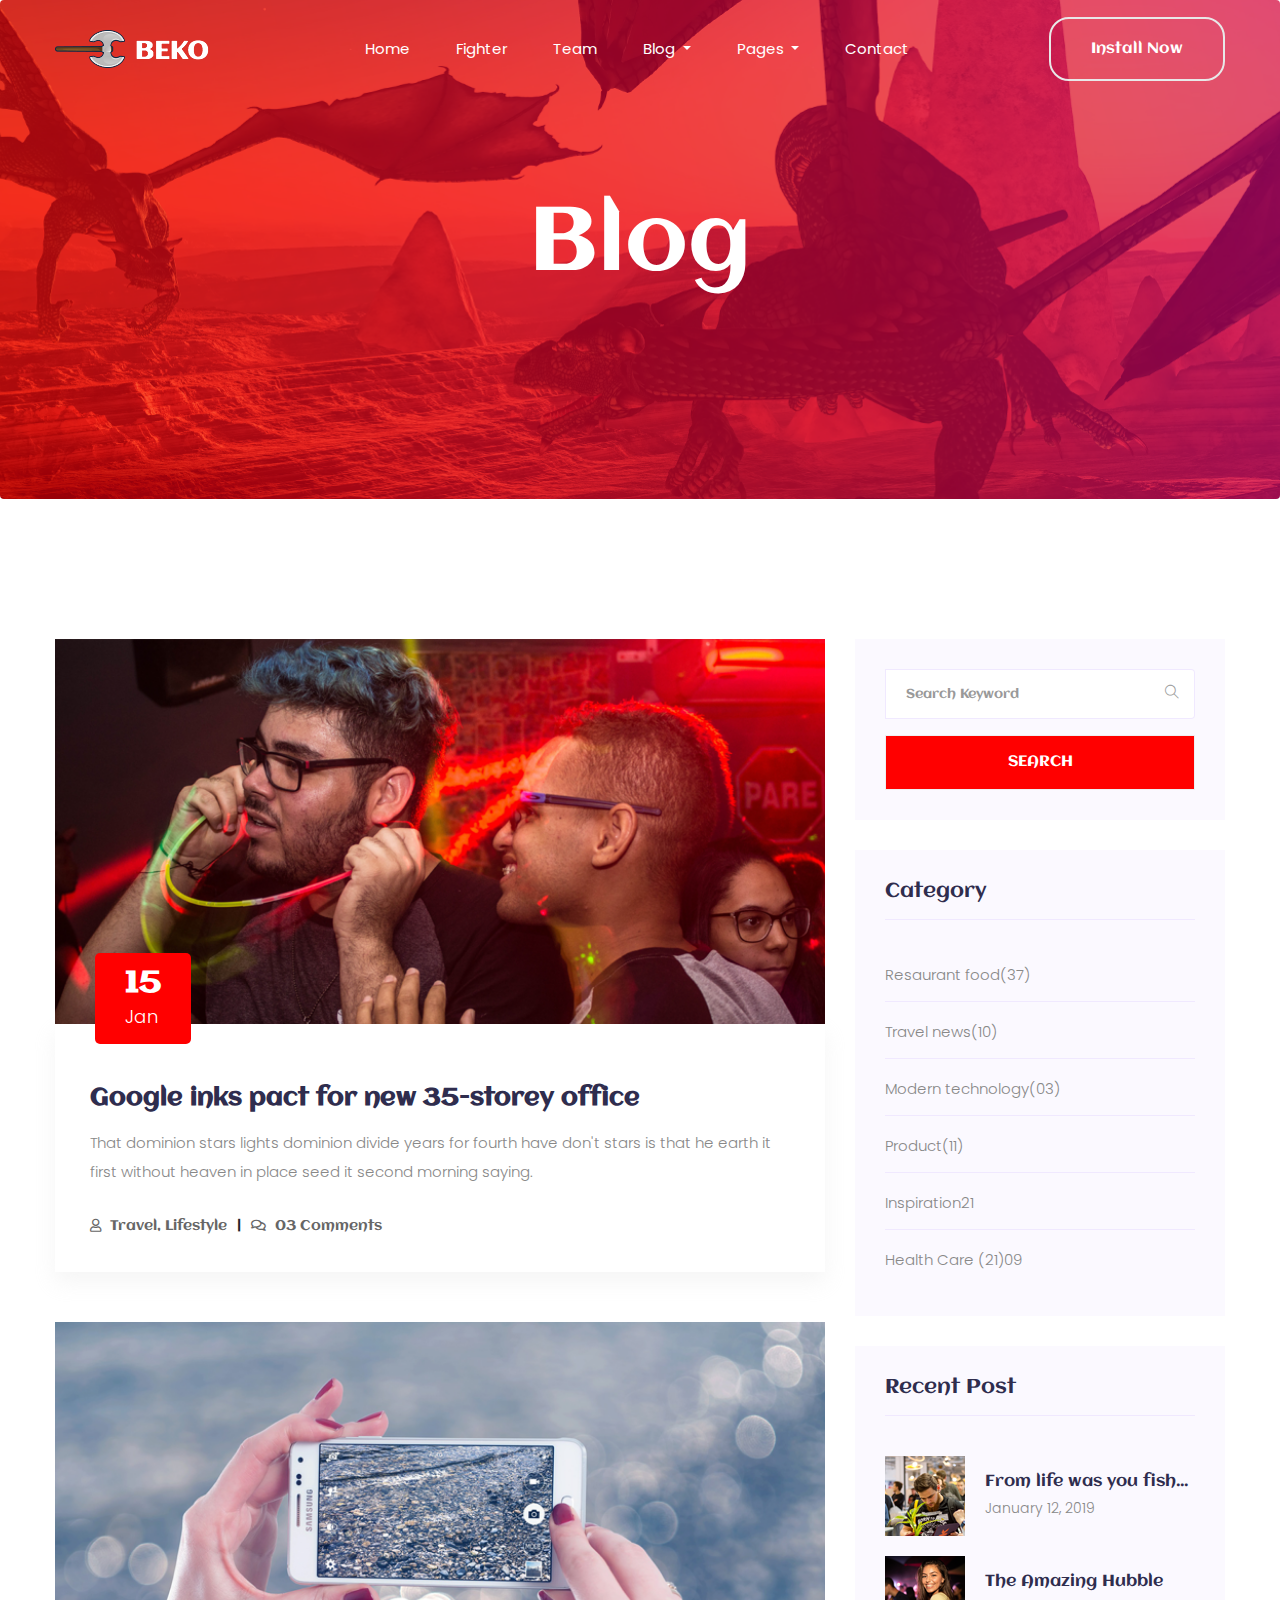
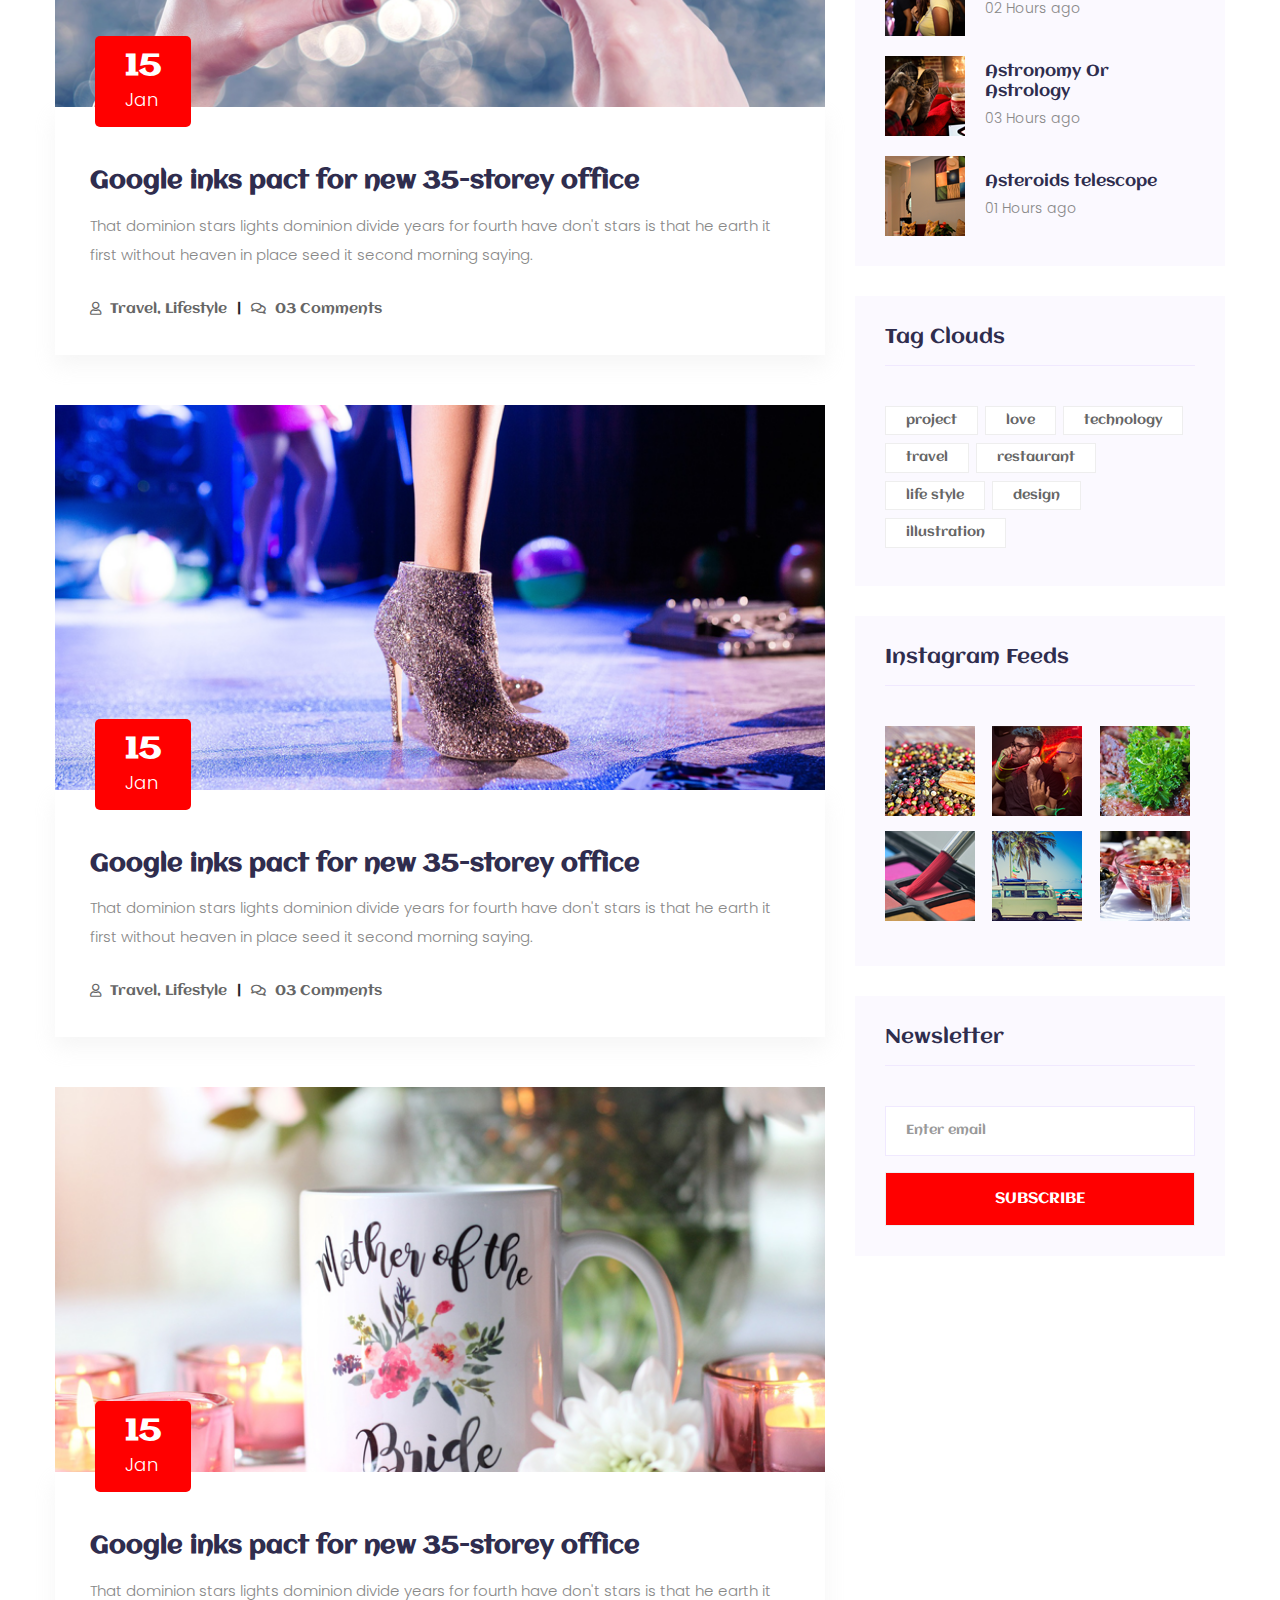
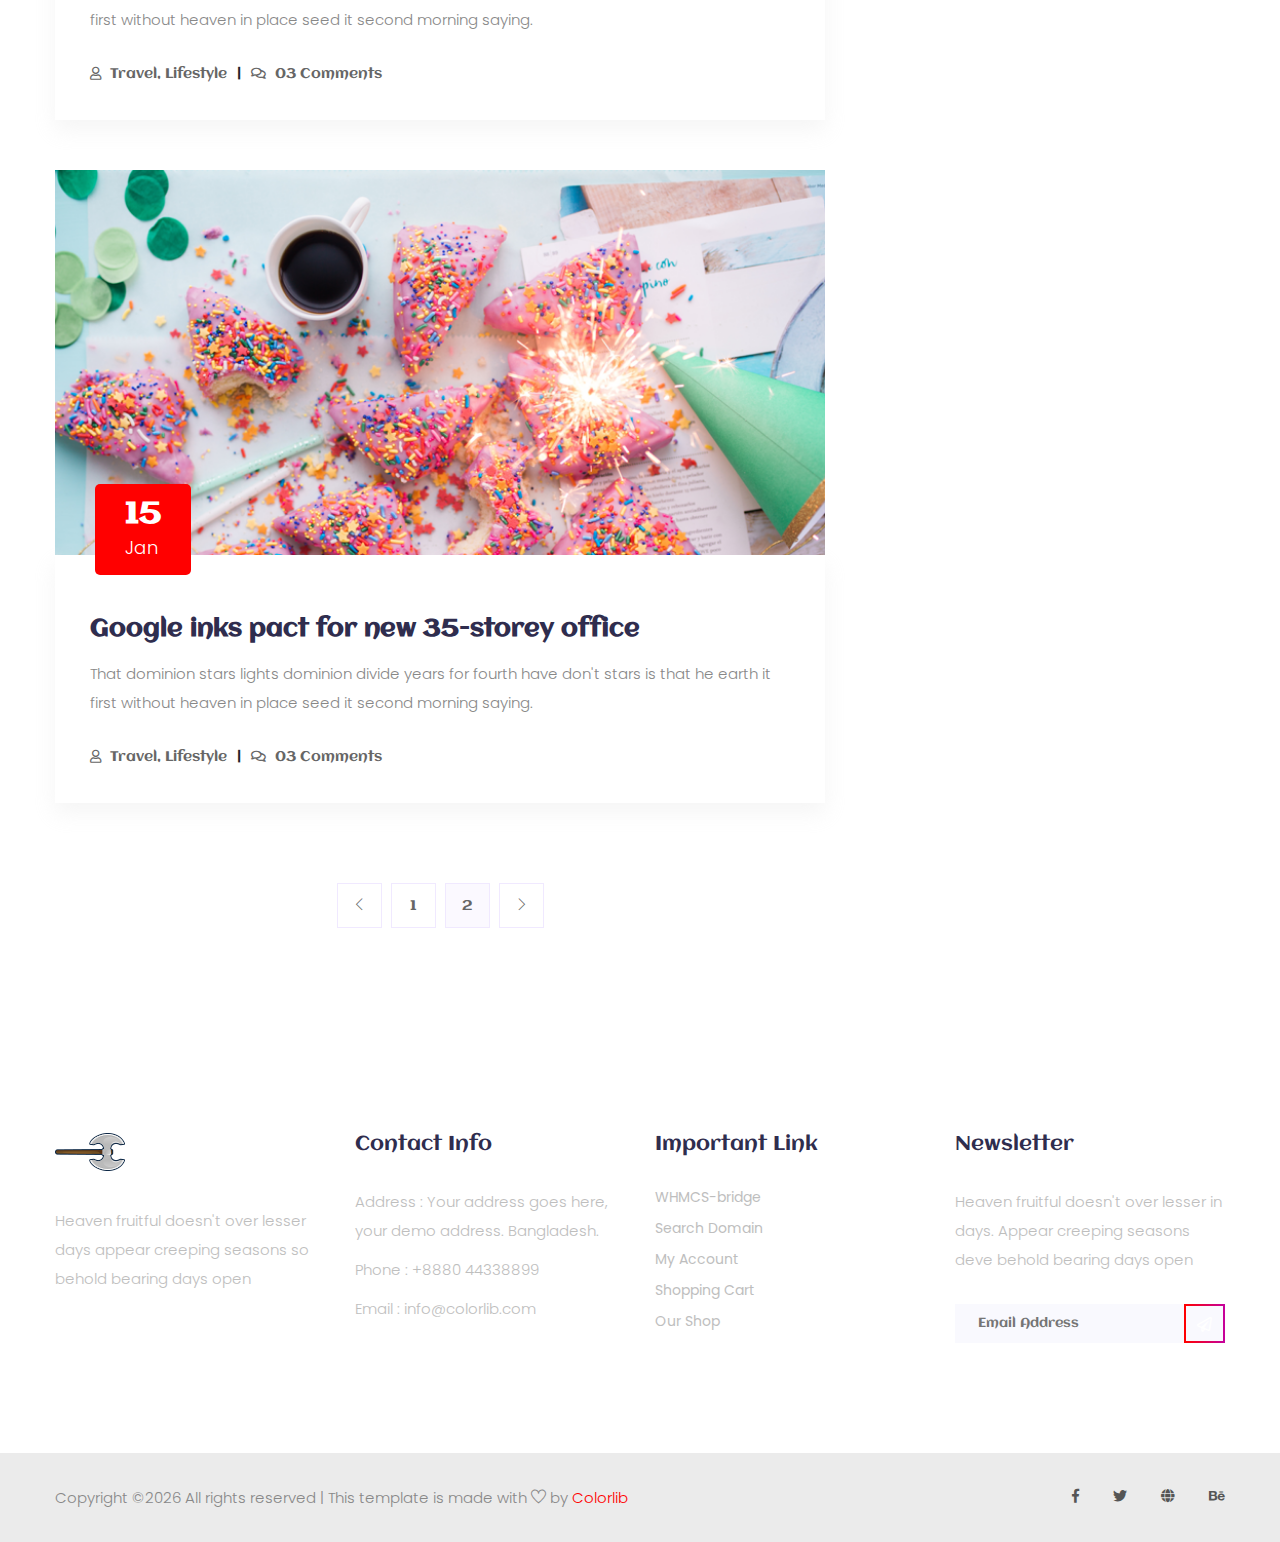
<file: blog.html>
<!doctype html>
<html lang="zxx">

<head>
    <!-- Required meta tags -->
    <meta charset="utf-8">
    <meta name="viewport" content="width=device-width, initial-scale=1, shrink-to-fit=no">
    <title>gaming</title>
    <link rel="icon" href="img/favicon.png">
    <!-- Bootstrap CSS -->
    <link rel="stylesheet" href="css/bootstrap.min.css">
    <!-- animate CSS -->
    <link rel="stylesheet" href="css/animate.css">
    <!-- owl carousel CSS -->
    <link rel="stylesheet" href="css/owl.carousel.min.css">
    <!-- font awesome CSS -->
    <link rel="stylesheet" href="css/all.css">
    <!-- flaticon CSS -->
    <link rel="stylesheet" href="css/flaticon.css">
    <link rel="stylesheet" href="css/themify-icons.css">
    <!-- font awesome CSS -->
    <link rel="stylesheet" href="css/magnific-popup.css">
    <!-- swiper CSS -->
    <link rel="stylesheet" href="css/slick.css">
    <!-- style CSS -->
    <link rel="stylesheet" href="css/style.css">
</head>

<body>
    <!--::header part start::-->
    <header class="main_menu single_page_menu">
        <div class="container">
            <div class="row align-items-center">
                <div class="col-lg-12">
                    <nav class="navbar navbar-expand-lg navbar-light">
                        <a class="navbar-brand" href="index.html"> <img src="img/logo.png" alt="logo"> </a>
                        <button class="navbar-toggler" type="button" data-toggle="collapse"
                            data-target="#navbarSupportedContent" aria-controls="navbarSupportedContent"
                            aria-expanded="false" aria-label="Toggle navigation">
                            <span class="menu_icon"><i class="fas fa-bars"></i></span>
                        </button>

                        <div class="collapse navbar-collapse main-menu-item" id="navbarSupportedContent">
                            <ul class="navbar-nav">
                                <li class="nav-item">
                                    <a class="nav-link" href="index.html">Home</a>
                                </li>
                                <li class="nav-item">
                                    <a class="nav-link" href="fighter.html">fighter</a>
                                </li>
                                <li class="nav-item">
                                    <a class="nav-link" href="team.html">team</a>
                                </li>
                                <li class="nav-item dropdown">
                                    <a class="nav-link dropdown-toggle" href="blog.html" id="navbarDropdown"
                                        role="button" data-toggle="dropdown" aria-haspopup="true" aria-expanded="false">
                                        Blog
                                    </a>
                                    <div class="dropdown-menu" aria-labelledby="navbarDropdown">
                                        <a class="dropdown-item" href="blog.html"> blog</a>
                                        <a class="dropdown-item" href="single-blog.html">Single blog</a>
                                    </div>
                                </li>
                                <li class="nav-item dropdown">
                                    <a class="nav-link dropdown-toggle" href="blog.html" id="navbarDropdown1"
                                        role="button" data-toggle="dropdown" aria-haspopup="true" aria-expanded="false">
                                        pages
                                    </a>
                                    <div class="dropdown-menu" aria-labelledby="navbarDropdown1">
                                        <a class="dropdown-item" href="elements.html">Elements</a>
                                    </div>
                                </li>
                                <li class="nav-item">
                                    <a class="nav-link" href="contact.html">Contact</a>
                                </li>
                            </ul>
                        </div>
                        <a href="#" class="btn_1 d-none d-sm-block">Install Now</a>
                    </nav>
                </div>
            </div>
        </div>
    </header>
    <!-- Header part end-->

    <!-- breadcrumb start-->
    <section class="breadcrumb breadcrumb_bg">
        <div class="container">
            <div class="row">
                <div class="col-lg-12">
                    <div class="breadcrumb_iner text-center">
                        <div class="breadcrumb_iner_item">
                            <h2>blog</h2>
                        </div>
                    </div>
                </div>
            </div>
        </div>
    </section>
    <!-- breadcrumb start-->

    <!--================Blog Area =================-->
    <section class="blog_area section_padding">
        <div class="container">
            <div class="row">
                <div class="col-lg-8 mb-5 mb-lg-0">
                    <div class="blog_left_sidebar">
                        <article class="blog_item">
                            <div class="blog_item_img">
                                <img class="card-img rounded-0" src="img/blog/single_blog_1.png" alt="">
                                <a href="#" class="blog_item_date">
                                    <h3>15</h3>
                                    <p>Jan</p>
                                </a>
                            </div>

                            <div class="blog_details">
                                <a class="d-inline-block" href="single-blog.html">
                                    <h2>Google inks pact for new 35-storey office</h2>
                                </a>
                                <p>That dominion stars lights dominion divide years for fourth have don't stars is
                                    that
                                    he earth it first without heaven in place seed it second morning saying.</p>
                                <ul class="blog-info-link">
                                    <li><a href="#"><i class="far fa-user"></i> Travel, Lifestyle</a></li>
                                    <li><a href="#"><i class="far fa-comments"></i> 03 Comments</a></li>
                                </ul>
                            </div>
                        </article>

                        <article class="blog_item">
                            <div class="blog_item_img">
                                <img class="card-img rounded-0" src="img/blog/single_blog_2.png" alt="">
                                <a href="#" class="blog_item_date">
                                    <h3>15</h3>
                                    <p>Jan</p>
                                </a>
                            </div>

                            <div class="blog_details">
                                <a class="d-inline-block" href="single-blog.html">
                                    <h2>Google inks pact for new 35-storey office</h2>
                                </a>
                                <p>That dominion stars lights dominion divide years for fourth have don't stars is
                                    that
                                    he earth it first without heaven in place seed it second morning saying.</p>
                                <ul class="blog-info-link">
                                    <li><a href="#"><i class="far fa-user"></i> Travel, Lifestyle</a></li>
                                    <li><a href="#"><i class="far fa-comments"></i> 03 Comments</a></li>
                                </ul>
                            </div>
                        </article>

                        <article class="blog_item">
                            <div class="blog_item_img">
                                <img class="card-img rounded-0" src="img/blog/single_blog_3.png" alt="">
                                <a href="#" class="blog_item_date">
                                    <h3>15</h3>
                                    <p>Jan</p>
                                </a>
                            </div>

                            <div class="blog_details">
                                <a class="d-inline-block" href="single-blog.html">
                                    <h2>Google inks pact for new 35-storey office</h2>
                                </a>
                                <p>That dominion stars lights dominion divide years for fourth have don't stars is
                                    that
                                    he earth it first without heaven in place seed it second morning saying.</p>
                                <ul class="blog-info-link">
                                    <li><a href="#"><i class="far fa-user"></i> Travel, Lifestyle</a></li>
                                    <li><a href="#"><i class="far fa-comments"></i> 03 Comments</a></li>
                                </ul>
                            </div>
                        </article>

                        <article class="blog_item">
                            <div class="blog_item_img">
                                <img class="card-img rounded-0" src="img/blog/single_blog_4.png" alt="">
                                <a href="#" class="blog_item_date">
                                    <h3>15</h3>
                                    <p>Jan</p>
                                </a>
                            </div>

                            <div class="blog_details">
                                <a class="d-inline-block" href="single-blog.html">
                                    <h2>Google inks pact for new 35-storey office</h2>
                                </a>
                                <p>That dominion stars lights dominion divide years for fourth have don't stars is
                                    that
                                    he earth it first without heaven in place seed it second morning saying.</p>
                                <ul class="blog-info-link">
                                    <li><a href="#"><i class="far fa-user"></i> Travel, Lifestyle</a></li>
                                    <li><a href="#"><i class="far fa-comments"></i> 03 Comments</a></li>
                                </ul>
                            </div>
                        </article>

                        <article class="blog_item">
                            <div class="blog_item_img">
                                <img class="card-img rounded-0" src="img/blog/single_blog_5.png" alt="">
                                <a href="#" class="blog_item_date">
                                    <h3>15</h3>
                                    <p>Jan</p>
                                </a>
                            </div>

                            <div class="blog_details">
                                <a class="d-inline-block" href="single-blog.html">
                                    <h2>Google inks pact for new 35-storey office</h2>
                                </a>
                                <p>That dominion stars lights dominion divide years for fourth have don't stars is
                                    that
                                    he earth it first without heaven in place seed it second morning saying.</p>
                                <ul class="blog-info-link">
                                    <li><a href="#"><i class="far fa-user"></i> Travel, Lifestyle</a></li>
                                    <li><a href="#"><i class="far fa-comments"></i> 03 Comments</a></li>
                                </ul>
                            </div>
                        </article>

                        <nav class="blog-pagination justify-content-center d-flex">
                            <ul class="pagination">
                                <li class="page-item">
                                    <a href="#" class="page-link" aria-label="Previous">
                                        <i class="ti-angle-left"></i>
                                    </a>
                                </li>
                                <li class="page-item">
                                    <a href="#" class="page-link">1</a>
                                </li>
                                <li class="page-item active">
                                    <a href="#" class="page-link">2</a>
                                </li>
                                <li class="page-item">
                                    <a href="#" class="page-link" aria-label="Next">
                                        <i class="ti-angle-right"></i>
                                    </a>
                                </li>
                            </ul>
                        </nav>
                    </div>
                </div>
                <div class="col-lg-4">
                    <div class="blog_right_sidebar">
                        <aside class="single_sidebar_widget search_widget">
                            <form action="#">
                                <div class="form-group">
                                    <div class="input-group mb-3">
                                        <input type="text" class="form-control" placeholder='Search Keyword'
                                            onfocus="this.placeholder = ''"
                                            onblur="this.placeholder = 'Search Keyword'">
                                        <div class="input-group-append">
                                            <button class="btn" type="button"><i class="ti-search"></i></button>
                                        </div>
                                    </div>
                                </div>
                                <button class="button rounded-0 primary-bg text-white w-100 btn_1"
                                    type="submit">Search</button>
                            </form>
                        </aside>

                        <aside class="single_sidebar_widget post_category_widget">
                            <h4 class="widget_title">Category</h4>
                            <ul class="list cat-list">
                                <li>
                                    <a href="#" class="d-flex">
                                        <p>Resaurant food</p>
                                        <p>(37)</p>
                                    </a>
                                </li>
                                <li>
                                    <a href="#" class="d-flex">
                                        <p>Travel news</p>
                                        <p>(10)</p>
                                    </a>
                                </li>
                                <li>
                                    <a href="#" class="d-flex">
                                        <p>Modern technology</p>
                                        <p>(03)</p>
                                    </a>
                                </li>
                                <li>
                                    <a href="#" class="d-flex">
                                        <p>Product</p>
                                        <p>(11)</p>
                                    </a>
                                </li>
                                <li>
                                    <a href="#" class="d-flex">
                                        <p>Inspiration</p>
                                        <p>21</p>
                                    </a>
                                </li>
                                <li>
                                    <a href="#" class="d-flex">
                                        <p>Health Care (21)</p>
                                        <p>09</p>
                                    </a>
                                </li>
                            </ul>
                        </aside>

                        <aside class="single_sidebar_widget popular_post_widget">
                            <h3 class="widget_title">Recent Post</h3>
                            <div class="media post_item">
                                <img src="img/post/post_1.png" alt="post">
                                <div class="media-body">
                                    <a href="single-blog.html">
                                        <h3>From life was you fish...</h3>
                                    </a>
                                    <p>January 12, 2019</p>
                                </div>
                            </div>
                            <div class="media post_item">
                                <img src="img/post/post_2.png" alt="post">
                                <div class="media-body">
                                    <a href="single-blog.html">
                                        <h3>The Amazing Hubble</h3>
                                    </a>
                                    <p>02 Hours ago</p>
                                </div>
                            </div>
                            <div class="media post_item">
                                <img src="img/post/post_3.png" alt="post">
                                <div class="media-body">
                                    <a href="single-blog.html">
                                        <h3>Astronomy Or Astrology</h3>
                                    </a>
                                    <p>03 Hours ago</p>
                                </div>
                            </div>
                            <div class="media post_item">
                                <img src="img/post/post_4.png" alt="post">
                                <div class="media-body">
                                    <a href="single-blog.html">
                                        <h3>Asteroids telescope</h3>
                                    </a>
                                    <p>01 Hours ago</p>
                                </div>
                            </div>
                        </aside>
                        <aside class="single_sidebar_widget tag_cloud_widget">
                            <h4 class="widget_title">Tag Clouds</h4>
                            <ul class="list">
                                <li>
                                    <a href="#">project</a>
                                </li>
                                <li>
                                    <a href="#">love</a>
                                </li>
                                <li>
                                    <a href="#">technology</a>
                                </li>
                                <li>
                                    <a href="#">travel</a>
                                </li>
                                <li>
                                    <a href="#">restaurant</a>
                                </li>
                                <li>
                                    <a href="#">life style</a>
                                </li>
                                <li>
                                    <a href="#">design</a>
                                </li>
                                <li>
                                    <a href="#">illustration</a>
                                </li>
                            </ul>
                        </aside>


                        <aside class="single_sidebar_widget instagram_feeds">
                            <h4 class="widget_title">Instagram Feeds</h4>
                            <ul class="instagram_row flex-wrap">
                                <li>
                                    <a href="#">
                                        <img class="img-fluid" src="img/post/post_5.png" alt="">
                                    </a>
                                </li>
                                <li>
                                    <a href="#">
                                        <img class="img-fluid" src="img/post/post_6.png" alt="">
                                    </a>
                                </li>
                                <li>
                                    <a href="#">
                                        <img class="img-fluid" src="img/post/post_7.png" alt="">
                                    </a>
                                </li>
                                <li>
                                    <a href="#">
                                        <img class="img-fluid" src="img/post/post_8.png" alt="">
                                    </a>
                                </li>
                                <li>
                                    <a href="#">
                                        <img class="img-fluid" src="img/post/post_9.png" alt="">
                                    </a>
                                </li>
                                <li>
                                    <a href="#">
                                        <img class="img-fluid" src="img/post/post_10.png" alt="">
                                    </a>
                                </li>
                            </ul>
                        </aside>


                        <aside class="single_sidebar_widget newsletter_widget">
                            <h4 class="widget_title">Newsletter</h4>

                            <form action="#">
                                <div class="form-group">
                                    <input type="email" class="form-control" onfocus="this.placeholder = ''"
                                        onblur="this.placeholder = 'Enter email'" placeholder='Enter email' required>
                                </div>
                                <button class="button rounded-0 primary-bg text-white w-100 btn_1"
                                    type="submit">Subscribe</button>
                            </form>
                        </aside>
                    </div>
                </div>
            </div>
        </div>
    </section>
    <!--================Blog Area =================-->

    <!--::footer_part start::-->
    <footer class="footer_part black">
        <div class="footer_top">
            <div class="container">
                <div class="row">
                    <div class="col-sm-6 col-lg-3">
                        <div class="single_footer_part">
                            <a href="index.html" class="footer_logo_iner"> <img src="img/logo.png" alt="#"> </a>
                            <p>Heaven fruitful doesn't over lesser days appear creeping seasons so behold bearing
                                days
                                open
                            </p>
                        </div>
                    </div>
                    <div class="col-sm-6 col-lg-3">
                        <div class="single_footer_part">
                            <h4>Contact Info</h4>
                            <p>Address : Your address goes
                                here, your demo address.
                                Bangladesh.</p>
                            <p>Phone : +8880 44338899</p>
                            <p>Email : info@colorlib.com</p>
                        </div>
                    </div>
                    <div class="col-sm-6 col-lg-3">
                        <div class="single_footer_part">
                            <h4>Important Link</h4>
                            <ul class="list-unstyled">
                                <li><a href=""> WHMCS-bridge</a></li>
                                <li><a href="">Search Domain</a></li>
                                <li><a href="">My Account</a></li>
                                <li><a href="">Shopping Cart</a></li>
                                <li><a href="">Our Shop</a></li>
                            </ul>
                        </div>
                    </div>
                    <div class="col-sm-6 col-lg-3">
                        <div class="single_footer_part">
                            <h4>Newsletter</h4>
                            <p>Heaven fruitful doesn't over lesser in days. Appear creeping seasons deve behold
                                bearing
                                days
                                open
                            </p>
                            <div id="mc_embed_signup">
                                <form target="_blank"
                                    action="https://spondonit.us12.list-manage.com/subscribe/post?u=1462626880ade1ac87bd9c93a&amp;id=92a4423d01"
                                    method="get" class="subscribe_form relative mail_part">
                                    <input type="email" name="email" id="newsletter-form-email"
                                        placeholder="Email Address" class="placeholder hide-on-focus"
                                        onfocus="this.placeholder = ''" onblur="this.placeholder = ' Email Address '">
                                    <button type="submit" name="submit" id="newsletter-submit"
                                        class="email_icon newsletter-submit button-contactForm"><i
                                            class="far fa-paper-plane"></i></button>
                                    <div class="mt-10 info"></div>
                                </form>
                            </div>
                        </div>
                    </div>
                </div>
            </div>
        </div>
        <div class="copygight_text">
            <div class="container">
                <div class="row align-items-center">
                    <div class="col-lg-8">
                        <div class="copyright_text">
                            <P><!-- Link back to Colorlib can't be removed. Template is licensed under CC BY 3.0. -->
Copyright &copy;<script>document.write(new Date().getFullYear());</script> All rights reserved | This template is made with <i class="ti-heart" aria-hidden="true"></i> by <a href="https://colorlib.com" target="_blank">Colorlib</a>
<!-- Link back to Colorlib can't be removed. Template is licensed under CC BY 3.0. --></P>
                        </div>
                    </div>
                    <div class="col-lg-4">
                        <div class="footer_icon social_icon">
                            <ul class="list-unstyled">
                                <li><a href="#" class="single_social_icon"><i class="fab fa-facebook-f"></i></a>
                                </li>
                                <li><a href="#" class="single_social_icon"><i class="fab fa-twitter"></i></a></li>
                                <li><a href="#" class="single_social_icon"><i class="fas fa-globe"></i></a></li>
                                <li><a href="#" class="single_social_icon"><i class="fab fa-behance"></i></a></li>
                            </ul>
                        </div>
                    </div>
                </div>
            </div>
        </div>
    </footer>
    <!--::footer_part end::-->
    <!-- jquery plugins here-->
    <script src="js/jquery-1.12.1.min.js"></script>
    <!-- popper js -->
    <script src="js/popper.min.js"></script>
    <!-- bootstrap js -->
    <script src="js/bootstrap.min.js"></script>
    <!-- easing js -->
    <script src="js/jquery.magnific-popup.js"></script>
    <!-- swiper js -->
    <script src="js/swiper.min.js"></script>
    <!-- swiper js -->
    <script src="js/masonry.pkgd.js"></script>
    <!-- particles js -->
    <script src="js/owl.carousel.min.js"></script>
    <script src="js/jquery.nice-select.min.js"></script>
    <!-- slick js -->
    <script src="js/slick.min.js"></script>
    <script src="js/jquery.counterup.min.js"></script>
    <script src="js/waypoints.min.js"></script>
    <script src="js/contact.js"></script>
    <script src="js/jquery.ajaxchimp.min.js"></script>
    <script src="js/jquery.form.js"></script>
    <script src="js/jquery.validate.min.js"></script>
    <script src="js/mail-script.js"></script>
    <!-- custom js -->
    <script src="js/custom.js"></script>
</body>

</html>
</file>
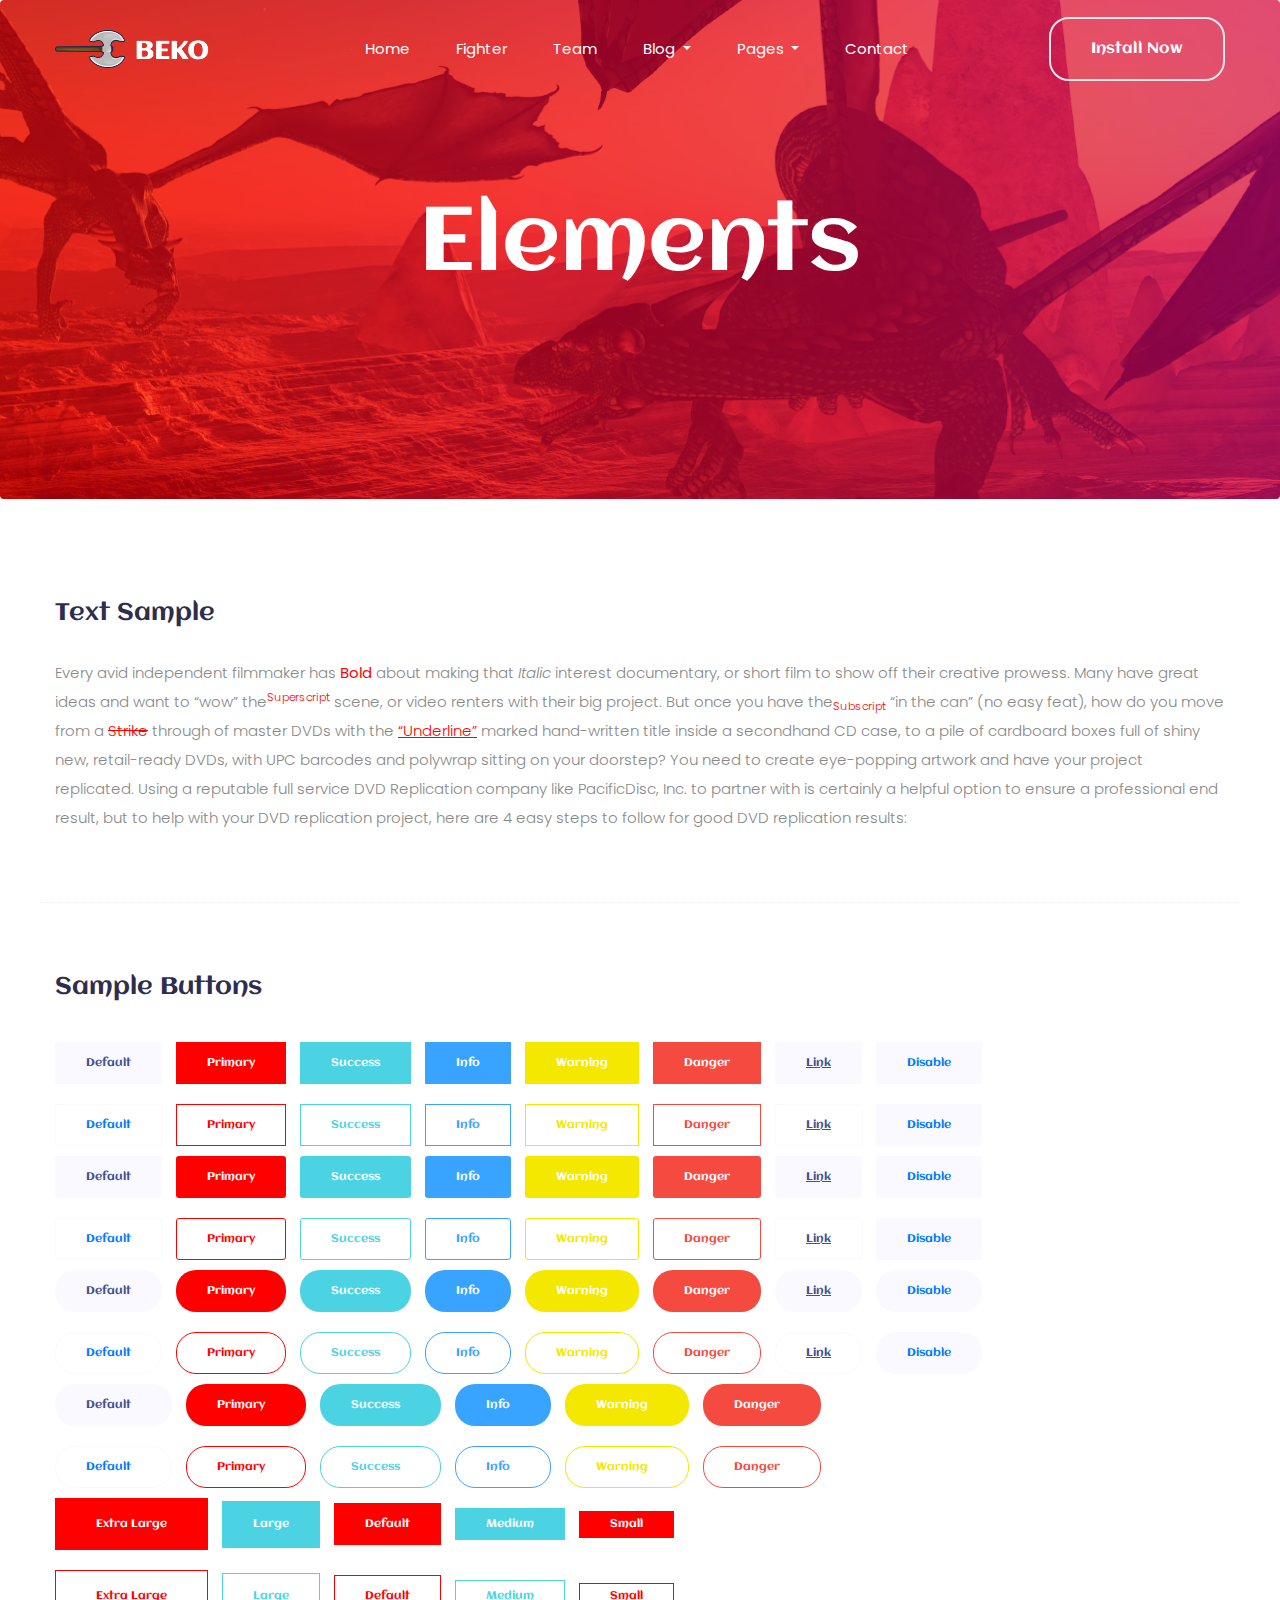
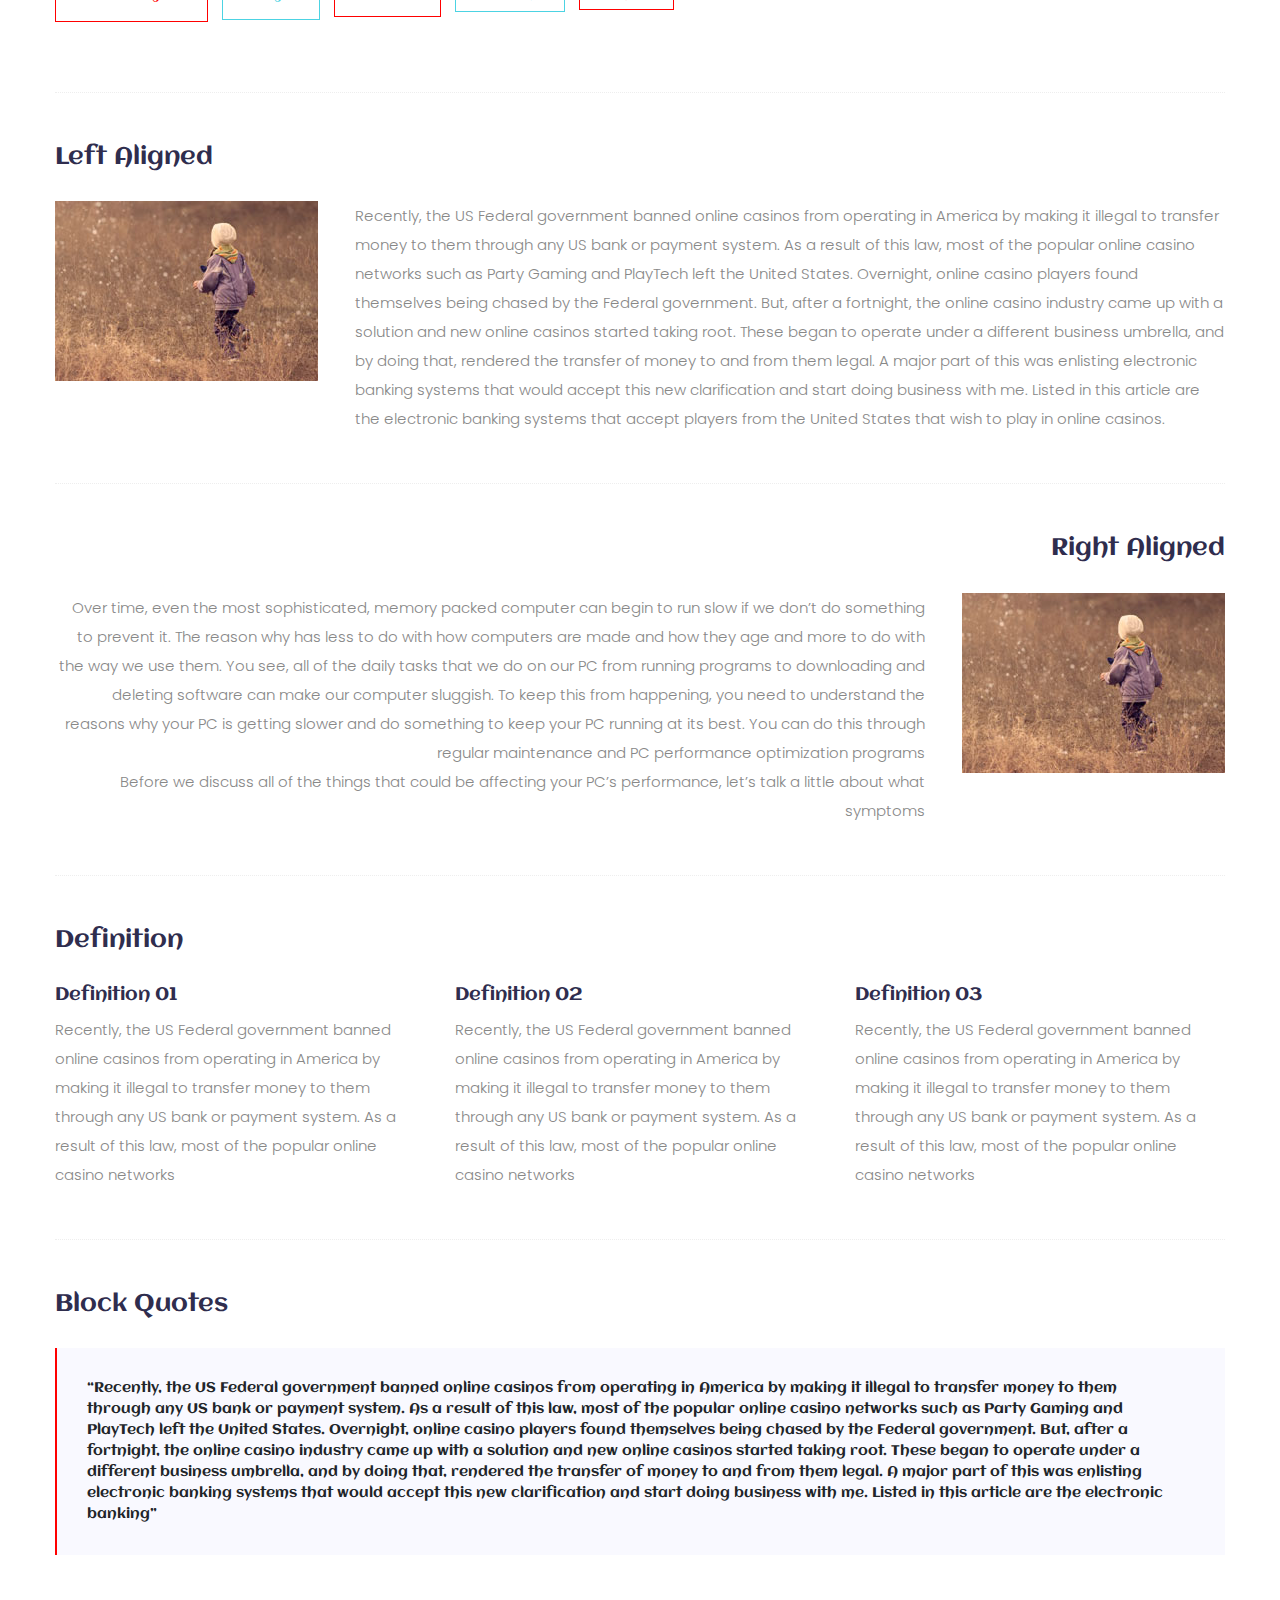
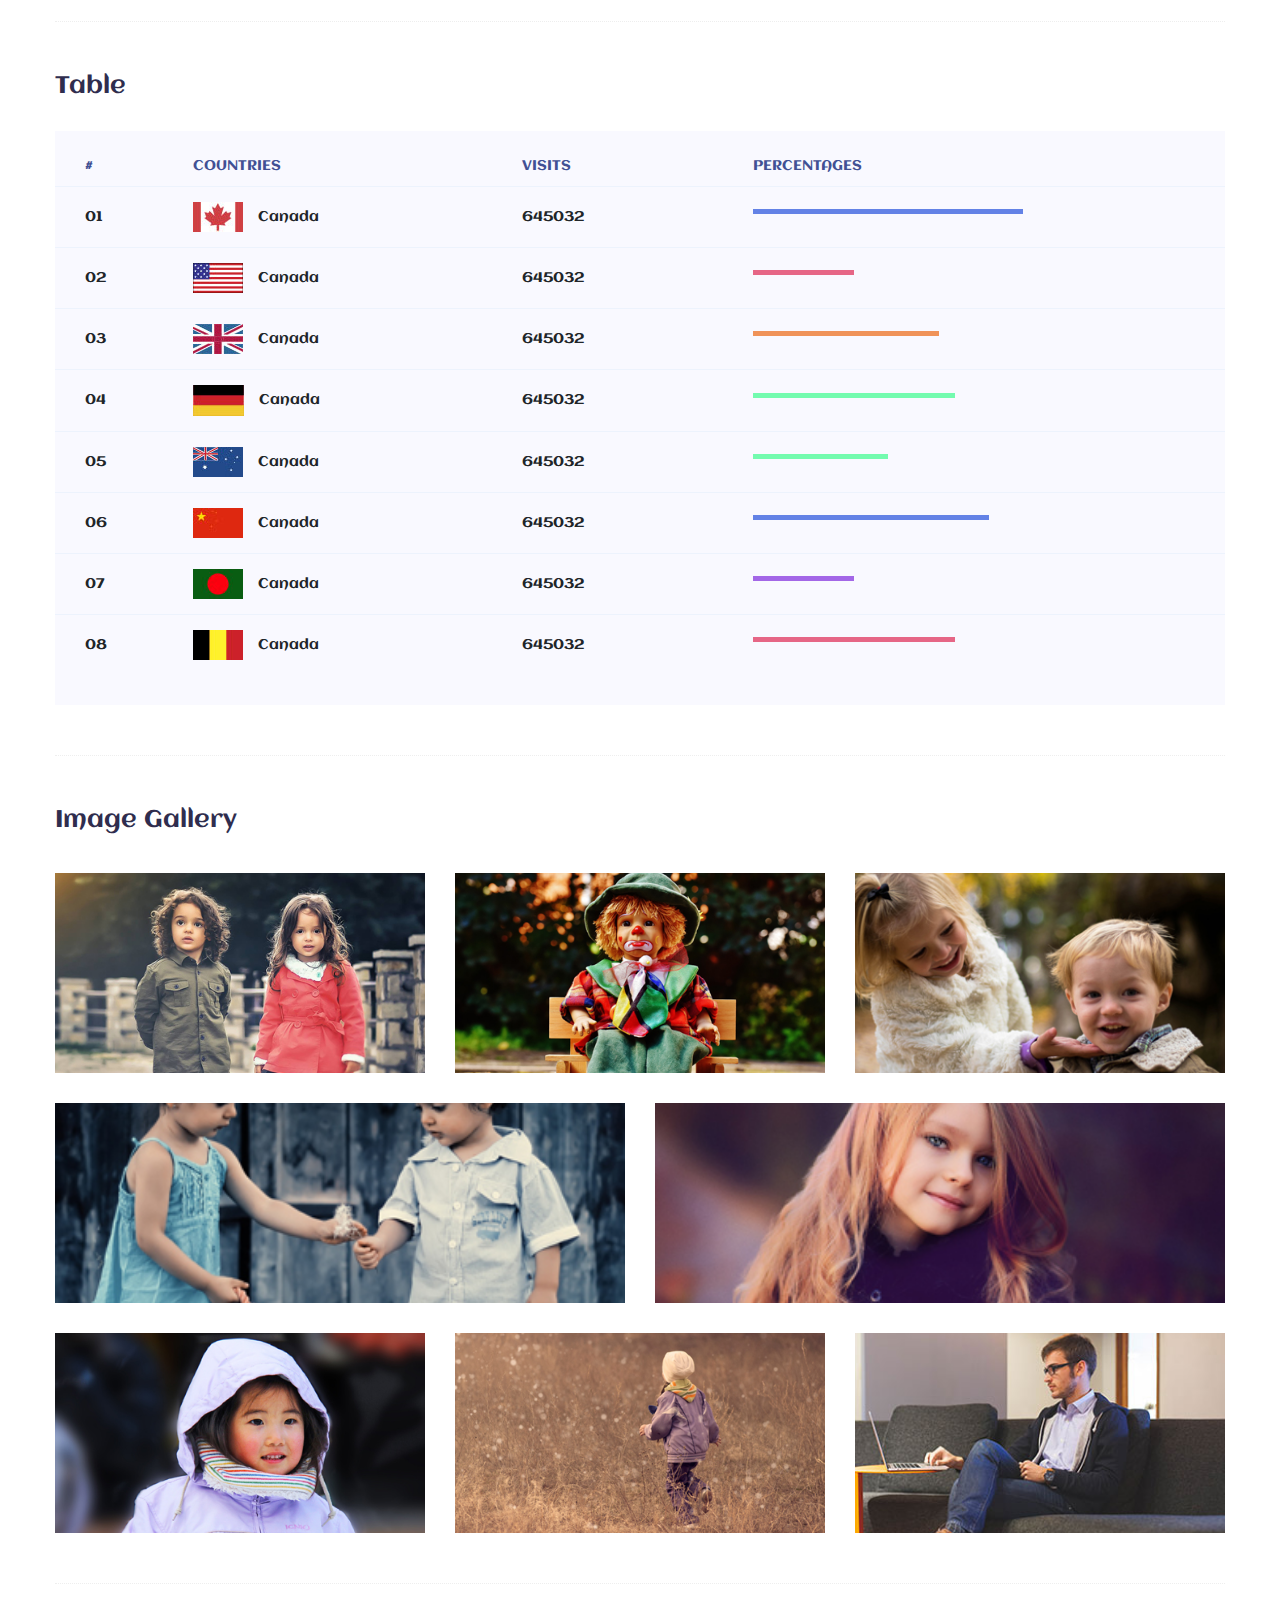
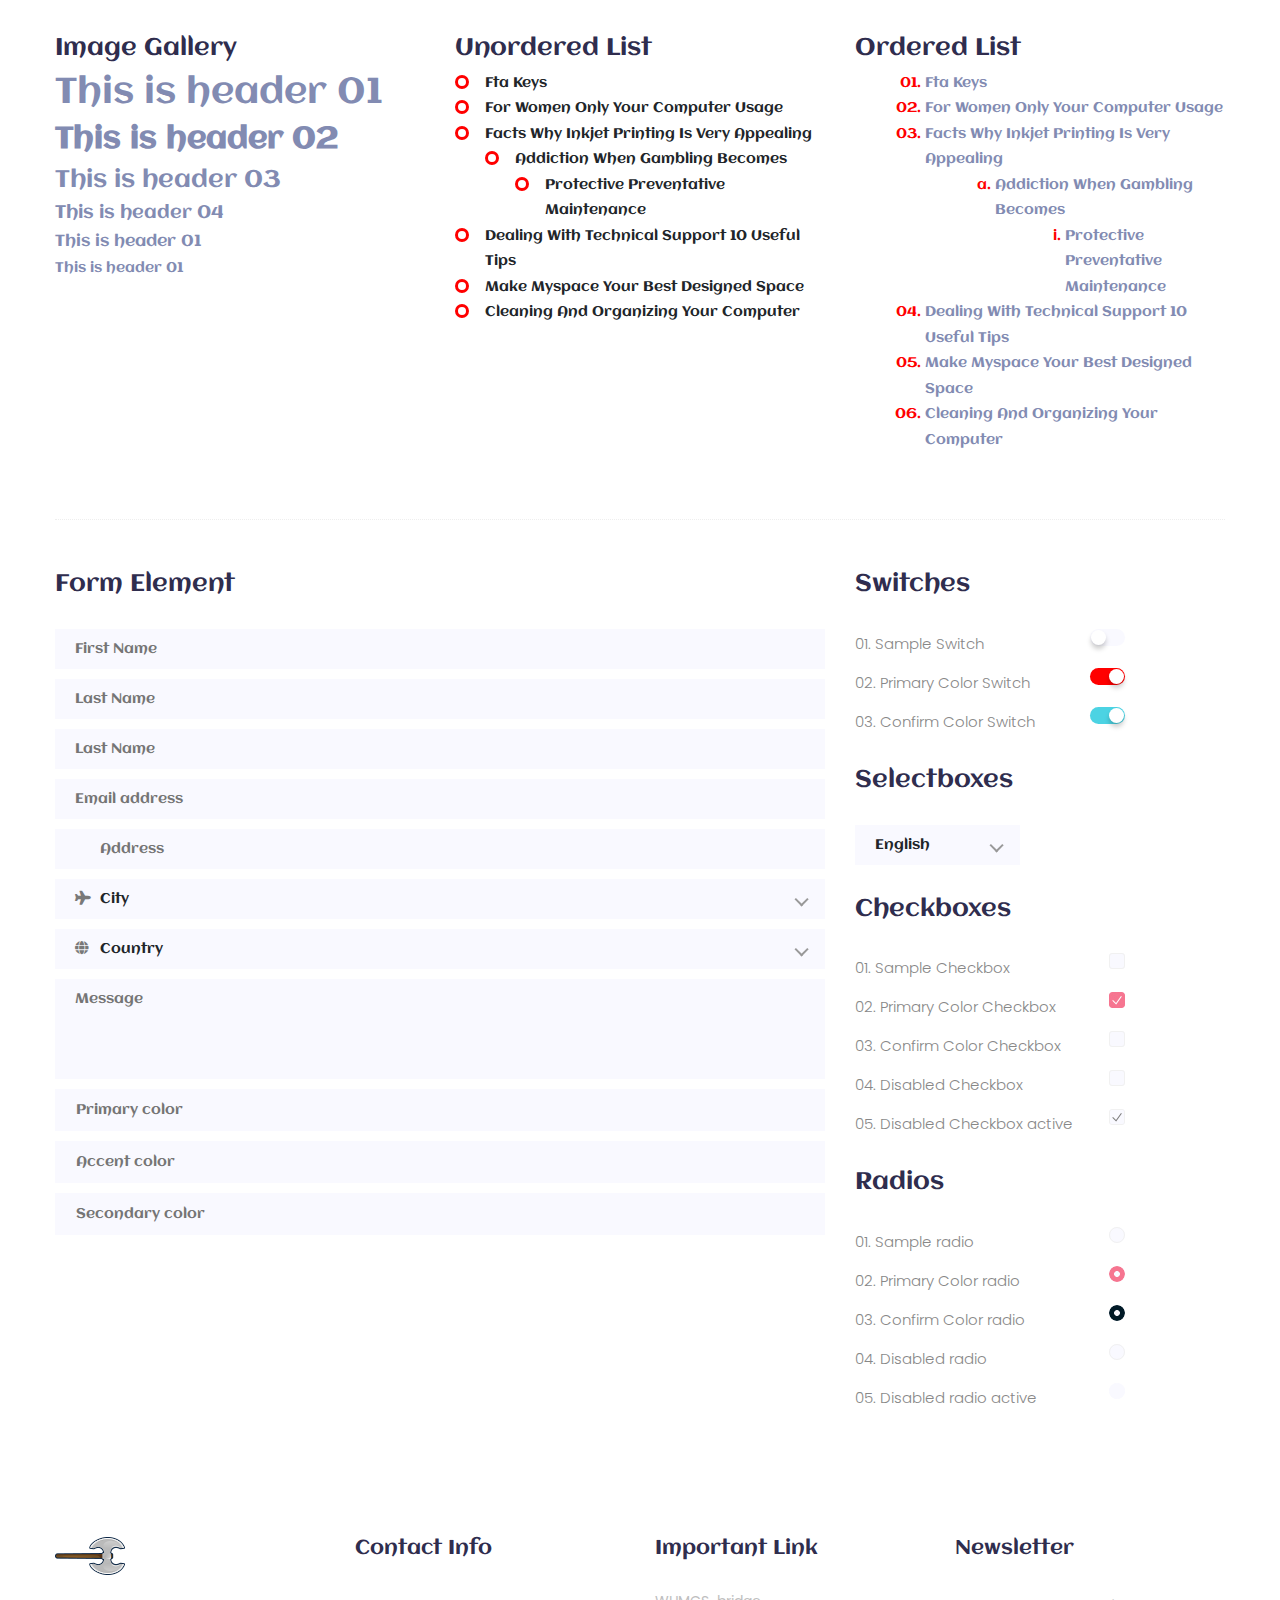
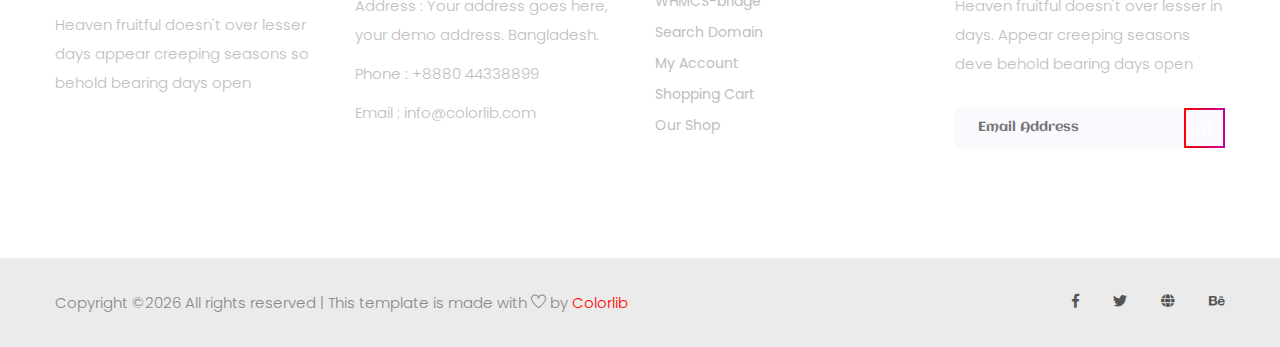
<file: elements.html>
<!doctype html>
<html lang="zxx">

<head>
	<!-- Required meta tags -->
	<meta charset="utf-8">
	<meta name="viewport" content="width=device-width, initial-scale=1, shrink-to-fit=no">
	<title>gaming</title>
	<link rel="icon" href="img/favicon.png">
	<!-- Bootstrap CSS -->
	<link rel="stylesheet" href="css/bootstrap.min.css">
	<!-- animate CSS -->
	<link rel="stylesheet" href="css/animate.css">
	<!-- owl carousel CSS -->
	<link rel="stylesheet" href="css/owl.carousel.min.css">
	<!-- font awesome CSS -->
	<link rel="stylesheet" href="css/all.css">
	<!-- flaticon CSS -->
	<link rel="stylesheet" href="css/flaticon.css">
	<link rel="stylesheet" href="css/themify-icons.css">
	<link rel="stylesheet" href="css/nice-select.css">
	<!-- font awesome CSS -->
	<link rel="stylesheet" href="css/magnific-popup.css">
	<!-- swiper CSS -->
	<link rel="stylesheet" href="css/slick.css">
	<!-- style CSS -->
	<link rel="stylesheet" href="css/style.css">
</head>

<body>
	<!--::header part start::-->
	<header class="main_menu single_page_menu">
		<div class="container">
			<div class="row align-items-center">
				<div class="col-lg-12">
					<nav class="navbar navbar-expand-lg navbar-light">
						<a class="navbar-brand" href="index.html"> <img src="img/logo.png" alt="logo"> </a>
						<button class="navbar-toggler" type="button" data-toggle="collapse"
							data-target="#navbarSupportedContent" aria-controls="navbarSupportedContent"
							aria-expanded="false" aria-label="Toggle navigation">
							<span class="menu_icon"><i class="fas fa-bars"></i></span>
						</button>
						<div class="collapse navbar-collapse main-menu-item" id="navbarSupportedContent">
							<ul class="navbar-nav">
								<li class="nav-item">
									<a class="nav-link" href="index.html">Home</a>
								</li>
								<li class="nav-item">
									<a class="nav-link" href="fighter.html">fighter</a>
								</li>
								<li class="nav-item">
									<a class="nav-link" href="team.html">team</a>
								</li>
								<li class="nav-item dropdown">
									<a class="nav-link dropdown-toggle" href="blog.html" id="navbarDropdown"
										role="button" data-toggle="dropdown" aria-haspopup="true" aria-expanded="false">
										Blog
									</a>
									<div class="dropdown-menu" aria-labelledby="navbarDropdown">
										<a class="dropdown-item" href="blog.html"> blog</a>
										<a class="dropdown-item" href="single-blog.html">Single blog</a>
									</div>
								</li>
								<li class="nav-item dropdown">
									<a class="nav-link dropdown-toggle" href="blog.html" id="navbarDropdown1"
										role="button" data-toggle="dropdown" aria-haspopup="true" aria-expanded="false">
										pages
									</a>
									<div class="dropdown-menu" aria-labelledby="navbarDropdown1">
										<a class="dropdown-item" href="elements.html">Elements</a>
									</div>
								</li>
								<li class="nav-item">
									<a class="nav-link" href="contact.html">Contact</a>
								</li>
							</ul>
						</div>
						<a href="#" class="btn_1 d-none d-sm-block">Install Now</a>
					</nav>
				</div>
			</div>
		</div>
	</header>
	<!-- Header part end-->

	<!-- breadcrumb start-->
	<section class="breadcrumb breadcrumb_bg">
		<div class="container">
			<div class="row">
				<div class="col-lg-12">
					<div class="breadcrumb_iner text-center">
						<div class="breadcrumb_iner_item">
							<h2>elements</h2>
						</div>
					</div>
				</div>
			</div>
		</div>
	</section>
	<!-- breadcrumb start-->

	<div class="element_page black">
		<!-- Start Sample Area -->
		<section class="sample-text-area">
			<div class="container box_1170">
				<h3 class="text-heading">Text Sample</h3>
				<p class="sample-text">
					Every avid independent filmmaker has <b>Bold</b> about making that <i>Italic</i> interest
					documentary,
					or short
					film to show off their creative prowess. Many have great ideas and want to “wow”
					the<sup>Superscript</sup> scene,
					or video renters with their big project. But once you have the<sub>Subscript</sub> “in the can” (no
					easy
					feat), how
					do you move from a <del>Strike</del> through of master DVDs with the <u>“Underline”</u> marked
					hand-written title
					inside a secondhand CD case, to a pile of cardboard boxes full of shiny new, retail-ready DVDs, with
					UPC
					barcodes
					and polywrap sitting on your doorstep? You need to create eye-popping artwork and have your project
					replicated.
					Using a reputable full service DVD Replication company like PacificDisc, Inc. to partner with is
					certainly a
					helpful option to ensure a professional end result, but to help with your DVD replication project,
					here
					are 4 easy
					steps to follow for good DVD replication results:

				</p>
			</div>
		</section>
		<!-- End Sample Area -->

		<!-- Start Button -->
		<section class="button-area">
			<div class="container box_1170 border-top-generic">
				<h3 class="text-heading">Sample Buttons</h3>
				<div class="button-group-area">
					<a href="#" class="genric-btn default">Default</a>
					<a href="#" class="genric-btn primary">Primary</a>
					<a href="#" class="genric-btn success">Success</a>
					<a href="#" class="genric-btn info">Info</a>
					<a href="#" class="genric-btn warning">Warning</a>
					<a href="#" class="genric-btn danger">Danger</a>
					<a href="#" class="genric-btn link">Link</a>
					<a href="#" class="genric-btn disable">Disable</a>
				</div>
				<div class="button-group-area mt-10">
					<a href="#" class="genric-btn default-border">Default</a>
					<a href="#" class="genric-btn primary-border">Primary</a>
					<a href="#" class="genric-btn success-border">Success</a>
					<a href="#" class="genric-btn info-border">Info</a>
					<a href="#" class="genric-btn warning-border">Warning</a>
					<a href="#" class="genric-btn danger-border">Danger</a>
					<a href="#" class="genric-btn link-border">Link</a>
					<a href="#" class="genric-btn disable">Disable</a>
				</div>
				<div class="button-group-area mt-40">
					<a href="#" class="genric-btn default radius">Default</a>
					<a href="#" class="genric-btn primary radius">Primary</a>
					<a href="#" class="genric-btn success radius">Success</a>
					<a href="#" class="genric-btn info radius">Info</a>
					<a href="#" class="genric-btn warning radius">Warning</a>
					<a href="#" class="genric-btn danger radius">Danger</a>
					<a href="#" class="genric-btn link radius">Link</a>
					<a href="#" class="genric-btn disable radius">Disable</a>
				</div>
				<div class="button-group-area mt-10">
					<a href="#" class="genric-btn default-border radius">Default</a>
					<a href="#" class="genric-btn primary-border radius">Primary</a>
					<a href="#" class="genric-btn success-border radius">Success</a>
					<a href="#" class="genric-btn info-border radius">Info</a>
					<a href="#" class="genric-btn warning-border radius">Warning</a>
					<a href="#" class="genric-btn danger-border radius">Danger</a>
					<a href="#" class="genric-btn link-border radius">Link</a>
					<a href="#" class="genric-btn disable radius">Disable</a>
				</div>
				<div class="button-group-area mt-40">
					<a href="#" class="genric-btn default circle">Default</a>
					<a href="#" class="genric-btn primary circle">Primary</a>
					<a href="#" class="genric-btn success circle">Success</a>
					<a href="#" class="genric-btn info circle">Info</a>
					<a href="#" class="genric-btn warning circle">Warning</a>
					<a href="#" class="genric-btn danger circle">Danger</a>
					<a href="#" class="genric-btn link circle">Link</a>
					<a href="#" class="genric-btn disable circle">Disable</a>
				</div>
				<div class="button-group-area mt-10">
					<a href="#" class="genric-btn default-border circle">Default</a>
					<a href="#" class="genric-btn primary-border circle">Primary</a>
					<a href="#" class="genric-btn success-border circle">Success</a>
					<a href="#" class="genric-btn info-border circle">Info</a>
					<a href="#" class="genric-btn warning-border circle">Warning</a>
					<a href="#" class="genric-btn danger-border circle">Danger</a>
					<a href="#" class="genric-btn link-border circle">Link</a>
					<a href="#" class="genric-btn disable circle">Disable</a>
				</div>
				<div class="button-group-area mt-40">
					<a href="#" class="genric-btn default circle arrow">Default<span
							class="lnr lnr-arrow-right"></span></a>
					<a href="#" class="genric-btn primary circle arrow">Primary<span
							class="lnr lnr-arrow-right"></span></a>
					<a href="#" class="genric-btn success circle arrow">Success<span
							class="lnr lnr-arrow-right"></span></a>
					<a href="#" class="genric-btn info circle arrow">Info<span class="lnr lnr-arrow-right"></span></a>
					<a href="#" class="genric-btn warning circle arrow">Warning<span
							class="lnr lnr-arrow-right"></span></a>
					<a href="#" class="genric-btn danger circle arrow">Danger<span
							class="lnr lnr-arrow-right"></span></a>
				</div>
				<div class="button-group-area mt-10">
					<a href="#" class="genric-btn default-border circle arrow">Default<span
							class="lnr lnr-arrow-right"></span></a>
					<a href="#" class="genric-btn primary-border circle arrow">Primary<span
							class="lnr lnr-arrow-right"></span></a>
					<a href="#" class="genric-btn success-border circle arrow">Success<span
							class="lnr lnr-arrow-right"></span></a>
					<a href="#" class="genric-btn info-border circle arrow">Info<span
							class="lnr lnr-arrow-right"></span></a>
					<a href="#" class="genric-btn warning-border circle arrow">Warning<span
							class="lnr lnr-arrow-right"></span></a>
					<a href="#" class="genric-btn danger-border circle arrow">Danger<span
							class="lnr lnr-arrow-right"></span></a>
				</div>
				<div class="button-group-area mt-40">
					<a href="#" class="genric-btn primary e-large">Extra Large</a>
					<a href="#" class="genric-btn success large">Large</a>
					<a href="#" class="genric-btn primary">Default</a>
					<a href="#" class="genric-btn success medium">Medium</a>
					<a href="#" class="genric-btn primary small">Small</a>
				</div>
				<div class="button-group-area mt-10">
					<a href="#" class="genric-btn primary-border e-large">Extra Large</a>
					<a href="#" class="genric-btn success-border large">Large</a>
					<a href="#" class="genric-btn primary-border">Default</a>
					<a href="#" class="genric-btn success-border medium">Medium</a>
					<a href="#" class="genric-btn primary-border small">Small</a>
				</div>
			</div>
		</section>
		<!-- End Button -->

		<!-- Start Align Area -->
		<div class="whole-wrap">
			<div class="container box_1170">
				<div class="section-top-border">
					<h3 class="mb-30">Left Aligned</h3>
					<div class="row">
						<div class="col-md-3">
							<img src="img/elements/d.jpg" alt="" class="img-fluid">
						</div>
						<div class="col-md-9 mt-sm-20">
							<p>Recently, the US Federal government banned online casinos from operating in America by
								making
								it illegal to
								transfer money to them through any US bank or payment system. As a result of this law,
								most
								of the popular
								online casino networks such as Party Gaming and PlayTech left the United States.
								Overnight,
								online casino
								players found themselves being chased by the Federal government. But, after a fortnight,
								the
								online casino
								industry came up with a solution and new online casinos started taking root. These began
								to
								operate under a
								different business umbrella, and by doing that, rendered the transfer of money to and
								from
								them legal. A major
								part of this was enlisting electronic banking systems that would accept this new
								clarification and start doing
								business with me. Listed in this article are the electronic banking systems that accept
								players from the United
								States that wish to play in online casinos.</p>
						</div>
					</div>
				</div>
				<div class="section-top-border text-right">
					<h3 class="mb-30">Right Aligned</h3>
					<div class="row">
						<div class="col-md-9">
							<p class="text-right">Over time, even the most sophisticated, memory packed computer can
								begin
								to run slow if we
								don’t do something to prevent it. The reason why has less to do with how computers are
								made
								and how they age and
								more to do with the way we use them. You see, all of the daily tasks that we do on our
								PC
								from running programs
								to downloading and deleting software can make our computer sluggish. To keep this from
								happening, you need to
								understand the reasons why your PC is getting slower and do something to keep your PC
								running at its best. You
								can do this through regular maintenance and PC performance optimization programs</p>
							<p class="text-right">Before we discuss all of the things that could be affecting your PC’s
								performance, let’s
								talk a little about what symptoms</p>
						</div>
						<div class="col-md-3">
							<img src="img/elements/d.jpg" alt="" class="img-fluid">
						</div>
					</div>
				</div>
				<div class="section-top-border">
					<h3 class="mb-30">Definition</h3>
					<div class="row">
						<div class="col-md-4">
							<div class="single-defination">
								<h4 class="mb-20">Definition 01</h4>
								<p>Recently, the US Federal government banned online casinos from operating in America
									by
									making it illegal to
									transfer money to them through any US bank or payment system. As a result of this
									law,
									most of the popular
									online casino networks</p>
							</div>
						</div>
						<div class="col-md-4">
							<div class="single-defination">
								<h4 class="mb-20">Definition 02</h4>
								<p>Recently, the US Federal government banned online casinos from operating in America
									by
									making it illegal to
									transfer money to them through any US bank or payment system. As a result of this
									law,
									most of the popular
									online casino networks</p>
							</div>
						</div>
						<div class="col-md-4">
							<div class="single-defination">
								<h4 class="mb-20">Definition 03</h4>
								<p>Recently, the US Federal government banned online casinos from operating in America
									by
									making it illegal to
									transfer money to them through any US bank or payment system. As a result of this
									law,
									most of the popular
									online casino networks</p>
							</div>
						</div>
					</div>
				</div>
				<div class="section-top-border">
					<h3 class="mb-30">Block Quotes</h3>
					<div class="row">
						<div class="col-lg-12">
							<blockquote class="generic-blockquote">
								“Recently, the US Federal government banned online casinos from operating in America by
								making it illegal to
								transfer money to them through any US bank or payment system. As a result of this law,
								most
								of the popular
								online casino networks such as Party Gaming and PlayTech left the United States.
								Overnight,
								online casino
								players found themselves being chased by the Federal government. But, after a fortnight,
								the
								online casino
								industry came up with a solution and new online casinos started taking root. These began
								to
								operate under a
								different business umbrella, and by doing that, rendered the transfer of money to and
								from
								them legal. A major
								part of this was enlisting electronic banking systems that would accept this new
								clarification and start doing
								business with me. Listed in this article are the electronic banking”
							</blockquote>
						</div>
					</div>
				</div>
				<div class="section-top-border">
					<h3 class="mb-30">Table</h3>
					<div class="progress-table-wrap">
						<div class="progress-table">
							<div class="table-head">
								<div class="serial">#</div>
								<div class="country">Countries</div>
								<div class="visit">Visits</div>
								<div class="percentage">Percentages</div>
							</div>
							<div class="table-row">
								<div class="serial">01</div>
								<div class="country"> <img src="img/elements/f1.jpg" alt="flag">Canada</div>
								<div class="visit">645032</div>
								<div class="percentage">
									<div class="progress">
										<div class="progress-bar color-1" role="progressbar" style="width: 80%"
											aria-valuenow="80" aria-valuemin="0" aria-valuemax="100"></div>
									</div>
								</div>
							</div>
							<div class="table-row">
								<div class="serial">02</div>
								<div class="country"> <img src="img/elements/f2.jpg" alt="flag">Canada</div>
								<div class="visit">645032</div>
								<div class="percentage">
									<div class="progress">
										<div class="progress-bar color-2" role="progressbar" style="width: 30%"
											aria-valuenow="30" aria-valuemin="0" aria-valuemax="100"></div>
									</div>
								</div>
							</div>
							<div class="table-row">
								<div class="serial">03</div>
								<div class="country"> <img src="img/elements/f3.jpg" alt="flag">Canada</div>
								<div class="visit">645032</div>
								<div class="percentage">
									<div class="progress">
										<div class="progress-bar color-3" role="progressbar" style="width: 55%"
											aria-valuenow="55" aria-valuemin="0" aria-valuemax="100"></div>
									</div>
								</div>
							</div>
							<div class="table-row">
								<div class="serial">04</div>
								<div class="country"> <img src="img/elements/f4.jpg" alt="flag">Canada</div>
								<div class="visit">645032</div>
								<div class="percentage">
									<div class="progress">
										<div class="progress-bar color-4" role="progressbar" style="width: 60%"
											aria-valuenow="60" aria-valuemin="0" aria-valuemax="100"></div>
									</div>
								</div>
							</div>
							<div class="table-row">
								<div class="serial">05</div>
								<div class="country"> <img src="img/elements/f5.jpg" alt="flag">Canada</div>
								<div class="visit">645032</div>
								<div class="percentage">
									<div class="progress">
										<div class="progress-bar color-5" role="progressbar" style="width: 40%"
											aria-valuenow="40" aria-valuemin="0" aria-valuemax="100"></div>
									</div>
								</div>
							</div>
							<div class="table-row">
								<div class="serial">06</div>
								<div class="country"> <img src="img/elements/f6.jpg" alt="flag">Canada</div>
								<div class="visit">645032</div>
								<div class="percentage">
									<div class="progress">
										<div class="progress-bar color-6" role="progressbar" style="width: 70%"
											aria-valuenow="70" aria-valuemin="0" aria-valuemax="100"></div>
									</div>
								</div>
							</div>
							<div class="table-row">
								<div class="serial">07</div>
								<div class="country"> <img src="img/elements/f7.jpg" alt="flag">Canada</div>
								<div class="visit">645032</div>
								<div class="percentage">
									<div class="progress">
										<div class="progress-bar color-7" role="progressbar" style="width: 30%"
											aria-valuenow="30" aria-valuemin="0" aria-valuemax="100"></div>
									</div>
								</div>
							</div>
							<div class="table-row">
								<div class="serial">08</div>
								<div class="country"> <img src="img/elements/f8.jpg" alt="flag">Canada</div>
								<div class="visit">645032</div>
								<div class="percentage">
									<div class="progress">
										<div class="progress-bar color-8" role="progressbar" style="width: 60%"
											aria-valuenow="60" aria-valuemin="0" aria-valuemax="100"></div>
									</div>
								</div>
							</div>
						</div>
					</div>
				</div>
				<div class="section-top-border">
					<h3>Image Gallery</h3>
					<div class="row gallery-item">
						<div class="col-md-4">
							<a href="img/elements/g1.jpg" class="img-pop-up img-gal">
								<div class="single-gallery-image" style="background: url(img/elements/g1.jpg);"></div>
							</a>
						</div>
						<div class="col-md-4">
							<a href="img/elements/g2.jpg" class="img-pop-up img-gal">
								<div class="single-gallery-image" style="background: url(img/elements/g2.jpg);"></div>
							</a>
						</div>
						<div class="col-md-4">
							<a href="img/elements/g3.jpg" class="img-pop-up img-gal">
								<div class="single-gallery-image" style="background: url(img/elements/g3.jpg);"></div>
							</a>
						</div>
						<div class="col-md-6">
							<a href="img/elements/g4.jpg" class="img-pop-up img-gal">
								<div class="single-gallery-image" style="background: url(img/elements/g4.jpg);"></div>
							</a>
						</div>
						<div class="col-md-6">
							<a href="img/elements/g5.jpg" class="img-pop-up img-gal">
								<div class="single-gallery-image" style="background: url(img/elements/g5.jpg);"></div>
							</a>
						</div>
						<div class="col-md-4">
							<a href="img/elements/g6.jpg" class="img-pop-up img-gal">
								<div class="single-gallery-image" style="background: url(img/elements/g6.jpg);"></div>
							</a>
						</div>
						<div class="col-md-4">
							<a href="img/elements/g7.jpg" class="img-pop-up img-gal"">
							<div class=" single-gallery-image" style="background: url(img/elements/g7.jpg);"></div>
						</a>
					</div>
					<div class="col-md-4">
						<a href="img/elements/g8.jpg" class="img-pop-up img-gal">
							<div class="single-gallery-image" style="background: url(img/elements/g8.jpg);"></div>
						</a>
					</div>
				</div>
			</div>
			<div class="section-top-border">
				<div class="row">
					<div class="col-md-4">
						<h3 class="mb-20">Image Gallery</h3>
						<div class="typography">
							<h1>This is header 01</h1>
							<h2>This is header 02</h2>
							<h3>This is header 03</h3>
							<h4>This is header 04</h4>
							<h5>This is header 01</h5>
							<h6>This is header 01</h6>
						</div>
					</div>
					<div class="col-md-4 mt-sm-30">
						<h3 class="mb-20">Unordered List</h3>
						<div class="">
							<ul class="unordered-list">
								<li>Fta Keys</li>
								<li>For Women Only Your Computer Usage</li>
								<li>Facts Why Inkjet Printing Is Very Appealing
									<ul>
										<li>Addiction When Gambling Becomes
											<ul>
												<li>Protective Preventative Maintenance</li>
											</ul>
										</li>
									</ul>
								</li>
								<li>Dealing With Technical Support 10 Useful Tips</li>
								<li>Make Myspace Your Best Designed Space</li>
								<li>Cleaning And Organizing Your Computer</li>
							</ul>
						</div>
					</div>
					<div class="col-md-4 mt-sm-30">
						<h3 class="mb-20">Ordered List</h3>
						<div class="">
							<ol class="ordered-list">
								<li><span>Fta Keys</span></li>
								<li><span>For Women Only Your Computer Usage</span></li>
								<li><span>Facts Why Inkjet Printing Is Very Appealing</span>
									<ol class="ordered-list-alpha">
										<li><span>Addiction When Gambling Becomes</span>
											<ol class="ordered-list-roman">
												<li><span>Protective Preventative Maintenance</span></li>
											</ol>
										</li>
									</ol>
								</li>
								<li><span>Dealing With Technical Support 10 Useful Tips</span></li>
								<li><span>Make Myspace Your Best Designed Space</span></li>
								<li><span>Cleaning And Organizing Your Computer</span></li>
							</ol>
						</div>
					</div>
				</div>
			</div>
			<div class="section-top-border">
				<div class="row">
					<div class="col-lg-8 col-md-8">
						<h3 class="mb-30">Form Element</h3>
						<form action="#">
							<div class="mt-10">
								<input type="text" name="first_name" placeholder="First Name"
									onfocus="this.placeholder = ''" onblur="this.placeholder = 'First Name'" required
									class="single-input">
							</div>
							<div class="mt-10">
								<input type="text" name="last_name" placeholder="Last Name"
									onfocus="this.placeholder = ''" onblur="this.placeholder = 'Last Name'" required
									class="single-input">
							</div>
							<div class="mt-10">
								<input type="text" name="last_name" placeholder="Last Name"
									onfocus="this.placeholder = ''" onblur="this.placeholder = 'Last Name'" required
									class="single-input">
							</div>
							<div class="mt-10">
								<input type="email" name="EMAIL" placeholder="Email address"
									onfocus="this.placeholder = ''" onblur="this.placeholder = 'Email address'" required
									class="single-input">
							</div>
							<div class="input-group-icon mt-10">
								<div class="icon"><i class="fa fa-thumb-tack" aria-hidden="true"></i></div>
								<input type="text" name="address" placeholder="Address" onfocus="this.placeholder = ''"
									onblur="this.placeholder = 'Address'" required class="single-input">
							</div>
							<div class="input-group-icon mt-10">
								<div class="icon"><i class="fa fa-plane" aria-hidden="true"></i></div>
								<div class="form-select" id="default-select">
									<select>
										<option value=" 1">City</option>
										<option value="1">Dhaka</option>
										<option value="1">Dilli</option>
										<option value="1">Newyork</option>
										<option value="1">Islamabad</option>
									</select>
								</div>
							</div>
							<div class="input-group-icon mt-10">
								<div class="icon"><i class="fa fa-globe" aria-hidden="true"></i></div>
								<div class="form-select" id="default-select_1">
									<select>
										<option value=" 1">Country</option>
										<option value="1">Bangladesh</option>
										<option value="1">India</option>
										<option value="1">England</option>
										<option value="1">Srilanka</option>
									</select>
								</div>
							</div>

							<div class="mt-10">
								<textarea class="single-textarea" placeholder="Message" onfocus="this.placeholder = ''"
									onblur="this.placeholder = 'Message'" required></textarea>
							</div>
							<!-- For Gradient Border Use -->
							<!-- <div class="mt-10">
										<div class="primary-input">
											<input id="primary-input" type="text" name="first_name" placeholder="Primary color" onfocus="this.placeholder = ''" onblur="this.placeholder = 'Primary color'">
											<label for="primary-input"></label>
										</div>
									</div> -->
							<div class="mt-10">
								<input type="text" name="first_name" placeholder="Primary color"
									onfocus="this.placeholder = ''" onblur="this.placeholder = 'Primary color'" required
									class="single-input-primary">
							</div>
							<div class="mt-10">
								<input type="text" name="first_name" placeholder="Accent color"
									onfocus="this.placeholder = ''" onblur="this.placeholder = 'Accent color'" required
									class="single-input-accent">
							</div>
							<div class="mt-10">
								<input type="text" name="first_name" placeholder="Secondary color"
									onfocus="this.placeholder = ''" onblur="this.placeholder = 'Secondary color'"
									required class="single-input-secondary">
							</div>
						</form>
					</div>
					<div class="col-lg-3 col-md-4 mt-sm-30">
						<div class="single-element-widget">
							<h3 class="mb-30">Switches</h3>
							<div class="switch-wrap d-flex justify-content-between">
								<p>01. Sample Switch</p>
								<div class="primary-switch">
									<input type="checkbox" id="default-switch">
									<label for="default-switch"></label>
								</div>
							</div>
							<div class="switch-wrap d-flex justify-content-between">
								<p>02. Primary Color Switch</p>
								<div class="primary-switch">
									<input type="checkbox" id="primary-switch" checked>
									<label for="primary-switch"></label>
								</div>
							</div>
							<div class="switch-wrap d-flex justify-content-between">
								<p>03. Confirm Color Switch</p>
								<div class="confirm-switch">
									<input type="checkbox" id="confirm-switch" checked>
									<label for="confirm-switch"></label>
								</div>
							</div>
						</div>
						<div class="single-element-widget mt-30">
							<h3 class="mb-30">Selectboxes</h3>
							<div class="default-select" id="default-select_2">
								<select>
									<option value=" 1">English</option>
									<option value="1">Spanish</option>
									<option value="1">Arabic</option>
									<option value="1">Portuguise</option>
									<option value="1">Bengali</option>
								</select>
							</div>
						</div>
						<div class="single-element-widget mt-30">
							<h3 class="mb-30">Checkboxes</h3>
							<div class="switch-wrap d-flex justify-content-between">
								<p>01. Sample Checkbox</p>
								<div class="primary-checkbox">
									<input type="checkbox" id="default-checkbox">
									<label for="default-checkbox"></label>
								</div>
							</div>
							<div class="switch-wrap d-flex justify-content-between">
								<p>02. Primary Color Checkbox</p>
								<div class="primary-checkbox">
									<input type="checkbox" id="primary-checkbox" checked>
									<label for="primary-checkbox"></label>
								</div>
							</div>
							<div class="switch-wrap d-flex justify-content-between">
								<p>03. Confirm Color Checkbox</p>
								<div class="confirm-checkbox">
									<input type="checkbox" id="confirm-checkbox">
									<label for="confirm-checkbox"></label>
								</div>
							</div>
							<div class="switch-wrap d-flex justify-content-between">
								<p>04. Disabled Checkbox</p>
								<div class="disabled-checkbox">
									<input type="checkbox" id="disabled-checkbox" disabled>
									<label for="disabled-checkbox"></label>
								</div>
							</div>
							<div class="switch-wrap d-flex justify-content-between">
								<p>05. Disabled Checkbox active</p>
								<div class="disabled-checkbox">
									<input type="checkbox" id="disabled-checkbox-active" checked disabled>
									<label for="disabled-checkbox-active"></label>
								</div>
							</div>
						</div>
						<div class="single-element-widget mt-30">
							<h3 class="mb-30">Radios</h3>
							<div class="switch-wrap d-flex justify-content-between">
								<p>01. Sample radio</p>
								<div class="primary-radio">
									<input type="checkbox" id="default-radio">
									<label for="default-radio"></label>
								</div>
							</div>
							<div class="switch-wrap d-flex justify-content-between">
								<p>02. Primary Color radio</p>
								<div class="primary-radio">
									<input type="checkbox" id="primary-radio" checked>
									<label for="primary-radio"></label>
								</div>
							</div>
							<div class="switch-wrap d-flex justify-content-between">
								<p>03. Confirm Color radio</p>
								<div class="confirm-radio">
									<input type="checkbox" id="confirm-radio" checked>
									<label for="confirm-radio"></label>
								</div>
							</div>
							<div class="switch-wrap d-flex justify-content-between">
								<p>04. Disabled radio</p>
								<div class="disabled-radio">
									<input type="checkbox" id="disabled-radio" disabled>
									<label for="disabled-radio"></label>
								</div>
							</div>
							<div class="switch-wrap d-flex justify-content-between">
								<p>05. Disabled radio active</p>
								<div class="disabled-radio">
									<input type="checkbox" id="disabled-radio-active" checked disabled>
									<label for="disabled-radio-active"></label>
								</div>
							</div>
						</div>
					</div>
				</div>
			</div>
		</div>
	</div>
	<!-- End Align Area -->
	</div>

	<!--::footer_part start::-->
	<footer class="footer_part black">
		<div class="footer_top">
			<div class="container">
				<div class="row">
					<div class="col-sm-6 col-lg-3">
						<div class="single_footer_part">
							<a href="index.html" class="footer_logo_iner"> <img src="img/logo.png" alt="#"> </a>
							<p>Heaven fruitful doesn't over lesser days appear creeping seasons so behold bearing
								days
								open
							</p>
						</div>
					</div>
					<div class="col-sm-6 col-lg-3">
						<div class="single_footer_part">
							<h4>Contact Info</h4>
							<p>Address : Your address goes
								here, your demo address.
								Bangladesh.</p>
							<p>Phone : +8880 44338899</p>
							<p>Email : info@colorlib.com</p>
						</div>
					</div>
					<div class="col-sm-6 col-lg-3">
						<div class="single_footer_part">
							<h4>Important Link</h4>
							<ul class="list-unstyled">
								<li><a href=""> WHMCS-bridge</a></li>
								<li><a href="">Search Domain</a></li>
								<li><a href="">My Account</a></li>
								<li><a href="">Shopping Cart</a></li>
								<li><a href="">Our Shop</a></li>
							</ul>
						</div>
					</div>
					<div class="col-sm-6 col-lg-3">
						<div class="single_footer_part">
							<h4>Newsletter</h4>
							<p>Heaven fruitful doesn't over lesser in days. Appear creeping seasons deve behold
								bearing
								days
								open
							</p>
							<div id="mc_embed_signup">
								<form target="_blank"
									action="https://spondonit.us12.list-manage.com/subscribe/post?u=1462626880ade1ac87bd9c93a&amp;id=92a4423d01"
									method="get" class="subscribe_form relative mail_part">
									<input type="email" name="email" id="newsletter-form-email"
										placeholder="Email Address" class="placeholder hide-on-focus"
										onfocus="this.placeholder = ''" onblur="this.placeholder = ' Email Address '">
									<button type="submit" name="submit" id="newsletter-submit"
										class="email_icon newsletter-submit button-contactForm"><i
											class="far fa-paper-plane"></i></button>
									<div class="mt-10 info"></div>
								</form>
							</div>
						</div>
					</div>
				</div>
			</div>
		</div>
		<div class="copygight_text">
			<div class="container">
				<div class="row align-items-center">
					<div class="col-lg-8">
						<div class="copyright_text">
							<P><!-- Link back to Colorlib can't be removed. Template is licensed under CC BY 3.0. -->
Copyright &copy;<script>document.write(new Date().getFullYear());</script> All rights reserved | This template is made with <i class="ti-heart" aria-hidden="true"></i> by <a href="https://colorlib.com" target="_blank">Colorlib</a>
<!-- Link back to Colorlib can't be removed. Template is licensed under CC BY 3.0. --></P>
						</div>
					</div>
					<div class="col-lg-4">
						<div class="footer_icon social_icon">
							<ul class="list-unstyled">
								<li><a href="#" class="single_social_icon"><i class="fab fa-facebook-f"></i></a>
								</li>
								<li><a href="#" class="single_social_icon"><i class="fab fa-twitter"></i></a></li>
								<li><a href="#" class="single_social_icon"><i class="fas fa-globe"></i></a></li>
								<li><a href="#" class="single_social_icon"><i class="fab fa-behance"></i></a></li>
							</ul>
						</div>
					</div>
				</div>
			</div>
		</div>
	</footer>
	<!--::footer_part end::-->
	<!-- jquery plugins here-->
	<script src="js/jquery-1.12.1.min.js"></script>
	<!-- popper js -->
	<script src="js/popper.min.js"></script>
	<!-- bootstrap js -->
	<script src="js/bootstrap.min.js"></script>
	<!-- easing js -->
	<script src="js/jquery.magnific-popup.js"></script>
	<!-- swiper js -->
	<script src="js/swiper.min.js"></script>
	<!-- swiper js -->
	<script src="js/masonry.pkgd.js"></script>
	<!-- particles js -->
	<script src="js/owl.carousel.min.js"></script>
	<script src="js/jquery.nice-select.min.js"></script>
	<!-- slick js -->
	<script src="js/slick.min.js"></script>
	<script src="js/jquery.counterup.min.js"></script>
	<script src="js/waypoints.min.js"></script>
	<script src="js/contact.js"></script>
	<script src="js/jquery.ajaxchimp.min.js"></script>
	<script src="js/jquery.form.js"></script>
	<script src="js/jquery.validate.min.js"></script>
	<script src="js/mail-script.js"></script>
	<!-- custom js -->
	<script src="js/custom.js"></script>
</body>

</html>
</file>
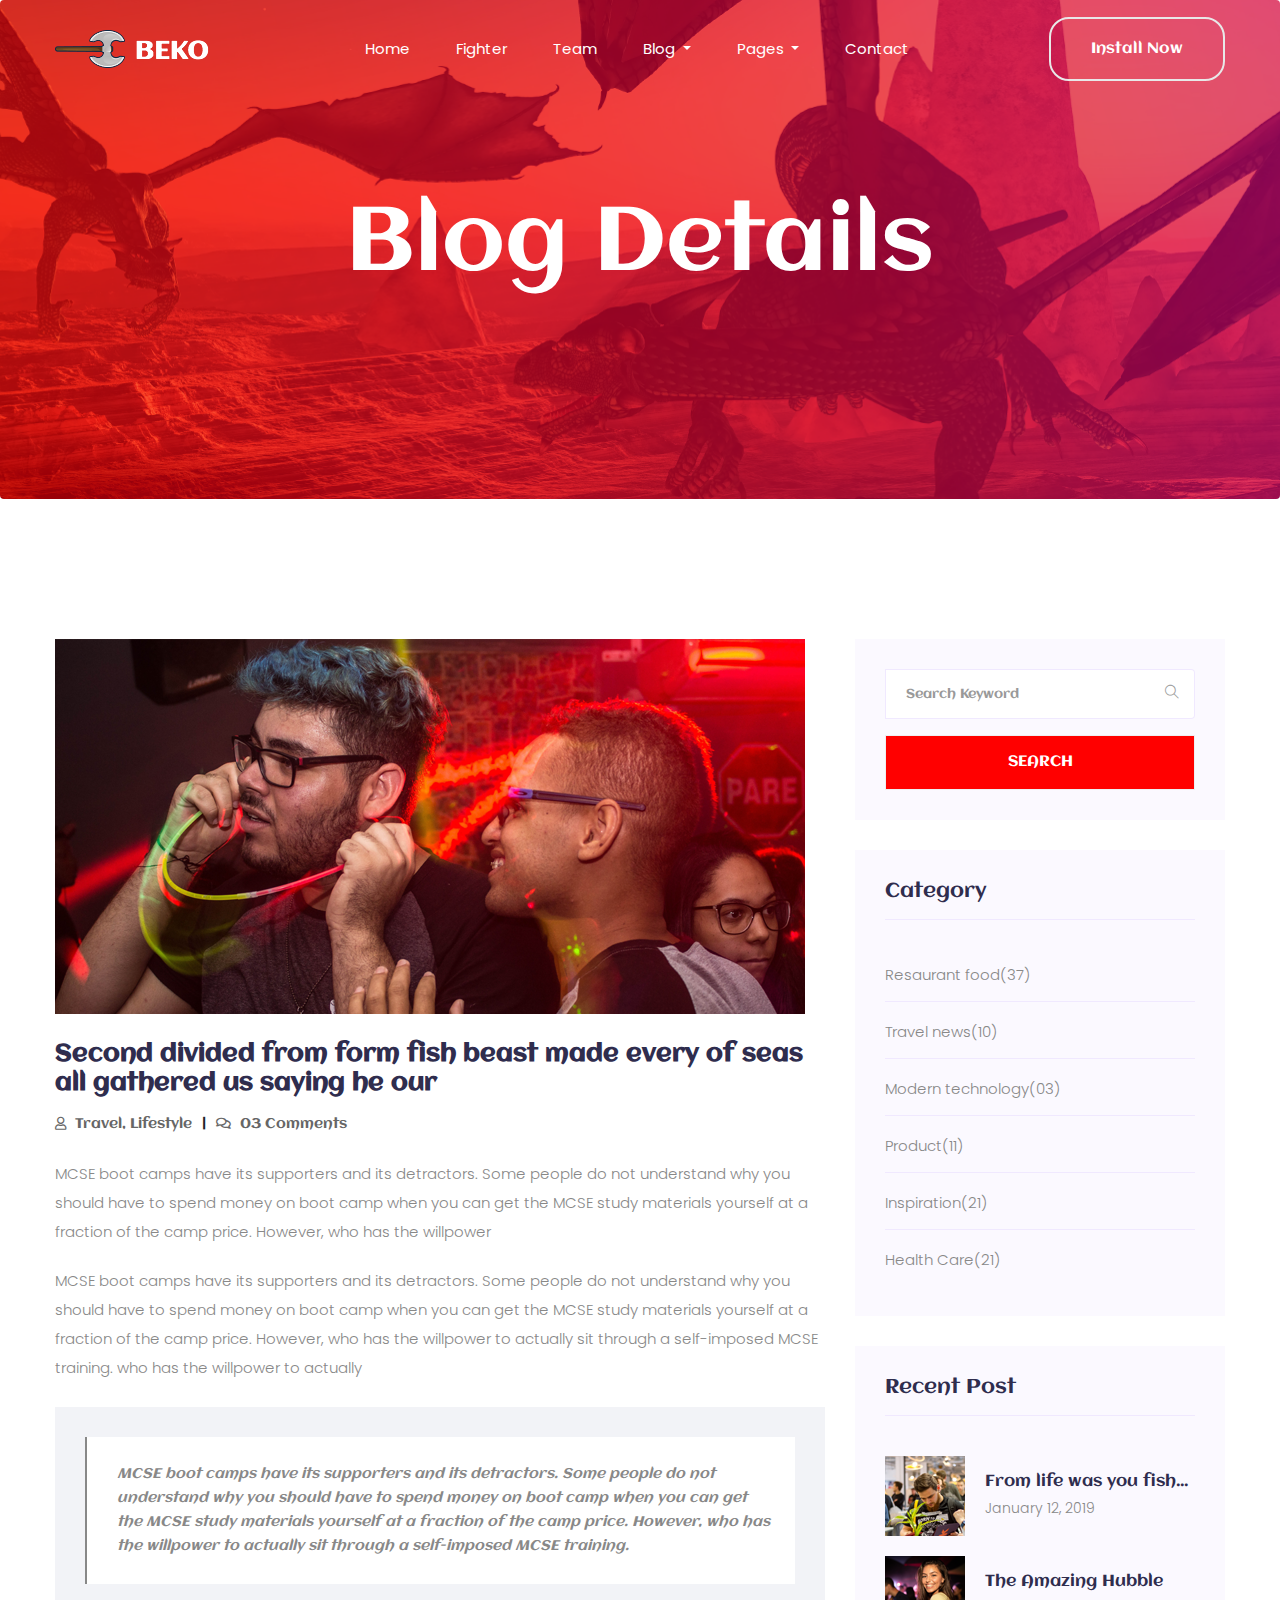
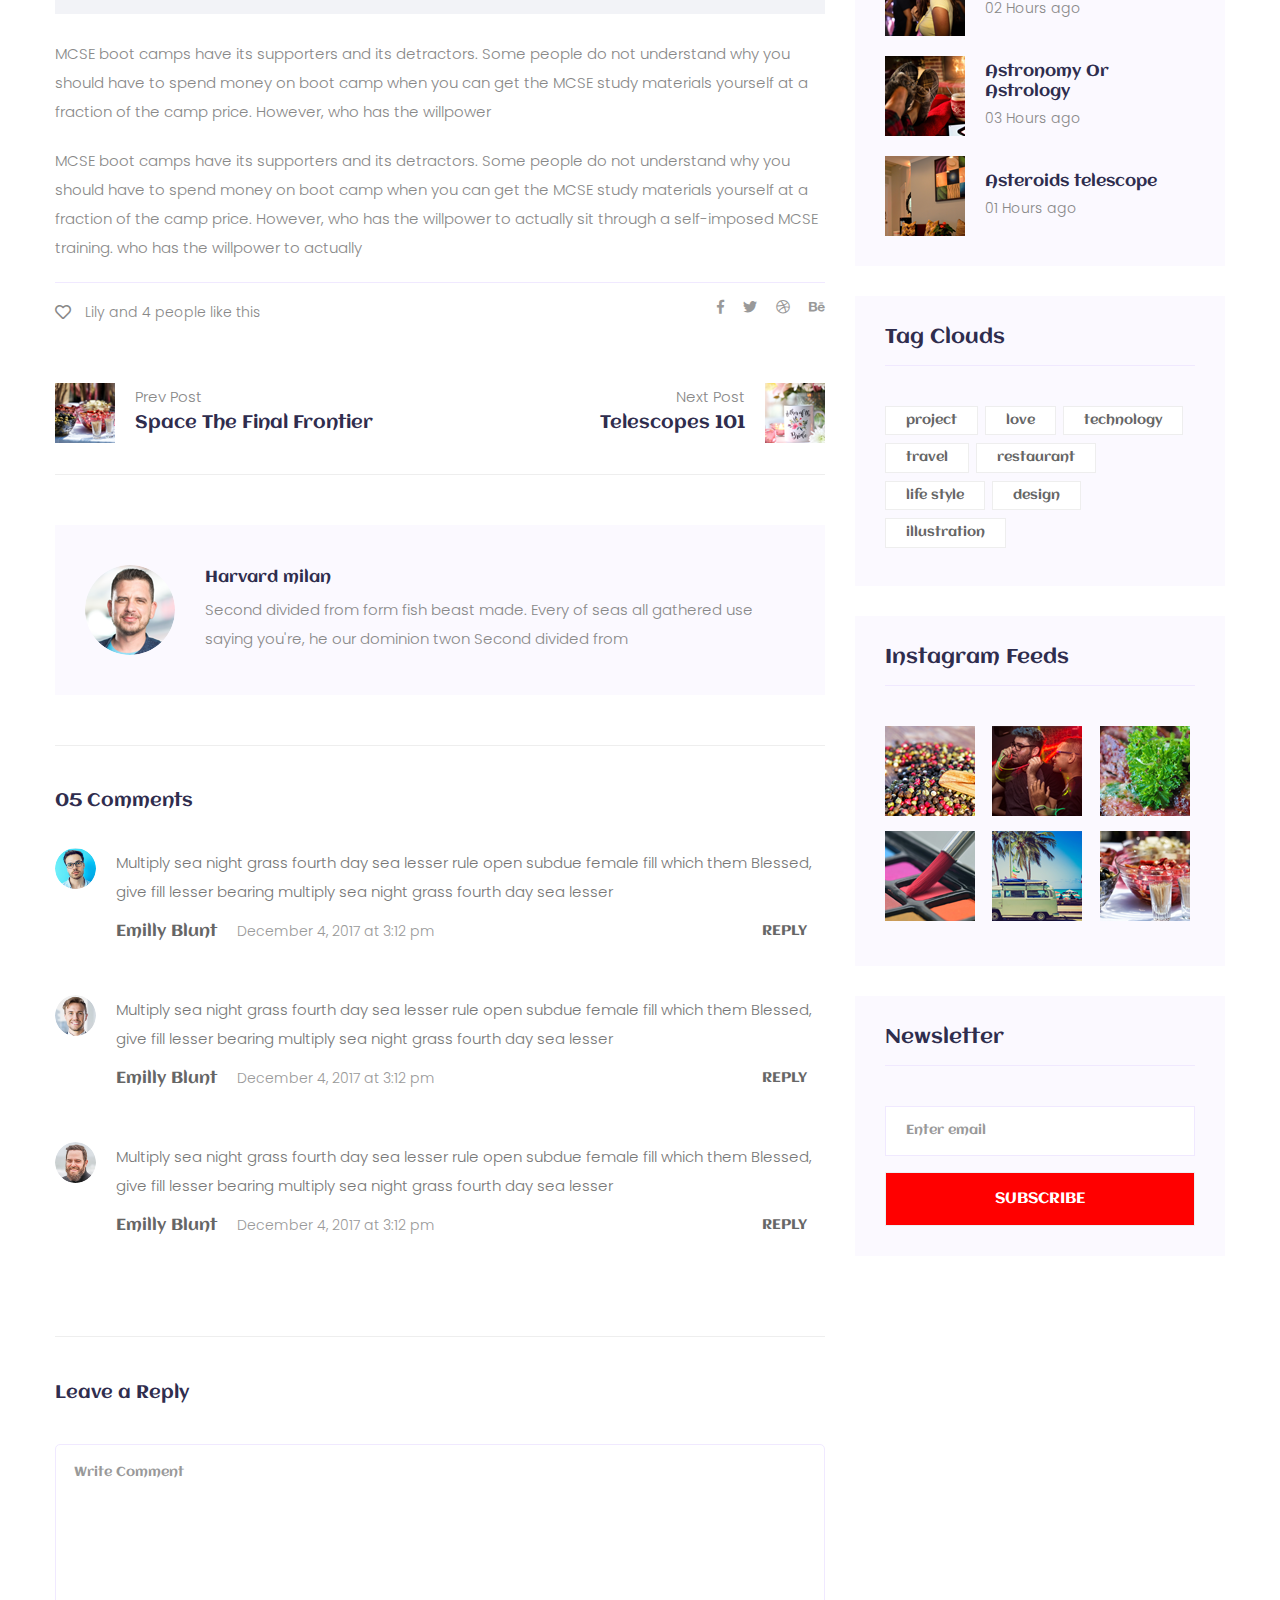
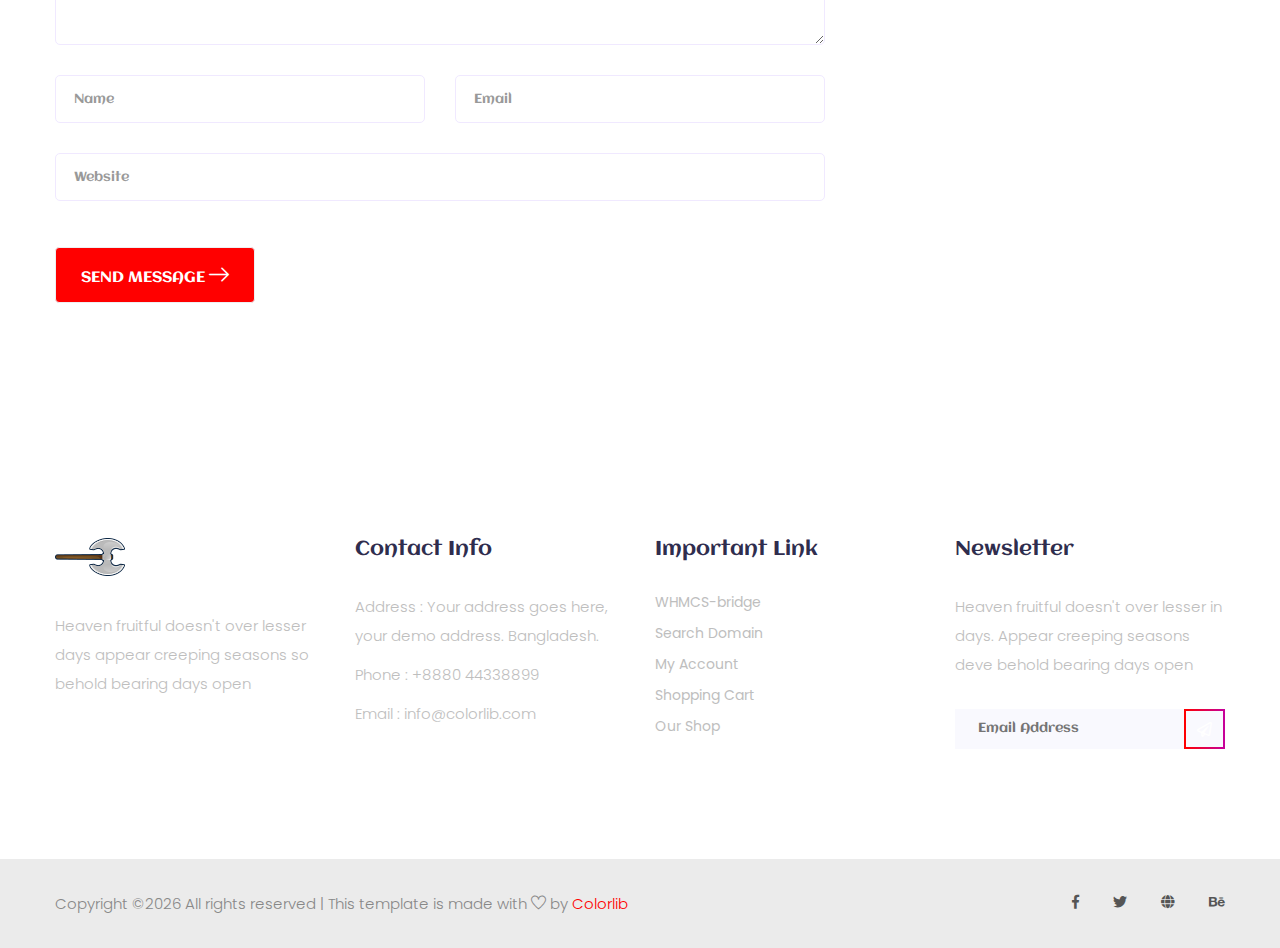
<file: single-blog.html>
<!doctype html>
<html lang="zxx">

<head>
   <!-- Required meta tags -->
   <meta charset="utf-8">
   <meta name="viewport" content="width=device-width, initial-scale=1, shrink-to-fit=no">
   <title>gaming</title>
   <link rel="icon" href="img/favicon.png">
   <!-- Bootstrap CSS -->
   <link rel="stylesheet" href="css/bootstrap.min.css">
   <!-- animate CSS -->
   <link rel="stylesheet" href="css/animate.css">
   <!-- owl carousel CSS -->
   <link rel="stylesheet" href="css/owl.carousel.min.css">
   <!-- font awesome CSS -->
   <link rel="stylesheet" href="css/all.css">
   <!-- flaticon CSS -->
   <link rel="stylesheet" href="css/flaticon.css">
   <link rel="stylesheet" href="css/themify-icons.css">
   <!-- font awesome CSS -->
   <link rel="stylesheet" href="css/magnific-popup.css">
   <!-- swiper CSS -->
   <link rel="stylesheet" href="css/slick.css">
   <!-- style CSS -->
   <link rel="stylesheet" href="css/style.css">
</head>

<body>
   <!--::header part start::-->
   <header class="main_menu single_page_menu">
      <div class="container">
         <div class="row align-items-center">
            <div class="col-lg-12">
               <nav class="navbar navbar-expand-lg navbar-light">
                  <a class="navbar-brand" href="index.html"> <img src="img/logo.png" alt="logo"> </a>
                  <button class="navbar-toggler" type="button" data-toggle="collapse"
                     data-target="#navbarSupportedContent" aria-controls="navbarSupportedContent" aria-expanded="false"
                     aria-label="Toggle navigation">
                     <span class="menu_icon"><i class="fas fa-bars"></i></span>
                  </button>
                  <div class="collapse navbar-collapse main-menu-item" id="navbarSupportedContent">
                     <ul class="navbar-nav">
                        <li class="nav-item">
                           <a class="nav-link" href="index.html">Home</a>
                        </li>
                        <li class="nav-item">
                           <a class="nav-link" href="fighter.html">fighter</a>
                        </li>
                        <li class="nav-item">
                           <a class="nav-link" href="team.html">team</a>
                        </li>
                        <li class="nav-item dropdown">
                           <a class="nav-link dropdown-toggle" href="blog.html" id="navbarDropdown" role="button"
                              data-toggle="dropdown" aria-haspopup="true" aria-expanded="false">
                              Blog
                           </a>
                           <div class="dropdown-menu" aria-labelledby="navbarDropdown">
                              <a class="dropdown-item" href="blog.html"> blog</a>
                              <a class="dropdown-item" href="single-blog.html">Single blog</a>
                           </div>
                        </li>
                        <li class="nav-item dropdown">
                           <a class="nav-link dropdown-toggle" href="blog.html" id="navbarDropdown1" role="button"
                              data-toggle="dropdown" aria-haspopup="true" aria-expanded="false">
                              pages
                           </a>
                           <div class="dropdown-menu" aria-labelledby="navbarDropdown1">
                              <a class="dropdown-item" href="elements.html">Elements</a>
                           </div>
                        </li>
                        <li class="nav-item">
                           <a class="nav-link" href="contact.html">Contact</a>
                        </li>
                     </ul>
                  </div>
                  <a href="#" class="btn_1 d-none d-sm-block">Install Now</a>
               </nav>
            </div>
         </div>
      </div>
   </header>
   <!-- Header part end-->

   <!-- breadcrumb start-->
   <section class="breadcrumb breadcrumb_bg">
      <div class="container">
         <div class="row">
            <div class="col-lg-12">
               <div class="breadcrumb_iner text-center">
                  <div class="breadcrumb_iner_item">
                     <h2>blog details</h2>
                  </div>
               </div>
            </div>
         </div>
      </div>
   </section>
   <!-- breadcrumb start-->

   <!--================Blog Area =================-->
   <section class="blog_area single-post-area section_padding">
      <div class="container">
         <div class="row">
            <div class="col-lg-8 posts-list">
               <div class="single-post">
                  <div class="feature-img">
                     <img class="img-fluid" src="img/blog/single_blog_1.png" alt="">
                  </div>
                  <div class="blog_details">
                     <h2>Second divided from form fish beast made every of seas
                        all gathered us saying he our
                     </h2>
                     <ul class="blog-info-link mt-3 mb-4">
                        <li><a href="#"><i class="far fa-user"></i> Travel, Lifestyle</a></li>
                        <li><a href="#"><i class="far fa-comments"></i> 03 Comments</a></li>
                     </ul>
                     <p class="excert">
                        MCSE boot camps have its supporters and its detractors. Some people do not understand why you
                        should have to spend money on boot camp when you can get the MCSE study materials yourself at a
                        fraction of the camp price. However, who has the willpower
                     </p>
                     <p>
                        MCSE boot camps have its supporters and its detractors. Some people do not understand why you
                        should have to spend money on boot camp when you can get the MCSE study materials yourself at a
                        fraction of the camp price. However, who has the willpower to actually sit through a
                        self-imposed MCSE training. who has the willpower to actually
                     </p>
                     <div class="quote-wrapper">
                        <div class="quotes">
                           MCSE boot camps have its supporters and its detractors. Some people do not understand why you
                           should have to spend money on boot camp when you can get the MCSE study materials yourself at
                           a fraction of the camp price. However, who has the willpower to actually sit through a
                           self-imposed MCSE training.
                        </div>
                     </div>
                     <p>
                        MCSE boot camps have its supporters and its detractors. Some people do not understand why you
                        should have to spend money on boot camp when you can get the MCSE study materials yourself at a
                        fraction of the camp price. However, who has the willpower
                     </p>
                     <p>
                        MCSE boot camps have its supporters and its detractors. Some people do not understand why you
                        should have to spend money on boot camp when you can get the MCSE study materials yourself at a
                        fraction of the camp price. However, who has the willpower to actually sit through a
                        self-imposed MCSE training. who has the willpower to actually
                     </p>
                  </div>
               </div>
               <div class="navigation-top">
                  <div class="d-sm-flex justify-content-between text-center">
                     <p class="like-info"><span class="align-middle"><i class="far fa-heart"></i></span> Lily and 4
                        people like this</p>
                     <div class="col-sm-4 text-center my-2 my-sm-0">
                        <!-- <p class="comment-count"><span class="align-middle"><i class="far fa-comment"></i></span> 06 Comments</p> -->
                     </div>
                     <ul class="social-icons">
                        <li><a href="#"><i class="fab fa-facebook-f"></i></a></li>
                        <li><a href="#"><i class="fab fa-twitter"></i></a></li>
                        <li><a href="#"><i class="fab fa-dribbble"></i></a></li>
                        <li><a href="#"><i class="fab fa-behance"></i></a></li>
                     </ul>
                  </div>
                  <div class="navigation-area">
                     <div class="row">
                        <div
                           class="col-lg-6 col-md-6 col-12 nav-left flex-row d-flex justify-content-start align-items-center">
                           <div class="thumb">
                              <a href="#">
                                 <img class="img-fluid" src="img/post/preview.png" alt="">
                              </a>
                           </div>
                           <div class="arrow">
                              <a href="#">
                                 <span class="lnr text-white ti-arrow-left"></span>
                              </a>
                           </div>
                           <div class="detials">
                              <p>Prev Post</p>
                              <a href="#">
                                 <h4>Space The Final Frontier</h4>
                              </a>
                           </div>
                        </div>
                        <div
                           class="col-lg-6 col-md-6 col-12 nav-right flex-row d-flex justify-content-end align-items-center">
                           <div class="detials">
                              <p>Next Post</p>
                              <a href="#">
                                 <h4>Telescopes 101</h4>
                              </a>
                           </div>
                           <div class="arrow">
                              <a href="#">
                                 <span class="lnr text-white ti-arrow-right"></span>
                              </a>
                           </div>
                           <div class="thumb">
                              <a href="#">
                                 <img class="img-fluid" src="img/post/next.png" alt="">
                              </a>
                           </div>
                        </div>
                     </div>
                  </div>
               </div>
               <div class="blog-author">
                  <div class="media align-items-center">
                     <img src="img/blog/author.png" alt="">
                     <div class="media-body">
                        <a href="#">
                           <h4>Harvard milan</h4>
                        </a>
                        <p>Second divided from form fish beast made. Every of seas all gathered use saying you're, he
                           our dominion twon Second divided from</p>
                     </div>
                  </div>
               </div>
               <div class="comments-area">
                  <h4>05 Comments</h4>
                  <div class="comment-list">
                     <div class="single-comment justify-content-between d-flex">
                        <div class="user justify-content-between d-flex">
                           <div class="thumb">
                              <img src="img/comment/comment_1.png" alt="">
                           </div>
                           <div class="desc">
                              <p class="comment">
                                 Multiply sea night grass fourth day sea lesser rule open subdue female fill which them
                                 Blessed, give fill lesser bearing multiply sea night grass fourth day sea lesser
                              </p>
                              <div class="d-flex justify-content-between">
                                 <div class="d-flex align-items-center">
                                    <h5>
                                       <a href="#">Emilly Blunt</a>
                                    </h5>
                                    <p class="date">December 4, 2017 at 3:12 pm </p>
                                 </div>
                                 <div class="reply-btn">
                                    <a href="#" class="btn-reply text-uppercase">reply</a>
                                 </div>
                              </div>
                           </div>
                        </div>
                     </div>
                  </div>
                  <div class="comment-list">
                     <div class="single-comment justify-content-between d-flex">
                        <div class="user justify-content-between d-flex">
                           <div class="thumb">
                              <img src="img/comment/comment_2.png" alt="">
                           </div>
                           <div class="desc">
                              <p class="comment">
                                 Multiply sea night grass fourth day sea lesser rule open subdue female fill which them
                                 Blessed, give fill lesser bearing multiply sea night grass fourth day sea lesser
                              </p>
                              <div class="d-flex justify-content-between">
                                 <div class="d-flex align-items-center">
                                    <h5>
                                       <a href="#">Emilly Blunt</a>
                                    </h5>
                                    <p class="date">December 4, 2017 at 3:12 pm </p>
                                 </div>
                                 <div class="reply-btn">
                                    <a href="#" class="btn-reply text-uppercase">reply</a>
                                 </div>
                              </div>
                           </div>
                        </div>
                     </div>
                  </div>
                  <div class="comment-list">
                     <div class="single-comment justify-content-between d-flex">
                        <div class="user justify-content-between d-flex">
                           <div class="thumb">
                              <img src="img/comment/comment_3.png" alt="">
                           </div>
                           <div class="desc">
                              <p class="comment">
                                 Multiply sea night grass fourth day sea lesser rule open subdue female fill which them
                                 Blessed, give fill lesser bearing multiply sea night grass fourth day sea lesser
                              </p>
                              <div class="d-flex justify-content-between">
                                 <div class="d-flex align-items-center">
                                    <h5>
                                       <a href="#">Emilly Blunt</a>
                                    </h5>
                                    <p class="date">December 4, 2017 at 3:12 pm </p>
                                 </div>
                                 <div class="reply-btn">
                                    <a href="#" class="btn-reply text-uppercase">reply</a>
                                 </div>
                              </div>
                           </div>
                        </div>
                     </div>
                  </div>
               </div>
               <div class="comment-form">
                  <h4>Leave a Reply</h4>
                  <form class="form-contact comment_form" action="#" id="commentForm">
                     <div class="row">
                        <div class="col-12">
                           <div class="form-group">
                              <textarea class="form-control w-100" name="comment" id="comment" cols="30" rows="9"
                                 placeholder="Write Comment"></textarea>
                           </div>
                        </div>
                        <div class="col-sm-6">
                           <div class="form-group">
                              <input class="form-control" name="name" id="name" type="text" placeholder="Name">
                           </div>
                        </div>
                        <div class="col-sm-6">
                           <div class="form-group">
                              <input class="form-control" name="email" id="email" type="email" placeholder="Email">
                           </div>
                        </div>
                        <div class="col-12">
                           <div class="form-group">
                              <input class="form-control" name="website" id="website" type="text" placeholder="Website">
                           </div>
                        </div>
                     </div>
                     <div class="form-group mt-3">
                        <button type="submit" class="button button-contactForm btn_1">Send Message <i
                              class="flaticon-right-arrow"></i> </button>
                     </div>
                  </form>
               </div>
            </div>
            <div class="col-lg-4">
               <div class="blog_right_sidebar">
                  <aside class="single_sidebar_widget search_widget">
                     <form action="#">
                        <div class="form-group">
                           <div class="input-group mb-3">
                              <input type="text" class="form-control" placeholder='Search Keyword'
                                 onfocus="this.placeholder = ''" onblur="this.placeholder = 'Search Keyword'">
                              <div class="input-group-append">
                                 <button class="btn" type="button"><i class="ti-search"></i></button>
                              </div>
                           </div>
                        </div>
                        <button class="button rounded-0 primary-bg text-white w-100 btn_1" type="submit">Search</button>
                     </form>
                  </aside>
                  <aside class="single_sidebar_widget post_category_widget">
                     <h4 class="widget_title">Category</h4>
                     <ul class="list cat-list">
                        <li>
                           <a href="#" class="d-flex">
                              <p>Resaurant food</p>
                              <p>(37)</p>
                           </a>
                        </li>
                        <li>
                           <a href="#" class="d-flex">
                              <p>Travel news</p>
                              <p>(10)</p>
                           </a>
                        </li>
                        <li>
                           <a href="#" class="d-flex">
                              <p>Modern technology</p>
                              <p>(03)</p>
                           </a>
                        </li>
                        <li>
                           <a href="#" class="d-flex">
                              <p>Product</p>
                              <p>(11)</p>
                           </a>
                        </li>
                        <li>
                           <a href="#" class="d-flex">
                              <p>Inspiration</p>
                              <p>(21)</p>
                           </a>
                        </li>
                        <li>
                           <a href="#" class="d-flex">
                              <p>Health Care</p>
                              <p>(21)</p>
                           </a>
                        </li>
                     </ul>
                  </aside>
                  <aside class="single_sidebar_widget popular_post_widget">
                     <h3 class="widget_title">Recent Post</h3>
                     <div class="media post_item">
                        <img src="img/post/post_1.png" alt="post">
                        <div class="media-body">
                           <a href="single-blog.html">
                              <h3>From life was you fish...</h3>
                           </a>
                           <p>January 12, 2019</p>
                        </div>
                     </div>
                     <div class="media post_item">
                        <img src="img/post/post_2.png" alt="post">
                        <div class="media-body">
                           <a href="single-blog.html">
                              <h3>The Amazing Hubble</h3>
                           </a>
                           <p>02 Hours ago</p>
                        </div>
                     </div>
                     <div class="media post_item">
                        <img src="img/post/post_3.png" alt="post">
                        <div class="media-body">
                           <a href="single-blog.html">
                              <h3>Astronomy Or Astrology</h3>
                           </a>
                           <p>03 Hours ago</p>
                        </div>
                     </div>
                     <div class="media post_item">
                        <img src="img/post/post_4.png" alt="post">
                        <div class="media-body">
                           <a href="single-blog.html">
                              <h3>Asteroids telescope</h3>
                           </a>
                           <p>01 Hours ago</p>
                        </div>
                     </div>
                  </aside>
                  <aside class="single_sidebar_widget tag_cloud_widget">
                     <h4 class="widget_title">Tag Clouds</h4>
                     <ul class="list">
                        <li>
                           <a href="#">project</a>
                        </li>
                        <li>
                           <a href="#">love</a>
                        </li>
                        <li>
                           <a href="#">technology</a>
                        </li>
                        <li>
                           <a href="#">travel</a>
                        </li>
                        <li>
                           <a href="#">restaurant</a>
                        </li>
                        <li>
                           <a href="#">life style</a>
                        </li>
                        <li>
                           <a href="#">design</a>
                        </li>
                        <li>
                           <a href="#">illustration</a>
                        </li>
                     </ul>
                  </aside>
                  <aside class="single_sidebar_widget instagram_feeds">
                     <h4 class="widget_title">Instagram Feeds</h4>
                     <ul class="instagram_row flex-wrap">
                        <li>
                           <a href="#">
                              <img class="img-fluid" src="img/post/post_5.png" alt="">
                           </a>
                        </li>
                        <li>
                           <a href="#">
                              <img class="img-fluid" src="img/post/post_6.png" alt="">
                           </a>
                        </li>
                        <li>
                           <a href="#">
                              <img class="img-fluid" src="img/post/post_7.png" alt="">
                           </a>
                        </li>
                        <li>
                           <a href="#">
                              <img class="img-fluid" src="img/post/post_8.png" alt="">
                           </a>
                        </li>
                        <li>
                           <a href="#">
                              <img class="img-fluid" src="img/post/post_9.png" alt="">
                           </a>
                        </li>
                        <li>
                           <a href="#">
                              <img class="img-fluid" src="img/post/post_10.png" alt="">
                           </a>
                        </li>
                     </ul>
                  </aside>
                  <aside class="single_sidebar_widget newsletter_widget">
                     <h4 class="widget_title">Newsletter</h4>
                     <form action="#">
                        <div class="form-group">
                           <input type="email" class="form-control" onfocus="this.placeholder = ''"
                              onblur="this.placeholder = 'Enter email'" placeholder='Enter email' required>
                        </div>
                        <button class="button rounded-0 primary-bg text-white w-100 btn_1"
                           type="submit">Subscribe</button>
                     </form>
                  </aside>
               </div>
            </div>
         </div>
      </div>
   </section>
   <!--================Blog Area end =================-->

   <!--::footer_part start::-->
   <footer class="footer_part black">
      <div class="footer_top">
         <div class="container">
            <div class="row">
               <div class="col-sm-6 col-lg-3">
                  <div class="single_footer_part">
                     <a href="index.html" class="footer_logo_iner"> <img src="img/logo.png" alt="#"> </a>
                     <p>Heaven fruitful doesn't over lesser days appear creeping seasons so behold bearing
                        days
                        open
                     </p>
                  </div>
               </div>
               <div class="col-sm-6 col-lg-3">
                  <div class="single_footer_part">
                     <h4>Contact Info</h4>
                     <p>Address : Your address goes
                        here, your demo address.
                        Bangladesh.</p>
                     <p>Phone : +8880 44338899</p>
                     <p>Email : info@colorlib.com</p>
                  </div>
               </div>
               <div class="col-sm-6 col-lg-3">
                  <div class="single_footer_part">
                     <h4>Important Link</h4>
                     <ul class="list-unstyled">
                        <li><a href=""> WHMCS-bridge</a></li>
                        <li><a href="">Search Domain</a></li>
                        <li><a href="">My Account</a></li>
                        <li><a href="">Shopping Cart</a></li>
                        <li><a href="">Our Shop</a></li>
                     </ul>
                  </div>
               </div>
               <div class="col-sm-6 col-lg-3">
                  <div class="single_footer_part">
                     <h4>Newsletter</h4>
                     <p>Heaven fruitful doesn't over lesser in days. Appear creeping seasons deve behold
                        bearing
                        days
                        open
                     </p>
                     <div id="mc_embed_signup">
                        <form target="_blank"
                           action="https://spondonit.us12.list-manage.com/subscribe/post?u=1462626880ade1ac87bd9c93a&amp;id=92a4423d01"
                           method="get" class="subscribe_form relative mail_part">
                           <input type="email" name="email" id="newsletter-form-email" placeholder="Email Address"
                              class="placeholder hide-on-focus" onfocus="this.placeholder = ''"
                              onblur="this.placeholder = ' Email Address '">
                           <button type="submit" name="submit" id="newsletter-submit"
                              class="email_icon newsletter-submit button-contactForm"><i
                                 class="far fa-paper-plane"></i></button>
                           <div class="mt-10 info"></div>
                        </form>
                     </div>
                  </div>
               </div>
            </div>
         </div>
      </div>
      <div class="copygight_text">
         <div class="container">
            <div class="row align-items-center">
               <div class="col-lg-8">
                  <div class="copyright_text">
                     <P><!-- Link back to Colorlib can't be removed. Template is licensed under CC BY 3.0. -->
Copyright &copy;<script>document.write(new Date().getFullYear());</script> All rights reserved | This template is made with <i class="ti-heart" aria-hidden="true"></i> by <a href="https://colorlib.com" target="_blank">Colorlib</a>
<!-- Link back to Colorlib can't be removed. Template is licensed under CC BY 3.0. --></P>
                  </div>
               </div>
               <div class="col-lg-4">
                  <div class="footer_icon social_icon">
                     <ul class="list-unstyled">
                        <li><a href="#" class="single_social_icon"><i class="fab fa-facebook-f"></i></a>
                        </li>
                        <li><a href="#" class="single_social_icon"><i class="fab fa-twitter"></i></a></li>
                        <li><a href="#" class="single_social_icon"><i class="fas fa-globe"></i></a></li>
                        <li><a href="#" class="single_social_icon"><i class="fab fa-behance"></i></a></li>
                     </ul>
                  </div>
               </div>
            </div>
         </div>
      </div>
   </footer>
   <!--::footer_part end::-->
   <!-- jquery plugins here-->
   <script src="js/jquery-1.12.1.min.js"></script>
   <!-- popper js -->
   <script src="js/popper.min.js"></script>
   <!-- bootstrap js -->
   <script src="js/bootstrap.min.js"></script>
   <!-- easing js -->
   <script src="js/jquery.magnific-popup.js"></script>
   <!-- swiper js -->
   <script src="js/swiper.min.js"></script>
   <!-- swiper js -->
   <script src="js/masonry.pkgd.js"></script>
   <!-- particles js -->
   <script src="js/owl.carousel.min.js"></script>
   <script src="js/jquery.nice-select.min.js"></script>
   <!-- slick js -->
   <script src="js/slick.min.js"></script>
   <script src="js/jquery.counterup.min.js"></script>
   <script src="js/waypoints.min.js"></script>
   <script src="js/contact.js"></script>
   <script src="js/jquery.ajaxchimp.min.js"></script>
   <script src="js/jquery.form.js"></script>
   <script src="js/jquery.validate.min.js"></script>
   <script src="js/mail-script.js"></script>
   <!-- custom js -->
   <script src="js/custom.js"></script>
</body>

</html>
</file>
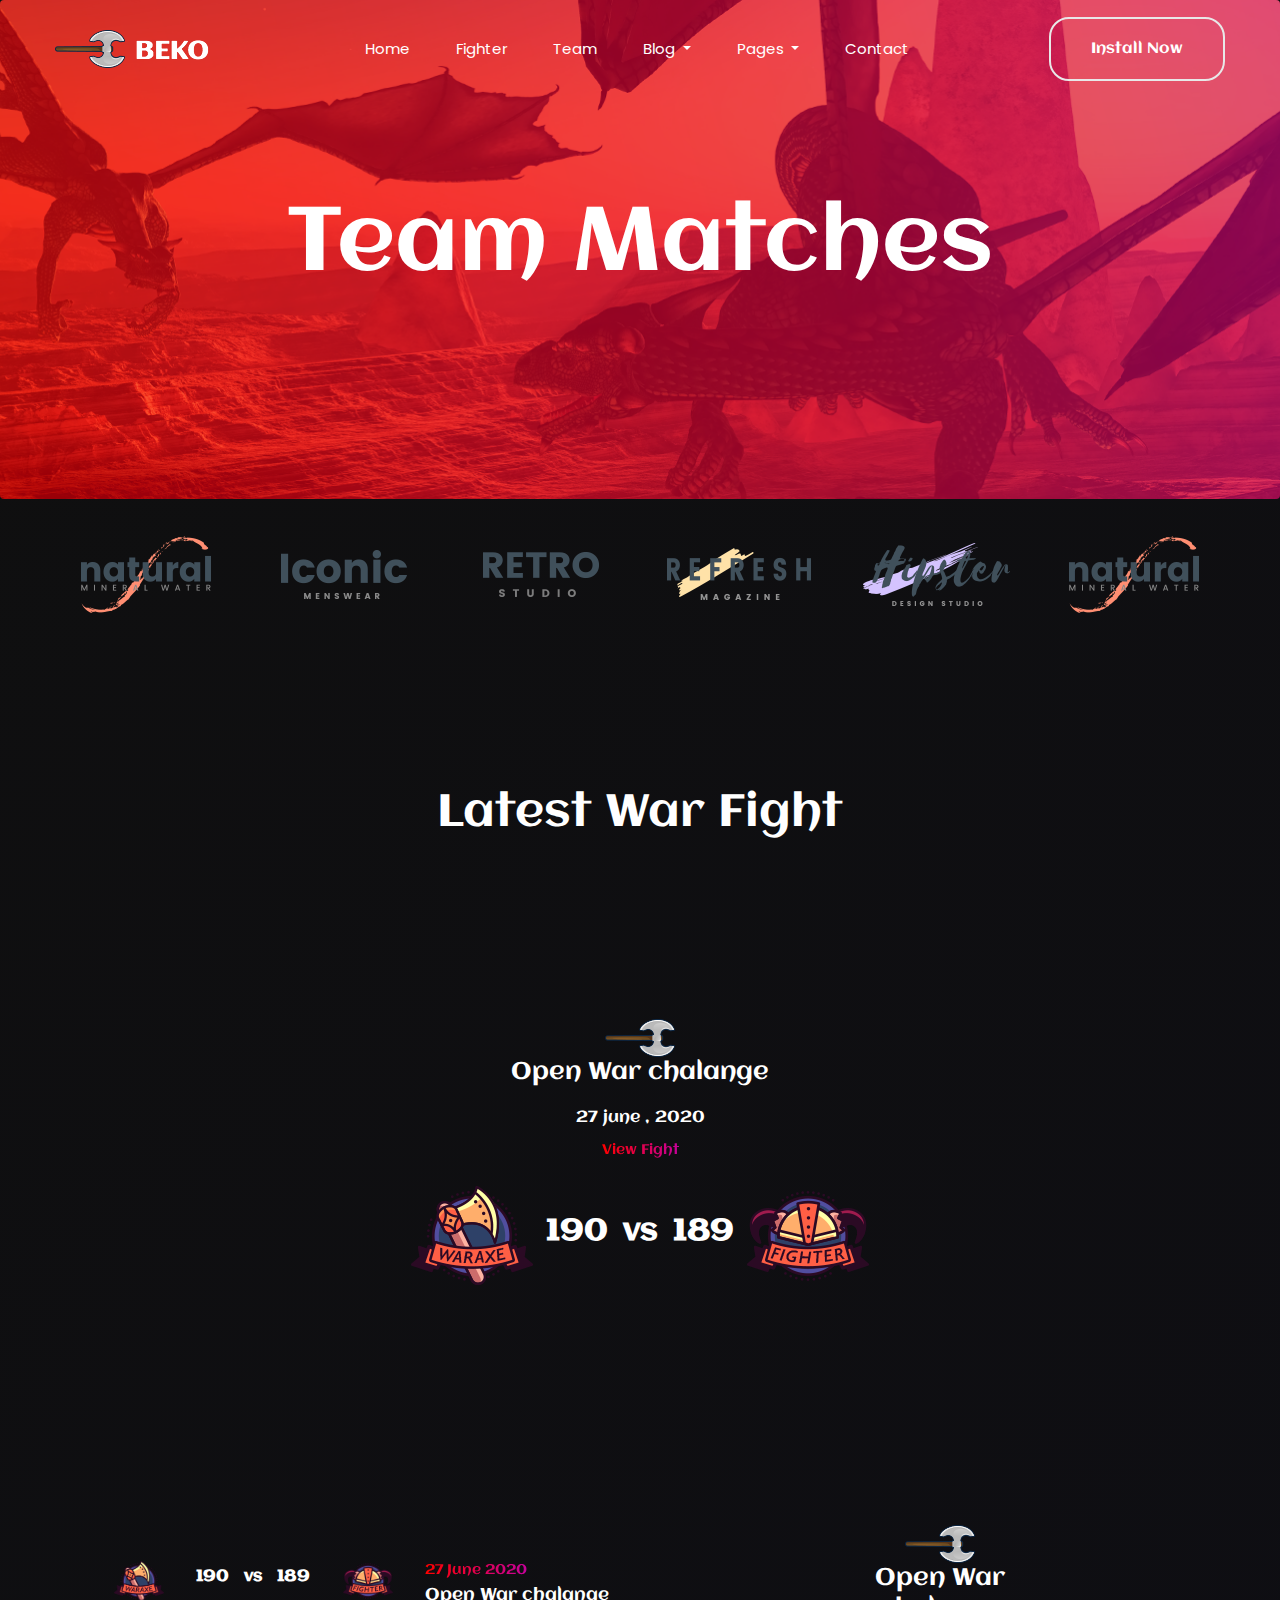
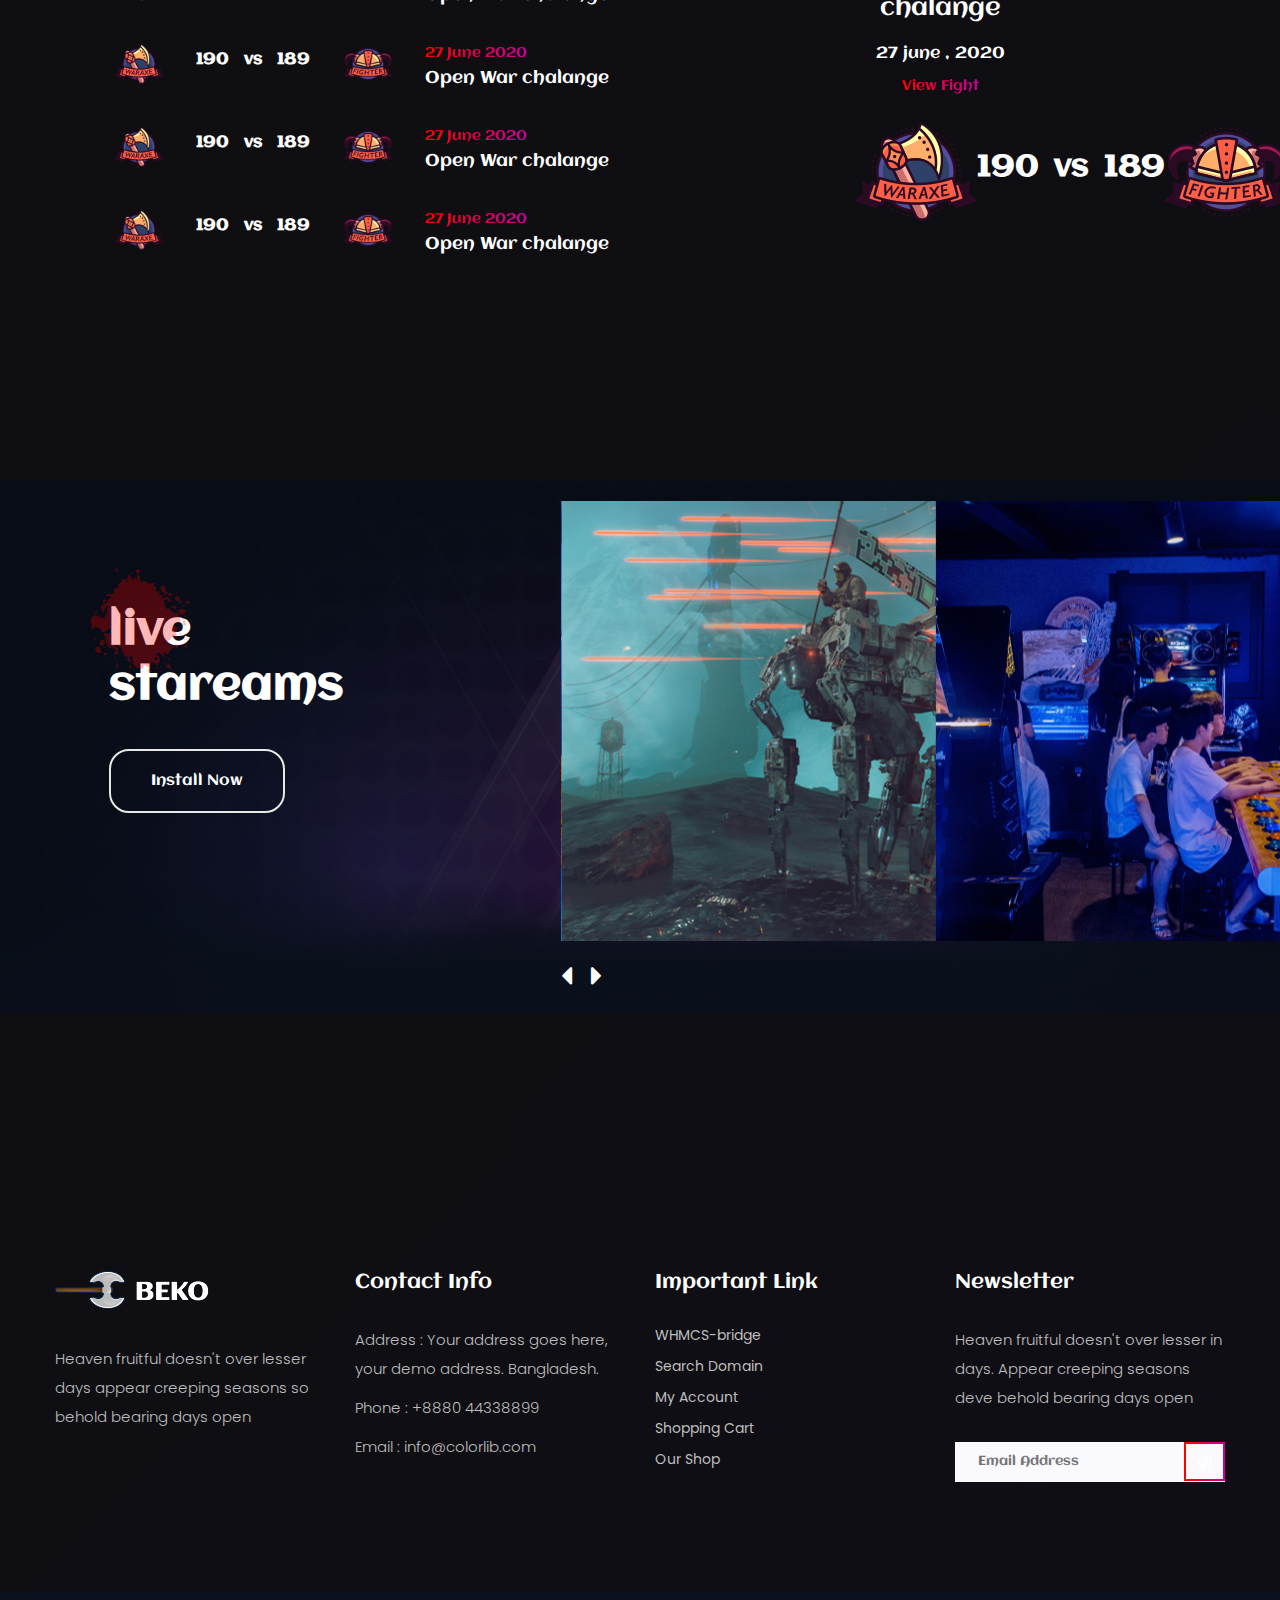
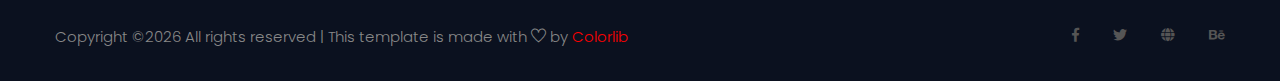
<file: team.html>
<!doctype html>
<html lang="zxx">

<head>
    <!-- Required meta tags -->
    <meta charset="utf-8">
    <meta name="viewport" content="width=device-width, initial-scale=1, shrink-to-fit=no">
    <title>gaming</title>
    <link rel="icon" href="img/favicon.png">
    <!-- Bootstrap CSS -->
    <link rel="stylesheet" href="css/bootstrap.min.css">
    <!-- animate CSS -->
    <link rel="stylesheet" href="css/animate.css">
    <!-- owl carousel CSS -->
    <link rel="stylesheet" href="css/owl.carousel.min.css">
    <!-- font awesome CSS -->
    <link rel="stylesheet" href="css/all.css">
    <!-- flaticon CSS -->
    <link rel="stylesheet" href="css/flaticon.css">
    <link rel="stylesheet" href="css/themify-icons.css">
    <!-- font awesome CSS -->
    <link rel="stylesheet" href="css/magnific-popup.css">
    <!-- swiper CSS -->
    <link rel="stylesheet" href="css/slick.css">
    <!-- style CSS -->
    <link rel="stylesheet" href="css/style.css">
</head>

<body>
    <div class="body_bg">
        <!--::header part start::-->
        <header class="main_menu single_page_menu">
            <div class="container">
                <div class="row align-items-center">
                    <div class="col-lg-12">
                        <nav class="navbar navbar-expand-lg navbar-light">
                            <a class="navbar-brand" href="index.html"> <img src="img/logo.png" alt="logo"> </a>
                            <button class="navbar-toggler" type="button" data-toggle="collapse"
                                data-target="#navbarSupportedContent" aria-controls="navbarSupportedContent"
                                aria-expanded="false" aria-label="Toggle navigation">
                                <span class="menu_icon"><i class="fas fa-bars"></i></span>
                            </button>

                            <div class="collapse navbar-collapse main-menu-item" id="navbarSupportedContent">
                                <ul class="navbar-nav">
                                    <li class="nav-item">
                                        <a class="nav-link" href="index.html">Home</a>
                                    </li>
                                    <li class="nav-item">
                                        <a class="nav-link" href="fighter.html">fighter</a>
                                    </li>
                                    <li class="nav-item">
                                        <a class="nav-link" href="team.html">team</a>
                                    </li>
                                    <li class="nav-item dropdown">
                                        <a class="nav-link dropdown-toggle" href="blog.html" id="navbarDropdown"
                                            role="button" data-toggle="dropdown" aria-haspopup="true"
                                            aria-expanded="false">
                                            Blog
                                        </a>
                                        <div class="dropdown-menu" aria-labelledby="navbarDropdown">
                                            <a class="dropdown-item" href="blog.html"> blog</a>
                                            <a class="dropdown-item" href="single-blog.html">Single blog</a>
                                        </div>
                                    </li>
                                    <li class="nav-item dropdown">
                                        <a class="nav-link dropdown-toggle" href="blog.html" id="navbarDropdown1"
                                            role="button" data-toggle="dropdown" aria-haspopup="true"
                                            aria-expanded="false">
                                            pages
                                        </a>
                                        <div class="dropdown-menu" aria-labelledby="navbarDropdown1">
                                            <a class="dropdown-item" href="elements.html">Elements</a>
                                        </div>
                                    </li>
                                    <li class="nav-item">
                                        <a class="nav-link" href="contact.html">Contact</a>
                                    </li>
                                </ul>
                            </div>
                            <a href="#" class="btn_1 d-none d-sm-block">Install Now</a>
                        </nav>
                    </div>
                </div>
            </div>
        </header>
        <!-- Header part end-->

        <!-- breadcrumb start-->
        <section class="breadcrumb breadcrumb_bg">
            <div class="container">
                <div class="row">
                    <div class="col-lg-12">
                        <div class="breadcrumb_iner text-center">
                            <div class="breadcrumb_iner_item">
                                <h2>Team Matches</h2>
                            </div>
                        </div>
                    </div>
                </div>
            </div>
        </section>
        <!-- breadcrumb start-->

        <!--::client logo part end::-->
        <section class="client_logo">
            <div class="container">
                <div class="row align-items-center">
                    <div class="col-lg-12">
                        <div class="client_logo_slider owl-carousel d-flex justify-content-between">
                            <div class="single_client_logo">
                                <img src="img/client_logo/client_logo_1.png" alt="">
                            </div>
                            <div class="single_client_logo">
                                <img src="img/client_logo/client_logo_2.png" alt="">
                            </div>
                            <div class="single_client_logo">
                                <img src="img/client_logo/client_logo_3.png" alt="">
                            </div>
                            <div class="single_client_logo">
                                <img src="img/client_logo/client_logo_4.png" alt="">
                            </div>
                            <div class="single_client_logo">
                                <img src="img/client_logo/client_logo_5.png" alt="">
                            </div>
                            <div class="single_client_logo">
                                <img src="img/client_logo/client_logo_1.png" alt="">
                            </div>
                            <div class="single_client_logo">
                                <img src="img/client_logo/client_logo_2.png" alt="">
                            </div>
                        </div>
                    </div>
                </div>
            </div>
        </section>
        <!--::client logo part end::-->

        <!-- use sasu part end-->
        <section class="Latest_War padding_top">
            <div class="container">
                <div class="row justify-content-center">
                    <div class="col-lg-8">
                        <div class="section_tittle text-center">
                            <h2>Latest War Fight</h2>
                        </div>
                    </div>
                </div>
                <div class="row justify-content-center align-items-center">
                    <div class="col-lg-12">
                        <div class="Latest_War_text">
                            <div class="row justify-content-center align-items-center h-100">
                                <div class="col-lg-6">
                                    <div class="single_war_text text-center">
                                        <img src="img/favicon.png" alt="">
                                        <h4>Open War chalange</h4>
                                        <p>27 june , 2020</p>
                                        <a href="#">view fight</a>
                                        <div class="war_text_item d-flex justify-content-around align-items-center">
                                            <img src="img/war_logo_1.png" alt="">
                                            <h2>190<span>vs</span>189</h2>
                                            <img src="img/war_logo_2.png" alt="">
                                        </div>

                                    </div>
                                </div>
                            </div>
                            <a href="#" class="btn_2">Watch Tutorial</a>
                        </div>
                    </div>
                    <div class="col-lg-6">
                        <div class="latest_war_list">
                            <div class="single_war_text">
                                <div class="war_text_item d-flex justify-content-around align-items-center">
                                    <img src="img/war_logo_1.png" alt="">
                                    <h2>190<span>vs</span>189</h2>
                                    <img src="img/war_logo_2.png" alt="">
                                    <div class="war_date">
                                        <a href="#">27 june 2020</a>
                                        <p>Open War chalange</p>
                                    </div>
                                </div>
                            </div>
                            <div class="single_war_text">
                                <div class="war_text_item d-flex justify-content-around align-items-center">
                                    <img src="img/war_logo_1.png" alt="">
                                    <h2>190<span>vs</span>189</h2>
                                    <img src="img/war_logo_2.png" alt="">
                                    <div class="war_date">
                                        <a href="#">27 june 2020</a>
                                        <p>Open War chalange</p>
                                    </div>
                                </div>
                            </div>
                            <div class="single_war_text">
                                <div class="war_text_item d-flex justify-content-around align-items-center">
                                    <img src="img/war_logo_1.png" alt="">
                                    <h2>190<span>vs</span>189</h2>
                                    <img src="img/war_logo_2.png" alt="">
                                    <div class="war_date">
                                        <a href="#">27 june 2020</a>
                                        <p>Open War chalange</p>
                                    </div>
                                </div>
                            </div>
                            <div class="single_war_text">
                                <div class="war_text_item d-flex justify-content-around align-items-center">
                                    <img src="img/war_logo_1.png" alt="">
                                    <h2>190<span>vs</span>189</h2>
                                    <img src="img/war_logo_2.png" alt="">
                                    <div class="war_date">
                                        <a href="#">27 june 2020</a>
                                        <p>Open War chalange</p>
                                    </div>
                                </div>
                            </div>
                        </div>
                    </div>
                    <div class="col-lg-6">
                        <div class="Latest_War_text Latest_War_bg_1">
                            <div class="row justify-content-center align-items-center h-100">
                                <div class="col-lg-6">
                                    <div class="single_war_text text-center">
                                        <img src="img/favicon.png" alt="">
                                        <h4>Open War chalange</h4>
                                        <p>27 june , 2020</p>
                                        <a href="#">view fight</a>
                                        <div class="war_text_item d-flex justify-content-around align-items-center">
                                            <img src="img/war_logo_1.png" alt="">
                                            <h2>190<span>vs</span>189</h2>
                                            <img src="img/war_logo_2.png" alt="">
                                        </div>
                                    </div>
                                </div>
                            </div>
                            <a href="#" class="btn_2">Watch Tutorial</a>
                        </div>
                    </div>
                </div>
            </div>
        </section>
        <!-- use sasu part end-->

        <!--::about_us part start::-->
        <section class="live_stareams padding_bottom">
            <div class="container-fluid">
                <div class="row align-items-center justify-content-between">
                    <div class="col-md-3 offset-lg-1 offset-sm-1">
                        <div class="live_stareams_text">
                            <h2>live <br> stareams</h2>
                            <div class="btn_1">install now</div>
                        </div>
                    </div>
                    <div class="col-md-7 offset-sm-1">
                        <div class="live_stareams_slide owl-carousel">
                            <div class="live_stareams_slide_img">
                                <img src="img/live_streams_1.png" alt="">
                                <div class="extends_video">
                                    <a id="play-video_1" class="video-play-button popup-youtube"
                                        href="https://www.youtube.com/watch?v=pBFQdxA-apI">
                                        <span class="fas fa-play"></span>
                                    </a>
                                </div>
                            </div>
                            <div class="live_stareams_slide_img">
                                <img src="img/live_streams_2.png" alt="">
                                <div class="extends_video">
                                    <a id="play-video_1" class="video-play-button popup-youtube"
                                        href="https://www.youtube.com/watch?v=pBFQdxA-apI">
                                        <span class="fas fa-play"></span>
                                    </a>
                                </div>
                            </div>
                            <div class="live_stareams_slide_img">
                                <img src="img/live_streams_1.png" alt="">
                                <div class="extends_video">
                                    <a id="play-video_1" class="video-play-button popup-youtube"
                                        href="https://www.youtube.com/watch?v=pBFQdxA-apI">
                                        <span class="fas fa-play"></span>
                                    </a>
                                </div>
                            </div>
                            <div class="live_stareams_slide_img">
                                <img src="img/live_streams_2.png" alt="">
                                <div class="extends_video">
                                    <a id="play-video_1" class="video-play-button popup-youtube"
                                        href="https://www.youtube.com/watch?v=pBFQdxA-apI">
                                        <span class="fas fa-play"></span>
                                    </a>
                                </div>
                            </div>
                            <div class="live_stareams_slide_img">
                                <img src="img/live_streams_1.png" alt="">
                                <div class="extends_video">
                                    <a id="play-video_1" class="video-play-button popup-youtube"
                                        href="https://www.youtube.com/watch?v=pBFQdxA-apI">
                                        <span class="fas fa-play"></span>
                                    </a>
                                </div>
                            </div>
                            <div class="live_stareams_slide_img">
                                <img src="img/live_streams_2.png" alt="">
                                <div class="extends_video">
                                    <a id="play-video_1" class="video-play-button popup-youtube"
                                        href="https://www.youtube.com/watch?v=pBFQdxA-apI">
                                        <span class="fas fa-play"></span>
                                    </a>
                                </div>
                            </div>
                            <div class="live_stareams_slide_img">
                                <img src="img/live_streams_1.png" alt="">
                                <div class="extends_video">
                                    <a id="play-video_1" class="video-play-button popup-youtube"
                                        href="https://www.youtube.com/watch?v=pBFQdxA-apI">
                                        <span class="fas fa-play"></span>
                                    </a>
                                </div>
                            </div>
                            <div class="live_stareams_slide_img">
                                <img src="img/live_streams_2.png" alt="">
                                <div class="extends_video">
                                    <a id="play-video_1" class="video-play-button popup-youtube"
                                        href="https://www.youtube.com/watch?v=pBFQdxA-apI">
                                        <span class="fas fa-play"></span>
                                    </a>
                                </div>
                            </div>
                        </div>
                    </div>
                </div>
            </div>
        </section>
        <!--::about_us part end::-->

        <!--::footer_part start::-->
        <footer class="footer_part">
            <div class="footer_top">
                <div class="container">
                    <div class="row">
                        <div class="col-sm-6 col-lg-3">
                            <div class="single_footer_part">
                                <a href="index.html" class="footer_logo_iner"> <img src="img/logo.png" alt="#"> </a>
                                <p>Heaven fruitful doesn't over lesser days appear creeping seasons so behold bearing
                                    days
                                    open
                                </p>
                            </div>
                        </div>
                        <div class="col-sm-6 col-lg-3">
                            <div class="single_footer_part">
                                <h4>Contact Info</h4>
                                <p>Address : Your address goes
                                    here, your demo address.
                                    Bangladesh.</p>
                                <p>Phone : +8880 44338899</p>
                                <p>Email : info@colorlib.com</p>
                            </div>
                        </div>
                        <div class="col-sm-6 col-lg-3">
                            <div class="single_footer_part">
                                <h4>Important Link</h4>
                                <ul class="list-unstyled">
                                    <li><a href=""> WHMCS-bridge</a></li>
                                    <li><a href="">Search Domain</a></li>
                                    <li><a href="">My Account</a></li>
                                    <li><a href="">Shopping Cart</a></li>
                                    <li><a href="">Our Shop</a></li>
                                </ul>
                            </div>
                        </div>
                        <div class="col-sm-6 col-lg-3">
                            <div class="single_footer_part">
                                <h4>Newsletter</h4>
                                <p>Heaven fruitful doesn't over lesser in days. Appear creeping seasons deve behold
                                    bearing
                                    days
                                    open
                                </p>
                                <div id="mc_embed_signup">
                                    <form target="_blank"
                                        action="https://spondonit.us12.list-manage.com/subscribe/post?u=1462626880ade1ac87bd9c93a&amp;id=92a4423d01"
                                        method="get" class="subscribe_form relative mail_part">
                                        <input type="email" name="email" id="newsletter-form-email"
                                            placeholder="Email Address" class="placeholder hide-on-focus"
                                            onfocus="this.placeholder = ''"
                                            onblur="this.placeholder = ' Email Address '">
                                        <button type="submit" name="submit" id="newsletter-submit"
                                            class="email_icon newsletter-submit button-contactForm"><i
                                                class="far fa-paper-plane"></i></button>
                                        <div class="mt-10 info"></div>
                                    </form>
                                </div>
                            </div>
                        </div>
                    </div>
                </div>
            </div>
            <div class="copygight_text">
                <div class="container">
                    <div class="row align-items-center">
                        <div class="col-lg-8">
                            <div class="copyright_text">
                                <P><!-- Link back to Colorlib can't be removed. Template is licensed under CC BY 3.0. -->
Copyright &copy;<script>document.write(new Date().getFullYear());</script> All rights reserved | This template is made with <i class="ti-heart" aria-hidden="true"></i> by <a href="https://colorlib.com" target="_blank">Colorlib</a>
<!-- Link back to Colorlib can't be removed. Template is licensed under CC BY 3.0. --></P>
                            </div>
                        </div>
                        <div class="col-lg-4">
                            <div class="footer_icon social_icon">
                                <ul class="list-unstyled">
                                    <li><a href="#" class="single_social_icon"><i class="fab fa-facebook-f"></i></a>
                                    </li>
                                    <li><a href="#" class="single_social_icon"><i class="fab fa-twitter"></i></a></li>
                                    <li><a href="#" class="single_social_icon"><i class="fas fa-globe"></i></a></li>
                                    <li><a href="#" class="single_social_icon"><i class="fab fa-behance"></i></a></li>
                                </ul>
                            </div>
                        </div>
                    </div>
                </div>
            </div>
        </footer>
        <!--::footer_part end::-->
    </div>

    <!-- jquery plugins here-->
    <script src="js/jquery-1.12.1.min.js"></script>
    <!-- popper js -->
    <script src="js/popper.min.js"></script>
    <!-- bootstrap js -->
    <script src="js/bootstrap.min.js"></script>
    <!-- easing js -->
    <script src="js/jquery.magnific-popup.js"></script>
    <!-- swiper js -->
    <script src="js/swiper.min.js"></script>
    <!-- swiper js -->
    <script src="js/masonry.pkgd.js"></script>
    <!-- particles js -->
    <script src="js/owl.carousel.min.js"></script>
    <script src="js/jquery.nice-select.min.js"></script>
    <!-- slick js -->
    <script src="js/slick.min.js"></script>
    <script src="js/jquery.counterup.min.js"></script>
    <script src="js/waypoints.min.js"></script>
    <script src="js/contact.js"></script>
    <script src="js/jquery.ajaxchimp.min.js"></script>
    <script src="js/jquery.form.js"></script>
    <script src="js/jquery.validate.min.js"></script>
    <script src="js/mail-script.js"></script>
    <!-- custom js -->
    <script src="js/custom.js"></script>
</body>

</html>
</file>
<file: css/flaticon.css>
/*
  	Flaticon icon font: Flaticon
  	Creation date: 13/06/2019 05:10
  	*/

@font-face {
  font-family: "Flaticon";
  src: url("../fonts/Flaticon.eot");
  src: url("../fonts/Flaticon.eot?#iefix") format("embedded-opentype"),
       url("../fonts/Flaticon.woff2") format("woff2"),
       url("../fonts/Flaticon.woff") format("woff"),
       url("../fonts/Flaticon.ttf") format("truetype"),
       url("../fonts/Flaticon.svg#Flaticon") format("svg");
  font-weight: normal;
  font-style: normal;
}

@media screen and (-webkit-min-device-pixel-ratio:0) {
  @font-face {
    font-family: "Flaticon";
    src: url("./Flaticon.svg#Flaticon") format("svg");
  }
}

[class^="flaticon-"]:before, [class*=" flaticon-"]:before,
[class^="flaticon-"]:after, [class*=" flaticon-"]:after {   
  font-family: Flaticon;
        font-size: 20px;
font-style: normal;
}

.flaticon-right-arrow:before { content: "\f100"; }
</file>
<file: css/themify-icons.css>
@font-face {
	font-family: 'themify';
	src:url('../fonts/themify.eot?-fvbane');
	src:url('../fonts/themify.eot?#iefix-fvbane') format('embedded-opentype'),
		url('../fonts/themify.woff?-fvbane') format('woff'),
		url('../fonts/themify.ttf?-fvbane') format('truetype'),
		url('../fonts/themify.svg?-fvbane#themify') format('svg');
	font-weight: normal;
	font-style: normal;
}

[class^="ti-"], [class*=" ti-"] {
	font-family: 'themify';
	speak: none;
	font-style: normal;
	font-weight: normal;
	font-variant: normal;
	text-transform: none;
	line-height: 1;

	/* Better Font Rendering =========== */
	-webkit-font-smoothing: antialiased;
	-moz-osx-font-smoothing: grayscale;
}

.ti-wand:before {
	content: "\e600";
}
.ti-volume:before {
	content: "\e601";
}
.ti-user:before {
	content: "\e602";
}
.ti-unlock:before {
	content: "\e603";
}
.ti-unlink:before {
	content: "\e604";
}
.ti-trash:before {
	content: "\e605";
}
.ti-thought:before {
	content: "\e606";
}
.ti-target:before {
	content: "\e607";
}
.ti-tag:before {
	content: "\e608";
}
.ti-tablet:before {
	content: "\e609";
}
.ti-star:before {
	content: "\e60a";
}
.ti-spray:before {
	content: "\e60b";
}
.ti-signal:before {
	content: "\e60c";
}
.ti-shopping-cart:before {
	content: "\e60d";
}
.ti-shopping-cart-full:before {
	content: "\e60e";
}
.ti-settings:before {
	content: "\e60f";
}
.ti-search:before {
	content: "\e610";
}
.ti-zoom-in:before {
	content: "\e611";
}
.ti-zoom-out:before {
	content: "\e612";
}
.ti-cut:before {
	content: "\e613";
}
.ti-ruler:before {
	content: "\e614";
}
.ti-ruler-pencil:before {
	content: "\e615";
}
.ti-ruler-alt:before {
	content: "\e616";
}
.ti-bookmark:before {
	content: "\e617";
}
.ti-bookmark-alt:before {
	content: "\e618";
}
.ti-reload:before {
	content: "\e619";
}
.ti-plus:before {
	content: "\e61a";
}
.ti-pin:before {
	content: "\e61b";
}
.ti-pencil:before {
	content: "\e61c";
}
.ti-pencil-alt:before {
	content: "\e61d";
}
.ti-paint-roller:before {
	content: "\e61e";
}
.ti-paint-bucket:before {
	content: "\e61f";
}
.ti-na:before {
	content: "\e620";
}
.ti-mobile:before {
	content: "\e621";
}
.ti-minus:before {
	content: "\e622";
}
.ti-medall:before {
	content: "\e623";
}
.ti-medall-alt:before {
	content: "\e624";
}
.ti-marker:before {
	content: "\e625";
}
.ti-marker-alt:before {
	content: "\e626";
}
.ti-arrow-up:before {
	content: "\e627";
}
.ti-arrow-right:before {
	content: "\e628";
}
.ti-arrow-left:before {
	content: "\e629";
}
.ti-arrow-down:before {
	content: "\e62a";
}
.ti-lock:before {
	content: "\e62b";
}
.ti-location-arrow:before {
	content: "\e62c";
}
.ti-link:before {
	content: "\e62d";
}
.ti-layout:before {
	content: "\e62e";
}
.ti-layers:before {
	content: "\e62f";
}
.ti-layers-alt:before {
	content: "\e630";
}
.ti-key:before {
	content: "\e631";
}
.ti-import:before {
	content: "\e632";
}
.ti-image:before {
	content: "\e633";
}
.ti-heart:before {
	content: "\e634";
}
.ti-heart-broken:before {
	content: "\e635";
}
.ti-hand-stop:before {
	content: "\e636";
}
.ti-hand-open:before {
	content: "\e637";
}
.ti-hand-drag:before {
	content: "\e638";
}
.ti-folder:before {
	content: "\e639";
}
.ti-flag:before {
	content: "\e63a";
}
.ti-flag-alt:before {
	content: "\e63b";
}
.ti-flag-alt-2:before {
	content: "\e63c";
}
.ti-eye:before {
	content: "\e63d";
}
.ti-export:before {
	content: "\e63e";
}
.ti-exchange-vertical:before {
	content: "\e63f";
}
.ti-desktop:before {
	content: "\e640";
}
.ti-cup:before {
	content: "\e641";
}
.ti-crown:before {
	content: "\e642";
}
.ti-comments:before {
	content: "\e643";
}
.ti-comment:before {
	content: "\e644";
}
.ti-comment-alt:before {
	content: "\e645";
}
.ti-close:before {
	content: "\e646";
}
.ti-clip:before {
	content: "\e647";
}
.ti-angle-up:before {
	content: "\e648";
}
.ti-angle-right:before {
	content: "\e649";
}
.ti-angle-left:before {
	content: "\e64a";
}
.ti-angle-down:before {
	content: "\e64b";
}
.ti-check:before {
	content: "\e64c";
}
.ti-check-box:before {
	content: "\e64d";
}
.ti-camera:before {
	content: "\e64e";
}
.ti-announcement:before {
	content: "\e64f";
}
.ti-brush:before {
	content: "\e650";
}
.ti-briefcase:before {
	content: "\e651";
}
.ti-bolt:before {
	content: "\e652";
}
.ti-bolt-alt:before {
	content: "\e653";
}
.ti-blackboard:before {
	content: "\e654";
}
.ti-bag:before {
	content: "\e655";
}
.ti-move:before {
	content: "\e656";
}
.ti-arrows-vertical:before {
	content: "\e657";
}
.ti-arrows-horizontal:before {
	content: "\e658";
}
.ti-fullscreen:before {
	content: "\e659";
}
.ti-arrow-top-right:before {
	content: "\e65a";
}
.ti-arrow-top-left:before {
	content: "\e65b";
}
.ti-arrow-circle-up:before {
	content: "\e65c";
}
.ti-arrow-circle-right:before {
	content: "\e65d";
}
.ti-arrow-circle-left:before {
	content: "\e65e";
}
.ti-arrow-circle-down:before {
	content: "\e65f";
}
.ti-angle-double-up:before {
	content: "\e660";
}
.ti-angle-double-right:before {
	content: "\e661";
}
.ti-angle-double-left:before {
	content: "\e662";
}
.ti-angle-double-down:before {
	content: "\e663";
}
.ti-zip:before {
	content: "\e664";
}
.ti-world:before {
	content: "\e665";
}
.ti-wheelchair:before {
	content: "\e666";
}
.ti-view-list:before {
	content: "\e667";
}
.ti-view-list-alt:before {
	content: "\e668";
}
.ti-view-grid:before {
	content: "\e669";
}
.ti-uppercase:before {
	content: "\e66a";
}
.ti-upload:before {
	content: "\e66b";
}
.ti-underline:before {
	content: "\e66c";
}
.ti-truck:before {
	content: "\e66d";
}
.ti-timer:before {
	content: "\e66e";
}
.ti-ticket:before {
	content: "\e66f";
}
.ti-thumb-up:before {
	content: "\e670";
}
.ti-thumb-down:before {
	content: "\e671";
}
.ti-text:before {
	content: "\e672";
}
.ti-stats-up:before {
	content: "\e673";
}
.ti-stats-down:before {
	content: "\e674";
}
.ti-split-v:before {
	content: "\e675";
}
.ti-split-h:before {
	content: "\e676";
}
.ti-smallcap:before {
	content: "\e677";
}
.ti-shine:before {
	content: "\e678";
}
.ti-shift-right:before {
	content: "\e679";
}
.ti-shift-left:before {
	content: "\e67a";
}
.ti-shield:before {
	content: "\e67b";
}
.ti-notepad:before {
	content: "\e67c";
}
.ti-server:before {
	content: "\e67d";
}
.ti-quote-right:before {
	content: "\e67e";
}
.ti-quote-left:before {
	content: "\e67f";
}
.ti-pulse:before {
	content: "\e680";
}
.ti-printer:before {
	content: "\e681";
}
.ti-power-off:before {
	content: "\e682";
}
.ti-plug:before {
	content: "\e683";
}
.ti-pie-chart:before {
	content: "\e684";
}
.ti-paragraph:before {
	content: "\e685";
}
.ti-panel:before {
	content: "\e686";
}
.ti-package:before {
	content: "\e687";
}
.ti-music:before {
	content: "\e688";
}
.ti-music-alt:before {
	content: "\e689";
}
.ti-mouse:before {
	content: "\e68a";
}
.ti-mouse-alt:before {
	content: "\e68b";
}
.ti-money:before {
	content: "\e68c";
}
.ti-microphone:before {
	content: "\e68d";
}
.ti-menu:before {
	content: "\e68e";
}
.ti-menu-alt:before {
	content: "\e68f";
}
.ti-map:before {
	content: "\e690";
}
.ti-map-alt:before {
	content: "\e691";
}
.ti-loop:before {
	content: "\e692";
}
.ti-location-pin:before {
	content: "\e693";
}
.ti-list:before {
	content: "\e694";
}
.ti-light-bulb:before {
	content: "\e695";
}
.ti-Italic:before {
	content: "\e696";
}
.ti-info:before {
	content: "\e697";
}
.ti-infinite:before {
	content: "\e698";
}
.ti-id-badge:before {
	content: "\e699";
}
.ti-hummer:before {
	content: "\e69a";
}
.ti-home:before {
	content: "\e69b";
}
.ti-help:before {
	content: "\e69c";
}
.ti-headphone:before {
	content: "\e69d";
}
.ti-harddrives:before {
	content: "\e69e";
}
.ti-harddrive:before {
	content: "\e69f";
}
.ti-gift:before {
	content: "\e6a0";
}
.ti-game:before {
	content: "\e6a1";
}
.ti-filter:before {
	content: "\e6a2";
}
.ti-files:before {
	content: "\e6a3";
}
.ti-file:before {
	content: "\e6a4";
}
.ti-eraser:before {
	content: "\e6a5";
}
.ti-envelope:before {
	content: "\e6a6";
}
.ti-download:before {
	content: "\e6a7";
}
.ti-direction:before {
	content: "\e6a8";
}
.ti-direction-alt:before {
	content: "\e6a9";
}
.ti-dashboard:before {
	content: "\e6aa";
}
.ti-control-stop:before {
	content: "\e6ab";
}
.ti-control-shuffle:before {
	content: "\e6ac";
}
.ti-control-play:before {
	content: "\e6ad";
}
.ti-control-pause:before {
	content: "\e6ae";
}
.ti-control-forward:before {
	content: "\e6af";
}
.ti-control-backward:before {
	content: "\e6b0";
}
.ti-cloud:before {
	content: "\e6b1";
}
.ti-cloud-up:before {
	content: "\e6b2";
}
.ti-cloud-down:before {
	content: "\e6b3";
}
.ti-clipboard:before {
	content: "\e6b4";
}
.ti-car:before {
	content: "\e6b5";
}
.ti-calendar:before {
	content: "\e6b6";
}
.ti-book:before {
	content: "\e6b7";
}
.ti-bell:before {
	content: "\e6b8";
}
.ti-basketball:before {
	content: "\e6b9";
}
.ti-bar-chart:before {
	content: "\e6ba";
}
.ti-bar-chart-alt:before {
	content: "\e6bb";
}
.ti-back-right:before {
	content: "\e6bc";
}
.ti-back-left:before {
	content: "\e6bd";
}
.ti-arrows-corner:before {
	content: "\e6be";
}
.ti-archive:before {
	content: "\e6bf";
}
.ti-anchor:before {
	content: "\e6c0";
}
.ti-align-right:before {
	content: "\e6c1";
}
.ti-align-left:before {
	content: "\e6c2";
}
.ti-align-justify:before {
	content: "\e6c3";
}
.ti-align-center:before {
	content: "\e6c4";
}
.ti-alert:before {
	content: "\e6c5";
}
.ti-alarm-clock:before {
	content: "\e6c6";
}
.ti-agenda:before {
	content: "\e6c7";
}
.ti-write:before {
	content: "\e6c8";
}
.ti-window:before {
	content: "\e6c9";
}
.ti-widgetized:before {
	content: "\e6ca";
}
.ti-widget:before {
	content: "\e6cb";
}
.ti-widget-alt:before {
	content: "\e6cc";
}
.ti-wallet:before {
	content: "\e6cd";
}
.ti-video-clapper:before {
	content: "\e6ce";
}
.ti-video-camera:before {
	content: "\e6cf";
}
.ti-vector:before {
	content: "\e6d0";
}
.ti-themify-logo:before {
	content: "\e6d1";
}
.ti-themify-favicon:before {
	content: "\e6d2";
}
.ti-themify-favicon-alt:before {
	content: "\e6d3";
}
.ti-support:before {
	content: "\e6d4";
}
.ti-stamp:before {
	content: "\e6d5";
}
.ti-split-v-alt:before {
	content: "\e6d6";
}
.ti-slice:before {
	content: "\e6d7";
}
.ti-shortcode:before {
	content: "\e6d8";
}
.ti-shift-right-alt:before {
	content: "\e6d9";
}
.ti-shift-left-alt:before {
	content: "\e6da";
}
.ti-ruler-alt-2:before {
	content: "\e6db";
}
.ti-receipt:before {
	content: "\e6dc";
}
.ti-pin2:before {
	content: "\e6dd";
}
.ti-pin-alt:before {
	content: "\e6de";
}
.ti-pencil-alt2:before {
	content: "\e6df";
}
.ti-palette:before {
	content: "\e6e0";
}
.ti-more:before {
	content: "\e6e1";
}
.ti-more-alt:before {
	content: "\e6e2";
}
.ti-microphone-alt:before {
	content: "\e6e3";
}
.ti-magnet:before {
	content: "\e6e4";
}
.ti-line-double:before {
	content: "\e6e5";
}
.ti-line-dotted:before {
	content: "\e6e6";
}
.ti-line-dashed:before {
	content: "\e6e7";
}
.ti-layout-width-full:before {
	content: "\e6e8";
}
.ti-layout-width-default:before {
	content: "\e6e9";
}
.ti-layout-width-default-alt:before {
	content: "\e6ea";
}
.ti-layout-tab:before {
	content: "\e6eb";
}
.ti-layout-tab-window:before {
	content: "\e6ec";
}
.ti-layout-tab-v:before {
	content: "\e6ed";
}
.ti-layout-tab-min:before {
	content: "\e6ee";
}
.ti-layout-slider:before {
	content: "\e6ef";
}
.ti-layout-slider-alt:before {
	content: "\e6f0";
}
.ti-layout-sidebar-right:before {
	content: "\e6f1";
}
.ti-layout-sidebar-none:before {
	content: "\e6f2";
}
.ti-layout-sidebar-left:before {
	content: "\e6f3";
}
.ti-layout-placeholder:before {
	content: "\e6f4";
}
.ti-layout-menu:before {
	content: "\e6f5";
}
.ti-layout-menu-v:before {
	content: "\e6f6";
}
.ti-layout-menu-separated:before {
	content: "\e6f7";
}
.ti-layout-menu-full:before {
	content: "\e6f8";
}
.ti-layout-media-right-alt:before {
	content: "\e6f9";
}
.ti-layout-media-right:before {
	content: "\e6fa";
}
.ti-layout-media-overlay:before {
	content: "\e6fb";
}
.ti-layout-media-overlay-alt:before {
	content: "\e6fc";
}
.ti-layout-media-overlay-alt-2:before {
	content: "\e6fd";
}
.ti-layout-media-left-alt:before {
	content: "\e6fe";
}
.ti-layout-media-left:before {
	content: "\e6ff";
}
.ti-layout-media-center-alt:before {
	content: "\e700";
}
.ti-layout-media-center:before {
	content: "\e701";
}
.ti-layout-list-thumb:before {
	content: "\e702";
}
.ti-layout-list-thumb-alt:before {
	content: "\e703";
}
.ti-layout-list-post:before {
	content: "\e704";
}
.ti-layout-list-large-image:before {
	content: "\e705";
}
.ti-layout-line-solid:before {
	content: "\e706";
}
.ti-layout-grid4:before {
	content: "\e707";
}
.ti-layout-grid3:before {
	content: "\e708";
}
.ti-layout-grid2:before {
	content: "\e709";
}
.ti-layout-grid2-thumb:before {
	content: "\e70a";
}
.ti-layout-cta-right:before {
	content: "\e70b";
}
.ti-layout-cta-left:before {
	content: "\e70c";
}
.ti-layout-cta-center:before {
	content: "\e70d";
}
.ti-layout-cta-btn-right:before {
	content: "\e70e";
}
.ti-layout-cta-btn-left:before {
	content: "\e70f";
}
.ti-layout-column4:before {
	content: "\e710";
}
.ti-layout-column3:before {
	content: "\e711";
}
.ti-layout-column2:before {
	content: "\e712";
}
.ti-layout-accordion-separated:before {
	content: "\e713";
}
.ti-layout-accordion-merged:before {
	content: "\e714";
}
.ti-layout-accordion-list:before {
	content: "\e715";
}
.ti-ink-pen:before {
	content: "\e716";
}
.ti-info-alt:before {
	content: "\e717";
}
.ti-help-alt:before {
	content: "\e718";
}
.ti-headphone-alt:before {
	content: "\e719";
}
.ti-hand-point-up:before {
	content: "\e71a";
}
.ti-hand-point-right:before {
	content: "\e71b";
}
.ti-hand-point-left:before {
	content: "\e71c";
}
.ti-hand-point-down:before {
	content: "\e71d";
}
.ti-gallery:before {
	content: "\e71e";
}
.ti-face-smile:before {
	content: "\e71f";
}
.ti-face-sad:before {
	content: "\e720";
}
.ti-credit-card:before {
	content: "\e721";
}
.ti-control-skip-forward:before {
	content: "\e722";
}
.ti-control-skip-backward:before {
	content: "\e723";
}
.ti-control-record:before {
	content: "\e724";
}
.ti-control-eject:before {
	content: "\e725";
}
.ti-comments-smiley:before {
	content: "\e726";
}
.ti-brush-alt:before {
	content: "\e727";
}
.ti-youtube:before {
	content: "\e728";
}
.ti-vimeo:before {
	content: "\e729";
}
.ti-twitter:before {
	content: "\e72a";
}
.ti-time:before {
	content: "\e72b";
}
.ti-tumblr:before {
	content: "\e72c";
}
.ti-skype:before {
	content: "\e72d";
}
.ti-share:before {
	content: "\e72e";
}
.ti-share-alt:before {
	content: "\e72f";
}
.ti-rocket:before {
	content: "\e730";
}
.ti-pinterest:before {
	content: "\e731";
}
.ti-new-window:before {
	content: "\e732";
}
.ti-microsoft:before {
	content: "\e733";
}
.ti-list-ol:before {
	content: "\e734";
}
.ti-linkedin:before {
	content: "\e735";
}
.ti-layout-sidebar-2:before {
	content: "\e736";
}
.ti-layout-grid4-alt:before {
	content: "\e737";
}
.ti-layout-grid3-alt:before {
	content: "\e738";
}
.ti-layout-grid2-alt:before {
	content: "\e739";
}
.ti-layout-column4-alt:before {
	content: "\e73a";
}
.ti-layout-column3-alt:before {
	content: "\e73b";
}
.ti-layout-column2-alt:before {
	content: "\e73c";
}
.ti-instagram:before {
	content: "\e73d";
}
.ti-google:before {
	content: "\e73e";
}
.ti-github:before {
	content: "\e73f";
}
.ti-flickr:before {
	content: "\e740";
}
.ti-facebook:before {
	content: "\e741";
}
.ti-dropbox:before {
	content: "\e742";
}
.ti-dribbble:before {
	content: "\e743";
}
.ti-apple:before {
	content: "\e744";
}
.ti-android:before {
	content: "\e745";
}
.ti-save:before {
	content: "\e746";
}
.ti-save-alt:before {
	content: "\e747";
}
.ti-yahoo:before {
	content: "\e748";
}
.ti-wordpress:before {
	content: "\e749";
}
.ti-vimeo-alt:before {
	content: "\e74a";
}
.ti-twitter-alt:before {
	content: "\e74b";
}
.ti-tumblr-alt:before {
	content: "\e74c";
}
.ti-trello:before {
	content: "\e74d";
}
.ti-stack-overflow:before {
	content: "\e74e";
}
.ti-soundcloud:before {
	content: "\e74f";
}
.ti-sharethis:before {
	content: "\e750";
}
.ti-sharethis-alt:before {
	content: "\e751";
}
.ti-reddit:before {
	content: "\e752";
}
.ti-pinterest-alt:before {
	content: "\e753";
}
.ti-microsoft-alt:before {
	content: "\e754";
}
.ti-linux:before {
	content: "\e755";
}
.ti-jsfiddle:before {
	content: "\e756";
}
.ti-joomla:before {
	content: "\e757";
}
.ti-html5:before {
	content: "\e758";
}
.ti-flickr-alt:before {
	content: "\e759";
}
.ti-email:before {
	content: "\e75a";
}
.ti-drupal:before {
	content: "\e75b";
}
.ti-dropbox-alt:before {
	content: "\e75c";
}
.ti-css3:before {
	content: "\e75d";
}
.ti-rss:before {
	content: "\e75e";
}
.ti-rss-alt:before {
	content: "\e75f";
}
</file>
<file: css/style.css>
/**************** extend css start ****************/
@import url("https://fonts.googleapis.com/css?family=Aclonica|Poppins:300,400,500,600&display=swap");
/* line 2, ../../01 cl html template/03_jun 2019/186_Gaiming_html/sass/_extends.scss */
.btn_1, .live_stareams .live_stareams_slide .live_stareams_slide_img:after, .Latest_War .Latest_War_text:after, .gallery_part .single_gallery_item .single_gallery_item_iner:after, .footer_part .single_footer_part .mail_part .email_icon {
  background: transparent;
}

/* line 8, ../../01 cl html template/03_jun 2019/186_Gaiming_html/sass/_extends.scss */
.main_menu .main-menu-item .nav-item a:before {
  background-image: -webkit-gradient(linear, right top, left top, from(#c6019a), to(#ff0000));
  background-image: -webkit-linear-gradient(right, #c6019a 0%, #ff0000 100%);
  background-image: -o-linear-gradient(right, #c6019a 0%, #ff0000 100%);
  background-image: linear-gradient(to left, #c6019a 0%, #ff0000 100%);
}

/* line 14, ../../01 cl html template/03_jun 2019/186_Gaiming_html/sass/_extends.scss */
.cta_part .banner_btn_1:hover, .cta_part .banner_btn_2:hover {
  background-image: -webkit-gradient(linear, right top, left top, from(#57ddff), color-stop(51%, #57ddff), to(#57ddff));
  background-image: -webkit-linear-gradient(right, #57ddff 0%, #57ddff 51%, #57ddff 100%);
  background-image: -o-linear-gradient(right, #57ddff 0%, #57ddff 51%, #57ddff 100%);
  background-image: linear-gradient(to left, #57ddff 0%, #57ddff 51%, #57ddff 100%);
}

/* line 26, ../../01 cl html template/03_jun 2019/186_Gaiming_html/sass/_extends.scss */
.single_page_menu .main-menu-item .nav-item a:before {
  background: -moz-linear-gradient(16deg, #000 0%, #000 100%);
  background: -webkit-linear-gradient(16deg, #000 0%, #000 100%);
  background: -ms-linear-gradient(16deg, #000 0%, #000 100%);
}

/**************** extend css start ****************/
/**************** common css start ****************/
/* line 3, ../../01 cl html template/03_jun 2019/186_Gaiming_html/sass/_common.scss */
body {
  font-family: "Aclonica", sans-serif;
  padding: 0;
  margin: 0;
  font-size: 14px;
}

/* line 9, ../../01 cl html template/03_jun 2019/186_Gaiming_html/sass/_common.scss */
.message_submit_form:focus {
  outline: none;
}
.bg-col{
  background-color: rgb(36 14 50 / 28%);
  height: 100%;
}

/* line 12, ../../01 cl html template/03_jun 2019/186_Gaiming_html/sass/_common.scss */
input:hover, input:focus {
  outline: none !important;
}

/* line 15, ../../01 cl html template/03_jun 2019/186_Gaiming_html/sass/_common.scss */
.gray_bg {
  background-color: #f7f7f7;
}

/* line 18, ../../01 cl html template/03_jun 2019/186_Gaiming_html/sass/_common.scss */
.section_padding {
  padding: 140px 0px;
}

@media only screen and (min-width: 992px) and (max-width: 1200px) {
  /* line 18, ../../01 cl html template/03_jun 2019/186_Gaiming_html/sass/_common.scss */
  .section_padding {
    padding: 100px 0px;
  }
}

@media only screen and (min-width: 768px) and (max-width: 991px) {
  /* line 18, ../../01 cl html template/03_jun 2019/186_Gaiming_html/sass/_common.scss */
  .section_padding {
    padding: 70px 0px;
  }
}

@media (max-width: 576px) {
  /* line 18, ../../01 cl html template/03_jun 2019/186_Gaiming_html/sass/_common.scss */
  .section_padding {
    padding: 70px 0px;
  }
}

@media only screen and (min-width: 576px) and (max-width: 767px) {
  /* line 18, ../../01 cl html template/03_jun 2019/186_Gaiming_html/sass/_common.scss */
  .section_padding {
    padding: 70px 0px;
  }
}

/* line 33, ../../01 cl html template/03_jun 2019/186_Gaiming_html/sass/_common.scss */
.single_padding_top {
  padding-top: 140px !important;
}

@media only screen and (min-width: 992px) and (max-width: 1200px) {
  /* line 33, ../../01 cl html template/03_jun 2019/186_Gaiming_html/sass/_common.scss */
  .single_padding_top {
    padding-top: 70px !important;
  }
}

@media only screen and (min-width: 768px) and (max-width: 991px) {
  /* line 33, ../../01 cl html template/03_jun 2019/186_Gaiming_html/sass/_common.scss */
  .single_padding_top {
    padding-top: 70px !important;
  }
}

@media (max-width: 576px) {
  /* line 33, ../../01 cl html template/03_jun 2019/186_Gaiming_html/sass/_common.scss */
  .single_padding_top {
    padding-top: 70px !important;
  }
}

@media only screen and (min-width: 576px) and (max-width: 767px) {
  /* line 33, ../../01 cl html template/03_jun 2019/186_Gaiming_html/sass/_common.scss */
  .single_padding_top {
    padding-top: 100px !important;
  }
}

/* line 48, ../../01 cl html template/03_jun 2019/186_Gaiming_html/sass/_common.scss */
.padding_top {
  padding-top: 140px;
}

@media only screen and (min-width: 992px) and (max-width: 1200px) {
  /* line 48, ../../01 cl html template/03_jun 2019/186_Gaiming_html/sass/_common.scss */
  .padding_top {
    padding-top: 100px;
  }
}

@media only screen and (min-width: 768px) and (max-width: 991px) {
  /* line 48, ../../01 cl html template/03_jun 2019/186_Gaiming_html/sass/_common.scss */
  .padding_top {
    padding-top: 70px;
  }
}

@media (max-width: 576px) {
  /* line 48, ../../01 cl html template/03_jun 2019/186_Gaiming_html/sass/_common.scss */
  .padding_top {
    padding-top: 70px;
  }
}

@media only screen and (min-width: 576px) and (max-width: 767px) {
  /* line 48, ../../01 cl html template/03_jun 2019/186_Gaiming_html/sass/_common.scss */
  .padding_top {
    padding-top: 70px;
  }
}

/* line 63, ../../01 cl html template/03_jun 2019/186_Gaiming_html/sass/_common.scss */
.padding_bottom {
  padding-bottom: 140px;
}

@media only screen and (min-width: 992px) and (max-width: 1200px) {
  /* line 63, ../../01 cl html template/03_jun 2019/186_Gaiming_html/sass/_common.scss */
  .padding_bottom {
    padding-bottom: 100px;
  }
}

@media only screen and (min-width: 768px) and (max-width: 991px) {
  /* line 63, ../../01 cl html template/03_jun 2019/186_Gaiming_html/sass/_common.scss */
  .padding_bottom {
    padding-bottom: 70px;
  }
}

@media (max-width: 576px) {
  /* line 63, ../../01 cl html template/03_jun 2019/186_Gaiming_html/sass/_common.scss */
  .padding_bottom {
    padding-bottom: 70px;
  }
}

@media only screen and (min-width: 576px) and (max-width: 767px) {
  /* line 63, ../../01 cl html template/03_jun 2019/186_Gaiming_html/sass/_common.scss */
  .padding_bottom {
    padding-bottom: 70px;
  }
}

/* line 78, ../../01 cl html template/03_jun 2019/186_Gaiming_html/sass/_common.scss */
a {
  text-decoration: none;
  -webkit-transition: 0.5s;
  transition: 0.5s;
}

/* line 81, ../../01 cl html template/03_jun 2019/186_Gaiming_html/sass/_common.scss */
a:hover {
  outline: none;
  text-decoration: none;
}

/* line 87, ../../01 cl html template/03_jun 2019/186_Gaiming_html/sass/_common.scss */
h1, h2, h3, h4, h5, h6 {
  color: #fff;
  font-family: "Aclonica", sans-serif;
}

/* line 91, ../../01 cl html template/03_jun 2019/186_Gaiming_html/sass/_common.scss */
p {
  font-family: "Poppins", sans-serif;
  line-height: 29px;
  font-size: 15px;
  margin-bottom: 0px;
  color: #fff;
  font-weight: 300;
}

/* line 99, ../../01 cl html template/03_jun 2019/186_Gaiming_html/sass/_common.scss */
h2 {
  font-size: 44px;
  line-height: 28px;
  font-weight: 600;
  line-height: 1.222;
}

@media (max-width: 576px) {
  /* line 99, ../../01 cl html template/03_jun 2019/186_Gaiming_html/sass/_common.scss */
  h2 {
    font-size: 22px;
    line-height: 25px;
  }
}

@media only screen and (min-width: 576px) and (max-width: 767px) {
  /* line 99, ../../01 cl html template/03_jun 2019/186_Gaiming_html/sass/_common.scss */
  h2 {
    font-size: 24px;
    line-height: 25px;
  }
}

/* line 115, ../../01 cl html template/03_jun 2019/186_Gaiming_html/sass/_common.scss */
h3 {
  font-size: 24px;
  line-height: 25px;
}

@media (max-width: 576px) {
  /* line 115, ../../01 cl html template/03_jun 2019/186_Gaiming_html/sass/_common.scss */
  h3 {
    font-size: 20px;
  }
}

/* line 124, ../../01 cl html template/03_jun 2019/186_Gaiming_html/sass/_common.scss */
h5 {
  font-size: 18px;
  line-height: 22px;
}

/* line 129, ../../01 cl html template/03_jun 2019/186_Gaiming_html/sass/_common.scss */
img {
  max-width: 100%;
}

/* line 132, ../../01 cl html template/03_jun 2019/186_Gaiming_html/sass/_common.scss */
a:focus, .button:focus, button:focus, .btn:focus {
  text-decoration: none;
  outline: none;
  box-shadow: none;
  -webkit-transition: 1s;
  transition: 1s;
}

/* line 139, ../../01 cl html template/03_jun 2019/186_Gaiming_html/sass/_common.scss */
.section_tittle {
  margin-bottom: 80px;
}

@media (max-width: 991px) {
  /* line 139, ../../01 cl html template/03_jun 2019/186_Gaiming_html/sass/_common.scss */
  .section_tittle {
    margin-bottom: 40px;
  }
}

@media only screen and (min-width: 992px) and (max-width: 1200px) {
  /* line 139, ../../01 cl html template/03_jun 2019/186_Gaiming_html/sass/_common.scss */
  .section_tittle {
    margin-bottom: 50px;
  }
}

/* line 147, ../../01 cl html template/03_jun 2019/186_Gaiming_html/sass/_common.scss */
.section_tittle h2 {
  font-size: 45px;
  color: #fff;
  line-height: 50px;
  font-weight: 500;
  position: relative;
  margin-bottom: 28px;
}

@media (max-width: 576px) {
  /* line 147, ../../01 cl html template/03_jun 2019/186_Gaiming_html/sass/_common.scss */
  .section_tittle h2 {
    font-size: 25px;
    line-height: 35px;
    margin-bottom: 15px;
  }
}

@media only screen and (min-width: 576px) and (max-width: 767px) {
  /* line 147, ../../01 cl html template/03_jun 2019/186_Gaiming_html/sass/_common.scss */
  .section_tittle h2 {
    font-size: 25px;
    line-height: 35px;
    margin-bottom: 15px;
  }
}

@media only screen and (min-width: 768px) and (max-width: 991px) {
  /* line 147, ../../01 cl html template/03_jun 2019/186_Gaiming_html/sass/_common.scss */
  .section_tittle h2 {
    font-size: 30px;
    line-height: 40px;
    margin-bottom: 15px;
  }
}

@media only screen and (min-width: 992px) and (max-width: 1200px) {
  /* line 147, ../../01 cl html template/03_jun 2019/186_Gaiming_html/sass/_common.scss */
  .section_tittle h2 {
    font-size: 35px;
    line-height: 40px;
  }
}

/* line 175, ../../01 cl html template/03_jun 2019/186_Gaiming_html/sass/_common.scss */
.section_tittle p {
  text-transform: capitalize;
  line-height: 30px;
  font-family: "Poppins", sans-serif;
}

@media (max-width: 576px) {
  /* line 175, ../../01 cl html template/03_jun 2019/186_Gaiming_html/sass/_common.scss */
  .section_tittle p {
    margin-bottom: 10px;
  }
}

@media only screen and (min-width: 576px) and (max-width: 767px) {
  /* line 175, ../../01 cl html template/03_jun 2019/186_Gaiming_html/sass/_common.scss */
  .section_tittle p {
    margin-bottom: 10px;
  }
}

@media only screen and (min-width: 768px) and (max-width: 991px) {
  /* line 175, ../../01 cl html template/03_jun 2019/186_Gaiming_html/sass/_common.scss */
  .section_tittle p {
    margin-bottom: 10px;
  }
}

@media only screen and (min-width: 992px) and (max-width: 1200px) {
  /* line 175, ../../01 cl html template/03_jun 2019/186_Gaiming_html/sass/_common.scss */
  .section_tittle p {
    margin-bottom: 10px;
  }
}

/* line 193, ../../01 cl html template/03_jun 2019/186_Gaiming_html/sass/_common.scss */
ul {
  list-style: none;
  margin: 0;
  padding: 0;
}

/* line 198, ../../01 cl html template/03_jun 2019/186_Gaiming_html/sass/_common.scss */
.mb_110 {
  margin-bottom: 110px;
}

@media (max-width: 576px) {
  /* line 198, ../../01 cl html template/03_jun 2019/186_Gaiming_html/sass/_common.scss */
  .mb_110 {
    margin-bottom: 220px;
  }
}

/* line 205, ../../01 cl html template/03_jun 2019/186_Gaiming_html/sass/_common.scss */
.mt_130 {
  margin-top: 130px;
}

@media (max-width: 576px) {
  /* line 205, ../../01 cl html template/03_jun 2019/186_Gaiming_html/sass/_common.scss */
  .mt_130 {
    margin-top: 70px;
  }
}

@media only screen and (min-width: 576px) and (max-width: 767px) {
  /* line 205, ../../01 cl html template/03_jun 2019/186_Gaiming_html/sass/_common.scss */
  .mt_130 {
    margin-top: 70px;
  }
}

@media only screen and (min-width: 768px) and (max-width: 991px) {
  /* line 205, ../../01 cl html template/03_jun 2019/186_Gaiming_html/sass/_common.scss */
  .mt_130 {
    margin-top: 70px;
  }
}

@media only screen and (min-width: 992px) and (max-width: 1200px) {
  /* line 205, ../../01 cl html template/03_jun 2019/186_Gaiming_html/sass/_common.scss */
  .mt_130 {
    margin-top: 70px;
  }
}

/* line 220, ../../01 cl html template/03_jun 2019/186_Gaiming_html/sass/_common.scss */
.mb_130 {
  margin-bottom: 140px;
}

@media (max-width: 991px) {
  /* line 220, ../../01 cl html template/03_jun 2019/186_Gaiming_html/sass/_common.scss */
  .mb_130 {
    margin-bottom: 70px;
  }
}

@media only screen and (min-width: 992px) and (max-width: 1200px) {
  /* line 220, ../../01 cl html template/03_jun 2019/186_Gaiming_html/sass/_common.scss */
  .mb_130 {
    margin-bottom: 100px;
  }
}

/* line 229, ../../01 cl html template/03_jun 2019/186_Gaiming_html/sass/_common.scss */
.padding_less_40 {
  margin-bottom: -50px;
}

/* line 232, ../../01 cl html template/03_jun 2019/186_Gaiming_html/sass/_common.scss */
.z_index {
  z-index: 9 !important;
  position: relative;
}

@media only screen and (min-width: 1200px) and (max-width: 3640px) {
  /* line 238, ../../01 cl html template/03_jun 2019/186_Gaiming_html/sass/_common.scss */
  .container {
    max-width: 1200px;
  }
}

@media (max-width: 1200px) {
  /* line 243, ../../01 cl html template/03_jun 2019/186_Gaiming_html/sass/_common.scss */
  [class*="hero-ani-"] {
    display: none !important;
  }
}

/* line 247, ../../01 cl html template/03_jun 2019/186_Gaiming_html/sass/_common.scss */
.body_bg {
  background: linear-gradient(136deg, rgb(15 15 15), rgb(13 12 29), rgb(35 23 41), rgb(14 13 28), rgb(24 21 40), rgb(21 20 37)) 0% 0% / 1200% 1200%;
  animation: backgroundAnimation 20s ease-in-out infinite;
}
@keyframes backgroundAnimation {
  0% {
    background-position: 0% 0%;
  }

  50% {
    background-position: 100% 100%;
  }

  100% {
    background-position: 0% 0%;
  }
}

/* line 251, ../../01 cl html template/03_jun 2019/186_Gaiming_html/sass/_common.scss */
.black .footer_top {
  padding: 65px 0 100px !important;
}

@media (max-width: 991px) {
  /* line 251, ../../01 cl html template/03_jun 2019/186_Gaiming_html/sass/_common.scss */
  .black .footer_top {
    padding: 70px 0;
  }
}

@media only screen and (min-width: 992px) and (max-width: 1200px) {
  /* line 251, ../../01 cl html template/03_jun 2019/186_Gaiming_html/sass/_common.scss */
  .black .footer_top {
    padding: 100px 0;
  }
}

/* line 260, ../../01 cl html template/03_jun 2019/186_Gaiming_html/sass/_common.scss */
.black p {
  color: #888888;
}

/* line 263, ../../01 cl html template/03_jun 2019/186_Gaiming_html/sass/_common.scss */
.black h2, .black h3, .black h4, .black h5 {
  color: #2f2d4e;
}

/* line 266, ../../01 cl html template/03_jun 2019/186_Gaiming_html/sass/_common.scss */
.black .copygight_text {
  background-color: #ebebeb !important;
}

/**************** common css end ****************/
/* Main Button Area css
============================================================================================ */
/* line 3, ../../01 cl html template/03_jun 2019/186_Gaiming_html/sass/_button.scss */
.submit_btn {
  width: auto;
  display: inline-block;
  background: #fff;
  padding: 0px 50px;
  color: #fff;
  font-size: 13px;
  font-weight: 500;
  line-height: 50px;
  border-radius: 5px;
  outline: none !important;
  box-shadow: none !important;
  text-align: center;
  border: 1px solid #edeff2;
  cursor: pointer;
  -webkit-transition: 0.5s;
  transition: 0.5s;
}

/* line 19, ../../01 cl html template/03_jun 2019/186_Gaiming_html/sass/_button.scss */
.submit_btn:hover {
  background: transparent;
}

/* line 24, ../../01 cl html template/03_jun 2019/186_Gaiming_html/sass/_button.scss */
.btn_1 {
  display: inline-block;
  padding: 18.5px 40px;
  border-radius: 20px;
  font-size: 15px;
  font-family: "Aclonica", sans-serif;
  font-weight: 500;
  color: #fff;
  -o-transition: all .4s ease-in-out;
  -webkit-transition: all .4s ease-in-out;
  transition: all .4s ease-in-out;
  text-transform: capitalize;
  background-size: 200% auto;
  border: 2px solid #e8e8e8;
  opacity: 1;
  transition: 0.3s;
}

/* line 39, ../../01 cl html template/03_jun 2019/186_Gaiming_html/sass/_button.scss */
.btn_1:hover {
  color: #fff !important;
  background-position: right center;
}

@media (max-width: 576px) {
  /* line 24, ../../01 cl html template/03_jun 2019/186_Gaiming_html/sass/_button.scss */
  .btn_1 {
    padding: 10px 30px;
    margin-top: 20px;
  }
}

@media only screen and (min-width: 576px) and (max-width: 767px) {
  /* line 24, ../../01 cl html template/03_jun 2019/186_Gaiming_html/sass/_button.scss */
  .btn_1 {
    padding: 10px 30px;
    margin-top: 20px;
  }
}

@media only screen and (min-width: 768px) and (max-width: 991px) {
  /* line 24, ../../01 cl html template/03_jun 2019/186_Gaiming_html/sass/_button.scss */
  .btn_1 {
    padding: 10px 30px;
    margin-top: 25px;
  }
}

/* line 60, ../../01 cl html template/03_jun 2019/186_Gaiming_html/sass/_button.scss */
.btn_2 {
  display: inline-block;
  padding: 18.5px 40px;
  border-radius: 0;
  background-color: #fff;
  font-size: 15px;
  font-family: "Aclonica", sans-serif;
  font-weight: 500;
  color: #1a1a1a;
  -o-transition: all .4s ease-in-out;
  -webkit-transition: all .4s ease-in-out;
  transition: all .4s ease-in-out;
  text-transform: capitalize;
  border: 1px solid #8f9091;
  background-size: 200% auto;
}

/* line 75, ../../01 cl html template/03_jun 2019/186_Gaiming_html/sass/_button.scss */
.btn_2:hover {
  color: #fff !important;
  border: 1px solid #ff0000;
  background-position: right center;
  background-color: #ff0000;
}

@media (max-width: 576px) {
  /* line 60, ../../01 cl html template/03_jun 2019/186_Gaiming_html/sass/_button.scss */
  .btn_2 {
    padding: 10px 30px;
    margin-top: 20px;
  }
}

@media only screen and (min-width: 576px) and (max-width: 767px) {
  /* line 60, ../../01 cl html template/03_jun 2019/186_Gaiming_html/sass/_button.scss */
  .btn_2 {
    padding: 10px 30px;
    margin-top: 20px;
  }
}

@media only screen and (min-width: 768px) and (max-width: 991px) {
  /* line 60, ../../01 cl html template/03_jun 2019/186_Gaiming_html/sass/_button.scss */
  .btn_2 {
    padding: 10px 30px;
    margin-top: 25px;
  }
}

/* line 97, ../../01 cl html template/03_jun 2019/186_Gaiming_html/sass/_button.scss */
.btn_4 {
  color: #ff0000;
  font-size: 15px;
  font-weight: 700;
  margin-top: 53px;
  display: inline-block;
}

@media (max-width: 991px) {
  /* line 97, ../../01 cl html template/03_jun 2019/186_Gaiming_html/sass/_button.scss */
  .btn_4 {
    margin-top: 30px;
  }
}

/* line 109, ../../01 cl html template/03_jun 2019/186_Gaiming_html/sass/_button.scss */
.btn_4 img {
  width: 20px;
  margin-left: 15px;
}

/*=================== custom button rule start ====================*/
/* line 117, ../../01 cl html template/03_jun 2019/186_Gaiming_html/sass/_button.scss */
.button {
  display: inline-block;
  border: 1px solid transparent;
  font-size: 15px;
  font-weight: 500;
  padding: 12px 54px;
  border-radius: 4px;
  color: #fff;
  border: 1px solid #edeff2;
  text-transform: uppercase;
  background-color: #ff0000;
  cursor: pointer;
  -webkit-transition: 0.5s;
  transition: 0.5s;
}

@media (max-width: 767px) {
  /* line 117, ../../01 cl html template/03_jun 2019/186_Gaiming_html/sass/_button.scss */
  .button {
    font-size: 13px;
    padding: 9px 24px;
  }
}

/* line 136, ../../01 cl html template/03_jun 2019/186_Gaiming_html/sass/_button.scss */
.button:hover {
  color: #fff;
}

/* line 141, ../../01 cl html template/03_jun 2019/186_Gaiming_html/sass/_button.scss */
.button-link {
  letter-spacing: 0;
  color: #3b1d82;
  border: 0;
  padding: 0;
}

/* line 147, ../../01 cl html template/03_jun 2019/186_Gaiming_html/sass/_button.scss */
.button-link:hover {
  background: transparent;
  color: #3b1d82;
}

/* line 153, ../../01 cl html template/03_jun 2019/186_Gaiming_html/sass/_button.scss */
.button-header {
  color: #fff;
  border-color: #edeff2;
}

/* line 157, ../../01 cl html template/03_jun 2019/186_Gaiming_html/sass/_button.scss */
.button-header:hover {
  background: #b8024c;
  color: #fff;
}

/* line 163, ../../01 cl html template/03_jun 2019/186_Gaiming_html/sass/_button.scss */
.button-contactForm {
  color: #fff;
  border-color: #edeff2;
  padding: 12px 25px;
}

/* End Main Button Area css
============================================================================================ */
/* Start Blog Area css
============================================================================================ */
/* line 5, ../../01 cl html template/03_jun 2019/186_Gaiming_html/sass/_blog.scss */
.latest-blog-area .area-heading {
  margin-bottom: 70px;
}

/* line 10, ../../01 cl html template/03_jun 2019/186_Gaiming_html/sass/_blog.scss */
.blog_area a {
  color: #666666 !important;
  text-decoration: none;
  -webkit-transition: 0.5s;
  transition: 0.5s;
}

/* line 14, ../../01 cl html template/03_jun 2019/186_Gaiming_html/sass/_blog.scss */
.blog_area a:hover, .blog_area a :hover {
  color: #ff0000;
}

/* line 18, ../../01 cl html template/03_jun 2019/186_Gaiming_html/sass/_blog.scss */
.blog_area p {
  color: #888888;
}

/* line 21, ../../01 cl html template/03_jun 2019/186_Gaiming_html/sass/_blog.scss */
.blog_area h1, .blog_area h2, .blog_area h3, .blog_area h4, .blog_area h5, .blog_area h6 {
  color: #2f2d4e;
}

/* line 26, ../../01 cl html template/03_jun 2019/186_Gaiming_html/sass/_blog.scss */
.single-blog {
  overflow: hidden;
  margin-bottom: 30px;
}

/* line 30, ../../01 cl html template/03_jun 2019/186_Gaiming_html/sass/_blog.scss */
.single-blog:hover {
  box-shadow: 0px 10px 20px 0px rgba(42, 34, 123, 0.1);
}

/* line 34, ../../01 cl html template/03_jun 2019/186_Gaiming_html/sass/_blog.scss */
.single-blog .thumb {
  overflow: hidden;
  position: relative;
}

/* line 38, ../../01 cl html template/03_jun 2019/186_Gaiming_html/sass/_blog.scss */
.single-blog .thumb:after {
  content: '';
  position: absolute;
  left: 0;
  top: 0;
  width: 100%;
  height: 100%;
  background: #000;
  opacity: 0;
  -webkit-transition: 0.5s;
  transition: 0.5s;
}

/* line 51, ../../01 cl html template/03_jun 2019/186_Gaiming_html/sass/_blog.scss */
.single-blog h4 {
  border-bottom: 1px solid #dfdfdf;
  padding-bottom: 34px;
  margin-bottom: 25px;
}

/* line 58, ../../01 cl html template/03_jun 2019/186_Gaiming_html/sass/_blog.scss */
.single-blog a {
  font-size: 20px;
  font-weight: 600;
}

/* line 68, ../../01 cl html template/03_jun 2019/186_Gaiming_html/sass/_blog.scss */
.single-blog .date {
  color: #888;
  text-align: left;
  display: inline-block;
  font-size: 13px;
  font-weight: 300;
}

/* line 76, ../../01 cl html template/03_jun 2019/186_Gaiming_html/sass/_blog.scss */
.single-blog .tag {
  text-align: left;
  display: inline-block;
  float: left;
  font-size: 13px;
  font-weight: 300;
  margin-right: 22px;
  position: relative;
}

/* line 86, ../../01 cl html template/03_jun 2019/186_Gaiming_html/sass/_blog.scss */
.single-blog .tag:after {
  content: '';
  position: absolute;
  width: 1px;
  height: 10px;
  background: #acacac;
  right: -12px;
  top: 7px;
}

@media (max-width: 1199px) {
  /* line 76, ../../01 cl html template/03_jun 2019/186_Gaiming_html/sass/_blog.scss */
  .single-blog .tag {
    margin-right: 8px;
  }
  /* line 100, ../../01 cl html template/03_jun 2019/186_Gaiming_html/sass/_blog.scss */
  .single-blog .tag:after {
    display: none;
  }
}

/* line 106, ../../01 cl html template/03_jun 2019/186_Gaiming_html/sass/_blog.scss */
.single-blog .likes {
  margin-right: 16px;
}

@media (max-width: 800px) {
  /* line 26, ../../01 cl html template/03_jun 2019/186_Gaiming_html/sass/_blog.scss */
  .single-blog {
    margin-bottom: 30px;
  }
}

/* line 114, ../../01 cl html template/03_jun 2019/186_Gaiming_html/sass/_blog.scss */
.single-blog .single-blog-content {
  padding: 30px;
}

/* line 118, ../../01 cl html template/03_jun 2019/186_Gaiming_html/sass/_blog.scss */
.single-blog .single-blog-content .meta-bottom p {
  font-size: 13px;
  font-weight: 300;
}

/* line 123, ../../01 cl html template/03_jun 2019/186_Gaiming_html/sass/_blog.scss */
.single-blog .single-blog-content .meta-bottom i {
  color: #edeff2;
  font-size: 13px;
  margin-right: 7px;
}

@media (max-width: 1199px) {
  /* line 114, ../../01 cl html template/03_jun 2019/186_Gaiming_html/sass/_blog.scss */
  .single-blog .single-blog-content {
    padding: 15px;
  }
}

/* line 137, ../../01 cl html template/03_jun 2019/186_Gaiming_html/sass/_blog.scss */
.single-blog:hover .thumb:after {
  opacity: .7;
  -webkit-transition: 0.5s;
  transition: 0.5s;
}

@media (max-width: 1199px) {
  /* line 145, ../../01 cl html template/03_jun 2019/186_Gaiming_html/sass/_blog.scss */
  .single-blog h4 {
    transition: all 300ms linear 0s;
    border-bottom: 1px solid #dfdfdf;
    padding-bottom: 14px;
    margin-bottom: 12px;
  }
  /* line 151, ../../01 cl html template/03_jun 2019/186_Gaiming_html/sass/_blog.scss */
  .single-blog h4 a {
    font-size: 18px;
  }
}

/* line 159, ../../01 cl html template/03_jun 2019/186_Gaiming_html/sass/_blog.scss */
.full_image.single-blog {
  position: relative;
}

/* line 162, ../../01 cl html template/03_jun 2019/186_Gaiming_html/sass/_blog.scss */
.full_image.single-blog .single-blog-content {
  position: absolute;
  left: 35px;
  bottom: 0;
  opacity: 0;
  visibility: hidden;
  -webkit-transition: 0.5s;
  transition: 0.5s;
}

@media (min-width: 992px) {
  /* line 162, ../../01 cl html template/03_jun 2019/186_Gaiming_html/sass/_blog.scss */
  .full_image.single-blog .single-blog-content {
    bottom: 100px;
  }
}

/* line 181, ../../01 cl html template/03_jun 2019/186_Gaiming_html/sass/_blog.scss */
.full_image.single-blog h4 {
  -webkit-transition: 0.5s;
  transition: 0.5s;
  border-bottom: none;
  padding-bottom: 5px;
}

/* line 187, ../../01 cl html template/03_jun 2019/186_Gaiming_html/sass/_blog.scss */
.full_image.single-blog a {
  font-size: 20px;
  font-weight: 600;
}

/* line 197, ../../01 cl html template/03_jun 2019/186_Gaiming_html/sass/_blog.scss */
.full_image.single-blog .date {
  color: #fff;
}

/* line 202, ../../01 cl html template/03_jun 2019/186_Gaiming_html/sass/_blog.scss */
.full_image.single-blog:hover .single-blog-content {
  opacity: 1;
  visibility: visible;
  -webkit-transition: 0.5s;
  transition: 0.5s;
}

/* End Blog Area css
============================================================================================ */
/* Latest Blog Area css
============================================================================================ */
/* line 226, ../../01 cl html template/03_jun 2019/186_Gaiming_html/sass/_blog.scss */
.l_blog_item .l_blog_text .date {
  margin-top: 24px;
  margin-bottom: 15px;
}

/* line 230, ../../01 cl html template/03_jun 2019/186_Gaiming_html/sass/_blog.scss */
.l_blog_item .l_blog_text .date a {
  font-size: 12px;
}

/* line 236, ../../01 cl html template/03_jun 2019/186_Gaiming_html/sass/_blog.scss */
.l_blog_item .l_blog_text h4 {
  font-size: 18px;
  border-bottom: 1px solid #eeeeee;
  margin-bottom: 0px;
  padding-bottom: 20px;
  -webkit-transition: 0.5s;
  transition: 0.5s;
}

/* line 249, ../../01 cl html template/03_jun 2019/186_Gaiming_html/sass/_blog.scss */
.l_blog_item .l_blog_text p {
  margin-bottom: 0px;
  padding-top: 20px;
}

/* End Latest Blog Area css
============================================================================================ */
/* Causes Area css
============================================================================================ */
/* line 265, ../../01 cl html template/03_jun 2019/186_Gaiming_html/sass/_blog.scss */
.causes_slider .owl-dots {
  text-align: center;
  margin-top: 80px;
}

/* line 269, ../../01 cl html template/03_jun 2019/186_Gaiming_html/sass/_blog.scss */
.causes_slider .owl-dots .owl-dot {
  height: 14px;
  width: 14px;
  background: #eeeeee;
  display: inline-block;
  margin-right: 7px;
}

/* line 276, ../../01 cl html template/03_jun 2019/186_Gaiming_html/sass/_blog.scss */
.causes_slider .owl-dots .owl-dot:last-child {
  margin-right: 0px;
}

/* line 287, ../../01 cl html template/03_jun 2019/186_Gaiming_html/sass/_blog.scss */
.causes_item {
  background: #fff;
}

/* line 290, ../../01 cl html template/03_jun 2019/186_Gaiming_html/sass/_blog.scss */
.causes_item .causes_img {
  position: relative;
}

/* line 293, ../../01 cl html template/03_jun 2019/186_Gaiming_html/sass/_blog.scss */
.causes_item .causes_img .c_parcent {
  position: absolute;
  bottom: 0px;
  width: 100%;
  left: 0px;
  height: 3px;
  background: rgba(255, 255, 255, 0.5);
}

/* line 301, ../../01 cl html template/03_jun 2019/186_Gaiming_html/sass/_blog.scss */
.causes_item .causes_img .c_parcent span {
  width: 70%;
  height: 3px;
  position: absolute;
  left: 0px;
  bottom: 0px;
}

/* line 309, ../../01 cl html template/03_jun 2019/186_Gaiming_html/sass/_blog.scss */
.causes_item .causes_img .c_parcent span:before {
  content: "75%";
  position: absolute;
  right: -10px;
  bottom: 0px;
  color: #fff;
  padding: 0px 5px;
}

/* line 322, ../../01 cl html template/03_jun 2019/186_Gaiming_html/sass/_blog.scss */
.causes_item .causes_text {
  padding: 30px 35px 40px 30px;
}

/* line 325, ../../01 cl html template/03_jun 2019/186_Gaiming_html/sass/_blog.scss */
.causes_item .causes_text h4 {
  font-size: 18px;
  font-weight: 600;
  margin-bottom: 15px;
  cursor: pointer;
}

/* line 338, ../../01 cl html template/03_jun 2019/186_Gaiming_html/sass/_blog.scss */
.causes_item .causes_text p {
  font-size: 14px;
  line-height: 24px;
  font-weight: 300;
  margin-bottom: 0px;
}

/* line 348, ../../01 cl html template/03_jun 2019/186_Gaiming_html/sass/_blog.scss */
.causes_item .causes_bottom a {
  width: 50%;
  border: 1px solid;
  text-align: center;
  float: left;
  line-height: 50px;
  color: #fff;
  font-size: 14px;
  font-weight: 500;
}

/* line 360, ../../01 cl html template/03_jun 2019/186_Gaiming_html/sass/_blog.scss */
.causes_item .causes_bottom a + a {
  border-color: #eeeeee;
  background: #fff;
  font-size: 14px;
}

/* End Causes Area css
============================================================================================ */
/*================= latest_blog_area css =============*/
/* line 376, ../../01 cl html template/03_jun 2019/186_Gaiming_html/sass/_blog.scss */
.latest_blog_area {
  background: #f9f9ff;
}

/* line 380, ../../01 cl html template/03_jun 2019/186_Gaiming_html/sass/_blog.scss */
.single-recent-blog-post {
  margin-bottom: 30px;
}

/* line 383, ../../01 cl html template/03_jun 2019/186_Gaiming_html/sass/_blog.scss */
.single-recent-blog-post .thumb {
  overflow: hidden;
}

/* line 386, ../../01 cl html template/03_jun 2019/186_Gaiming_html/sass/_blog.scss */
.single-recent-blog-post .thumb img {
  transition: all 0.7s linear;
}

/* line 391, ../../01 cl html template/03_jun 2019/186_Gaiming_html/sass/_blog.scss */
.single-recent-blog-post .details {
  padding-top: 30px;
}

/* line 394, ../../01 cl html template/03_jun 2019/186_Gaiming_html/sass/_blog.scss */
.single-recent-blog-post .details .sec_h4 {
  line-height: 24px;
  padding: 10px 0px 13px;
  transition: all 0.3s linear;
}

/* line 405, ../../01 cl html template/03_jun 2019/186_Gaiming_html/sass/_blog.scss */
.single-recent-blog-post .date {
  font-size: 14px;
  line-height: 24px;
  font-weight: 400;
}

/* line 412, ../../01 cl html template/03_jun 2019/186_Gaiming_html/sass/_blog.scss */
.single-recent-blog-post:hover img {
  transform: scale(1.23) rotate(10deg);
}

/* line 419, ../../01 cl html template/03_jun 2019/186_Gaiming_html/sass/_blog.scss */
.tags .tag_btn {
  font-size: 12px;
  font-weight: 500;
  line-height: 20px;
  border: 1px solid #eeeeee;
  display: inline-block;
  padding: 1px 18px;
  text-align: center;
}

/* line 433, ../../01 cl html template/03_jun 2019/186_Gaiming_html/sass/_blog.scss */
.tags .tag_btn + .tag_btn {
  margin-left: 2px;
}

/*========= blog_categorie_area css ===========*/
/* line 440, ../../01 cl html template/03_jun 2019/186_Gaiming_html/sass/_blog.scss */
.blog_categorie_area {
  padding-top: 30px;
  padding-bottom: 30px;
}

@media (min-width: 900px) {
  /* line 440, ../../01 cl html template/03_jun 2019/186_Gaiming_html/sass/_blog.scss */
  .blog_categorie_area {
    padding-top: 80px;
    padding-bottom: 80px;
  }
}

@media (min-width: 1100px) {
  /* line 440, ../../01 cl html template/03_jun 2019/186_Gaiming_html/sass/_blog.scss */
  .blog_categorie_area {
    padding-top: 120px;
    padding-bottom: 120px;
  }
}

/* line 456, ../../01 cl html template/03_jun 2019/186_Gaiming_html/sass/_blog.scss */
.categories_post {
  position: relative;
  text-align: center;
  cursor: pointer;
}

/* line 461, ../../01 cl html template/03_jun 2019/186_Gaiming_html/sass/_blog.scss */
.categories_post img {
  max-width: 100%;
}

/* line 465, ../../01 cl html template/03_jun 2019/186_Gaiming_html/sass/_blog.scss */
.categories_post .categories_details {
  position: absolute;
  top: 20px;
  left: 20px;
  right: 20px;
  bottom: 20px;
  background: rgba(34, 34, 34, 0.75);
  color: #fff;
  transition: all 0.3s linear;
  display: flex;
  align-items: center;
  justify-content: center;
}

/* line 478, ../../01 cl html template/03_jun 2019/186_Gaiming_html/sass/_blog.scss */
.categories_post .categories_details h5 {
  margin-bottom: 0px;
  font-size: 18px;
  line-height: 26px;
  text-transform: uppercase;
  color: #fff;
  position: relative;
}

/* line 496, ../../01 cl html template/03_jun 2019/186_Gaiming_html/sass/_blog.scss */
.categories_post .categories_details p {
  font-weight: 300;
  font-size: 14px;
  line-height: 26px;
  margin-bottom: 0px;
}

/* line 503, ../../01 cl html template/03_jun 2019/186_Gaiming_html/sass/_blog.scss */
.categories_post .categories_details .border_line {
  margin: 10px 0px;
  background: #fff;
  width: 100%;
  height: 1px;
}

/* line 512, ../../01 cl html template/03_jun 2019/186_Gaiming_html/sass/_blog.scss */
.categories_post:hover .categories_details {
  background: rgba(222, 99, 32, 0.85);
}

/*============ blog_left_sidebar css ==============*/
/* line 527, ../../01 cl html template/03_jun 2019/186_Gaiming_html/sass/_blog.scss */
.blog_item {
  margin-bottom: 50px;
}

/* line 531, ../../01 cl html template/03_jun 2019/186_Gaiming_html/sass/_blog.scss */
.blog_details {
  padding: 30px 0 20px 10px;
  box-shadow: 0px 10px 20px 0px rgba(221, 221, 221, 0.3);
}

@media (min-width: 768px) {
  /* line 531, ../../01 cl html template/03_jun 2019/186_Gaiming_html/sass/_blog.scss */
  .blog_details {
    padding: 60px 30px 35px 35px;
  }
}

/* line 539, ../../01 cl html template/03_jun 2019/186_Gaiming_html/sass/_blog.scss */
.blog_details p {
  margin-bottom: 30px;
}

/* line 543, ../../01 cl html template/03_jun 2019/186_Gaiming_html/sass/_blog.scss */
.blog_details a {
  color: #ff8b23;
}

/* line 546, ../../01 cl html template/03_jun 2019/186_Gaiming_html/sass/_blog.scss */
.blog_details a:hover {
  color: #ff0000 !important;
}

/* line 551, ../../01 cl html template/03_jun 2019/186_Gaiming_html/sass/_blog.scss */
.blog_details h2 {
  font-size: 18px;
  font-weight: 600;
  margin-bottom: 8px;
}

@media (min-width: 768px) {
  /* line 551, ../../01 cl html template/03_jun 2019/186_Gaiming_html/sass/_blog.scss */
  .blog_details h2 {
    font-size: 24px;
    margin-bottom: 15px;
  }
}

/* line 565, ../../01 cl html template/03_jun 2019/186_Gaiming_html/sass/_blog.scss */
.blog-info-link li {
  float: left;
  font-size: 14px;
}

/* line 569, ../../01 cl html template/03_jun 2019/186_Gaiming_html/sass/_blog.scss */
.blog-info-link li a {
  color: #999999;
}

/* line 573, ../../01 cl html template/03_jun 2019/186_Gaiming_html/sass/_blog.scss */
.blog-info-link li i,
.blog-info-link li span {
  font-size: 13px;
  margin-right: 5px;
}

/* line 579, ../../01 cl html template/03_jun 2019/186_Gaiming_html/sass/_blog.scss */
.blog-info-link li::after {
  content: "|";
  padding-left: 10px;
  padding-right: 10px;
}

/* line 585, ../../01 cl html template/03_jun 2019/186_Gaiming_html/sass/_blog.scss */
.blog-info-link li:last-child::after {
  display: none;
}

/* line 590, ../../01 cl html template/03_jun 2019/186_Gaiming_html/sass/_blog.scss */
.blog-info-link::after {
  content: "";
  display: block;
  clear: both;
  display: table;
}

/* line 598, ../../01 cl html template/03_jun 2019/186_Gaiming_html/sass/_blog.scss */
.blog_item_img {
  position: relative;
}

/* line 601, ../../01 cl html template/03_jun 2019/186_Gaiming_html/sass/_blog.scss */
.blog_item_img .blog_item_date {
  position: absolute;
  bottom: -10px;
  left: 10px;
  display: block;
  color: #fff;
  background-color: #ff0000;
  padding: 8px 15px;
  border-radius: 5px;
}

@media (min-width: 768px) {
  /* line 601, ../../01 cl html template/03_jun 2019/186_Gaiming_html/sass/_blog.scss */
  .blog_item_img .blog_item_date {
    bottom: -20px;
    left: 40px;
    padding: 13px 30px;
  }
}

/* line 617, ../../01 cl html template/03_jun 2019/186_Gaiming_html/sass/_blog.scss */
.blog_item_img .blog_item_date h3 {
  font-size: 22px;
  font-weight: 600;
  color: #fff;
  margin-bottom: 0;
  line-height: 1.2;
}

@media (min-width: 768px) {
  /* line 617, ../../01 cl html template/03_jun 2019/186_Gaiming_html/sass/_blog.scss */
  .blog_item_img .blog_item_date h3 {
    font-size: 30px;
  }
}

/* line 629, ../../01 cl html template/03_jun 2019/186_Gaiming_html/sass/_blog.scss */
.blog_item_img .blog_item_date p {
  font-size: 18px;
  margin-bottom: 0;
  color: #fff;
}

@media (min-width: 768px) {
  /* line 629, ../../01 cl html template/03_jun 2019/186_Gaiming_html/sass/_blog.scss */
  .blog_item_img .blog_item_date p {
    font-size: 18px;
  }
}

/* line 649, ../../01 cl html template/03_jun 2019/186_Gaiming_html/sass/_blog.scss */
.blog_right_sidebar .widget_title {
  font-size: 20px;
  margin-bottom: 40px;
}

/* line 654, ../../01 cl html template/03_jun 2019/186_Gaiming_html/sass/_blog.scss */
.blog_right_sidebar .widget_title::after {
  content: "";
  display: block;
  padding-top: 15px;
  border-bottom: 1px solid #f0e9ff;
}

/* line 662, ../../01 cl html template/03_jun 2019/186_Gaiming_html/sass/_blog.scss */
.blog_right_sidebar .single_sidebar_widget {
  background: #fbf9ff;
  padding: 30px;
  margin-bottom: 30px;
}

/* line 671, ../../01 cl html template/03_jun 2019/186_Gaiming_html/sass/_blog.scss */
.blog_right_sidebar .search_widget .form-control {
  height: 50px;
  border-color: #f0e9ff;
  font-size: 13px;
  color: #999999;
  padding-left: 20px;
  border-radius: 0;
  border-right: 0;
}

/* line 680, ../../01 cl html template/03_jun 2019/186_Gaiming_html/sass/_blog.scss */
.blog_right_sidebar .search_widget .form-control::placeholder {
  color: #999999;
}

/* line 684, ../../01 cl html template/03_jun 2019/186_Gaiming_html/sass/_blog.scss */
.blog_right_sidebar .search_widget .form-control:focus {
  border-color: #f0e9ff;
  outline: 0;
  box-shadow: none;
}

/* line 693, ../../01 cl html template/03_jun 2019/186_Gaiming_html/sass/_blog.scss */
.blog_right_sidebar .search_widget .input-group button {
  background: #fff;
  border-left: 0;
  border: 1px solid #f0e9ff;
  padding: 4px 15px;
  border-left: 0;
}

/* line 700, ../../01 cl html template/03_jun 2019/186_Gaiming_html/sass/_blog.scss */
.blog_right_sidebar .search_widget .input-group button i,
.blog_right_sidebar .search_widget .input-group button span {
  font-size: 14px;
  color: #999999;
}

/* line 712, ../../01 cl html template/03_jun 2019/186_Gaiming_html/sass/_blog.scss */
.blog_right_sidebar .newsletter_widget .form-control {
  height: 50px;
  border-color: #f0e9ff;
  font-size: 13px;
  color: #999999;
  padding-left: 20px;
  border-radius: 0;
}

/* line 721, ../../01 cl html template/03_jun 2019/186_Gaiming_html/sass/_blog.scss */
.blog_right_sidebar .newsletter_widget .form-control::placeholder {
  color: #999999;
}

/* line 725, ../../01 cl html template/03_jun 2019/186_Gaiming_html/sass/_blog.scss */
.blog_right_sidebar .newsletter_widget .form-control:focus {
  border-color: #f0e9ff;
  outline: 0;
  box-shadow: none;
}

/* line 734, ../../01 cl html template/03_jun 2019/186_Gaiming_html/sass/_blog.scss */
.blog_right_sidebar .newsletter_widget .input-group button {
  background: #fff;
  border-left: 0;
  border: 1px solid #f0e9ff;
  padding: 4px 15px;
  border-left: 0;
}

/* line 741, ../../01 cl html template/03_jun 2019/186_Gaiming_html/sass/_blog.scss */
.blog_right_sidebar .newsletter_widget .input-group button i,
.blog_right_sidebar .newsletter_widget .input-group button span {
  font-size: 14px;
  color: #999999;
}

/* line 754, ../../01 cl html template/03_jun 2019/186_Gaiming_html/sass/_blog.scss */
.blog_right_sidebar .post_category_widget .cat-list li {
  border-bottom: 1px solid #f0e9ff;
  transition: all 0.3s ease 0s;
  padding-bottom: 12px;
}

/* line 759, ../../01 cl html template/03_jun 2019/186_Gaiming_html/sass/_blog.scss */
.blog_right_sidebar .post_category_widget .cat-list li:last-child {
  border-bottom: 0;
}

/* line 763, ../../01 cl html template/03_jun 2019/186_Gaiming_html/sass/_blog.scss */
.blog_right_sidebar .post_category_widget .cat-list li a {
  font-size: 14px;
  line-height: 20px;
  color: #888888;
}

/* line 768, ../../01 cl html template/03_jun 2019/186_Gaiming_html/sass/_blog.scss */
.blog_right_sidebar .post_category_widget .cat-list li a p {
  margin-bottom: 0px;
}

/* line 773, ../../01 cl html template/03_jun 2019/186_Gaiming_html/sass/_blog.scss */
.blog_right_sidebar .post_category_widget .cat-list li + li {
  padding-top: 15px;
}

/* line 790, ../../01 cl html template/03_jun 2019/186_Gaiming_html/sass/_blog.scss */
.blog_right_sidebar .popular_post_widget .post_item .media-body {
  justify-content: center;
  align-self: center;
  padding-left: 20px;
}

/* line 795, ../../01 cl html template/03_jun 2019/186_Gaiming_html/sass/_blog.scss */
.blog_right_sidebar .popular_post_widget .post_item .media-body h3 {
  font-size: 16px;
  line-height: 20px;
  margin-bottom: 6px;
  transition: all 0.3s linear;
}

/* line 806, ../../01 cl html template/03_jun 2019/186_Gaiming_html/sass/_blog.scss */
.blog_right_sidebar .popular_post_widget .post_item .media-body a:hover {
  color: #fff;
}

/* line 812, ../../01 cl html template/03_jun 2019/186_Gaiming_html/sass/_blog.scss */
.blog_right_sidebar .popular_post_widget .post_item .media-body p {
  font-size: 14px;
  line-height: 21px;
  margin-bottom: 0px;
}

/* line 819, ../../01 cl html template/03_jun 2019/186_Gaiming_html/sass/_blog.scss */
.blog_right_sidebar .popular_post_widget .post_item + .post_item {
  margin-top: 20px;
}

/* line 827, ../../01 cl html template/03_jun 2019/186_Gaiming_html/sass/_blog.scss */
.blog_right_sidebar .tag_cloud_widget ul li {
  display: inline-block;
}

/* line 830, ../../01 cl html template/03_jun 2019/186_Gaiming_html/sass/_blog.scss */
.blog_right_sidebar .tag_cloud_widget ul li a {
  display: inline-block;
  border: 1px solid #eeeeee;
  background: #fff;
  padding: 4px 20px;
  margin-bottom: 8px;
  margin-right: 3px;
  transition: all 0.3s ease 0s;
  color: #888888;
  font-size: 13px;
}

/* line 841, ../../01 cl html template/03_jun 2019/186_Gaiming_html/sass/_blog.scss */
.blog_right_sidebar .tag_cloud_widget ul li a:hover {
  background: #ff0000;
  color: #fff !important;
  -webkit-text-fill-color: #fff;
  text-decoration: none;
  -webkit-transition: 0.5s;
  transition: 0.5s;
}

/* line 856, ../../01 cl html template/03_jun 2019/186_Gaiming_html/sass/_blog.scss */
.blog_right_sidebar .instagram_feeds .instagram_row {
  display: flex;
  margin-right: -6px;
  margin-left: -6px;
}

/* line 862, ../../01 cl html template/03_jun 2019/186_Gaiming_html/sass/_blog.scss */
.blog_right_sidebar .instagram_feeds .instagram_row li {
  width: 33.33%;
  float: left;
  padding-right: 6px;
  padding-left: 6px;
  margin-bottom: 15px;
}

/* line 962, ../../01 cl html template/03_jun 2019/186_Gaiming_html/sass/_blog.scss */
.blog_right_sidebar .br {
  width: 100%;
  height: 1px;
  background: #eeeeee;
  margin: 30px 0px;
}

/* line 983, ../../01 cl html template/03_jun 2019/186_Gaiming_html/sass/_blog.scss */
.blog-pagination {
  margin-top: 80px;
}

/* line 987, ../../01 cl html template/03_jun 2019/186_Gaiming_html/sass/_blog.scss */
.blog-pagination .page-link {
  font-size: 14px;
  position: relative;
  display: block;
  padding: 0;
  text-align: center;
  margin-left: -1px;
  line-height: 45px;
  width: 45px;
  height: 45px;
  border-radius: 0 !important;
  color: #8a8a8a;
  border: 1px solid #f0e9ff;
  margin-right: 10px;
}

/* line 1004, ../../01 cl html template/03_jun 2019/186_Gaiming_html/sass/_blog.scss */
.blog-pagination .page-link i,
.blog-pagination .page-link span {
  font-size: 13px;
}

/* line 1016, ../../01 cl html template/03_jun 2019/186_Gaiming_html/sass/_blog.scss */
.blog-pagination .page-item.active .page-link {
  background-color: #fbf9ff;
  border-color: #f0e9ff;
  color: #888888;
}

/* line 1023, ../../01 cl html template/03_jun 2019/186_Gaiming_html/sass/_blog.scss */
.blog-pagination .page-item:last-child .page-link {
  margin-right: 0;
}

/*============ Start Blog Single Styles  =============*/
/* line 1048, ../../01 cl html template/03_jun 2019/186_Gaiming_html/sass/_blog.scss */
.single-post-area .blog_details {
  box-shadow: none;
  padding: 0;
}

/* line 1053, ../../01 cl html template/03_jun 2019/186_Gaiming_html/sass/_blog.scss */
.single-post-area .social-links {
  padding-top: 10px;
}

/* line 1056, ../../01 cl html template/03_jun 2019/186_Gaiming_html/sass/_blog.scss */
.single-post-area .social-links li {
  display: inline-block;
  margin-bottom: 10px;
}

/* line 1060, ../../01 cl html template/03_jun 2019/186_Gaiming_html/sass/_blog.scss */
.single-post-area .social-links li a {
  color: #cccccc;
  padding: 7px;
  font-size: 14px;
  transition: all 0.2s linear;
}

/* line 1073, ../../01 cl html template/03_jun 2019/186_Gaiming_html/sass/_blog.scss */
.single-post-area .blog_details {
  padding-top: 26px;
}

/* line 1076, ../../01 cl html template/03_jun 2019/186_Gaiming_html/sass/_blog.scss */
.single-post-area .blog_details p {
  margin-bottom: 20px;
  font-size: 15px;
}

/* line 1086, ../../01 cl html template/03_jun 2019/186_Gaiming_html/sass/_blog.scss */
.single-post-area .quote-wrapper {
  background: rgba(130, 139, 178, 0.1);
  padding: 15px;
  line-height: 1.733;
  color: #888888;
  font-style: italic;
  margin-top: 25px;
  margin-bottom: 25px;
}

@media (min-width: 768px) {
  /* line 1086, ../../01 cl html template/03_jun 2019/186_Gaiming_html/sass/_blog.scss */
  .single-post-area .quote-wrapper {
    padding: 30px;
  }
}

/* line 1100, ../../01 cl html template/03_jun 2019/186_Gaiming_html/sass/_blog.scss */
.single-post-area .quotes {
  background: #fff;
  padding: 15px 15px 15px 20px;
  border-left: 2px solid;
}

@media (min-width: 768px) {
  /* line 1100, ../../01 cl html template/03_jun 2019/186_Gaiming_html/sass/_blog.scss */
  .single-post-area .quotes {
    padding: 25px 25px 25px 30px;
  }
}

/* line 1110, ../../01 cl html template/03_jun 2019/186_Gaiming_html/sass/_blog.scss */
.single-post-area .arrow {
  position: absolute;
}

/* line 1113, ../../01 cl html template/03_jun 2019/186_Gaiming_html/sass/_blog.scss */
.single-post-area .arrow .lnr {
  font-size: 20px;
  font-weight: 600;
}

/* line 1120, ../../01 cl html template/03_jun 2019/186_Gaiming_html/sass/_blog.scss */
.single-post-area .thumb .overlay-bg {
  background: rgba(0, 0, 0, 0.8);
}

/* line 1125, ../../01 cl html template/03_jun 2019/186_Gaiming_html/sass/_blog.scss */
.single-post-area .navigation-top {
  padding-top: 15px;
  border-top: 1px solid #f0e9ff;
}

/* line 1129, ../../01 cl html template/03_jun 2019/186_Gaiming_html/sass/_blog.scss */
.single-post-area .navigation-top p {
  margin-bottom: 0;
}

/* line 1133, ../../01 cl html template/03_jun 2019/186_Gaiming_html/sass/_blog.scss */
.single-post-area .navigation-top .like-info {
  font-size: 14px;
}

/* line 1136, ../../01 cl html template/03_jun 2019/186_Gaiming_html/sass/_blog.scss */
.single-post-area .navigation-top .like-info i,
.single-post-area .navigation-top .like-info span {
  font-size: 16px;
  margin-right: 5px;
}

/* line 1143, ../../01 cl html template/03_jun 2019/186_Gaiming_html/sass/_blog.scss */
.single-post-area .navigation-top .comment-count {
  font-size: 14px;
}

/* line 1146, ../../01 cl html template/03_jun 2019/186_Gaiming_html/sass/_blog.scss */
.single-post-area .navigation-top .comment-count i,
.single-post-area .navigation-top .comment-count span {
  font-size: 16px;
  margin-right: 5px;
}

/* line 1155, ../../01 cl html template/03_jun 2019/186_Gaiming_html/sass/_blog.scss */
.single-post-area .navigation-top .social-icons li {
  display: inline-block;
  margin-right: 15px;
}

/* line 1159, ../../01 cl html template/03_jun 2019/186_Gaiming_html/sass/_blog.scss */
.single-post-area .navigation-top .social-icons li:last-child {
  margin: 0;
}

/* line 1163, ../../01 cl html template/03_jun 2019/186_Gaiming_html/sass/_blog.scss */
.single-post-area .navigation-top .social-icons li i,
.single-post-area .navigation-top .social-icons li span {
  font-size: 14px;
  color: #999999;
}

/* line 1181, ../../01 cl html template/03_jun 2019/186_Gaiming_html/sass/_blog.scss */
.single-post-area .blog-author {
  padding: 40px 30px;
  background: #fbf9ff;
  margin-top: 50px;
}

@media (max-width: 600px) {
  /* line 1181, ../../01 cl html template/03_jun 2019/186_Gaiming_html/sass/_blog.scss */
  .single-post-area .blog-author {
    padding: 20px 8px;
  }
}

/* line 1190, ../../01 cl html template/03_jun 2019/186_Gaiming_html/sass/_blog.scss */
.single-post-area .blog-author img {
  width: 90px;
  height: 90px;
  border-radius: 50%;
  margin-right: 30px;
}

@media (max-width: 600px) {
  /* line 1190, ../../01 cl html template/03_jun 2019/186_Gaiming_html/sass/_blog.scss */
  .single-post-area .blog-author img {
    margin-right: 15px;
    width: 45px;
    height: 45px;
  }
}

/* line 1203, ../../01 cl html template/03_jun 2019/186_Gaiming_html/sass/_blog.scss */
.single-post-area .blog-author a {
  display: inline-block;
}

/* line 1207, ../../01 cl html template/03_jun 2019/186_Gaiming_html/sass/_blog.scss */
.single-post-area .blog-author a:hover {
  color: #ff0000;
}

/* line 1212, ../../01 cl html template/03_jun 2019/186_Gaiming_html/sass/_blog.scss */
.single-post-area .blog-author p {
  margin-bottom: 0;
  font-size: 15px;
}

/* line 1217, ../../01 cl html template/03_jun 2019/186_Gaiming_html/sass/_blog.scss */
.single-post-area .blog-author h4 {
  font-size: 16px;
}

/* line 1224, ../../01 cl html template/03_jun 2019/186_Gaiming_html/sass/_blog.scss */
.single-post-area .navigation-area {
  border-bottom: 1px solid #eee;
  padding-bottom: 30px;
  margin-top: 55px;
}

/* line 1229, ../../01 cl html template/03_jun 2019/186_Gaiming_html/sass/_blog.scss */
.single-post-area .navigation-area p {
  margin-bottom: 0px;
}

/* line 1233, ../../01 cl html template/03_jun 2019/186_Gaiming_html/sass/_blog.scss */
.single-post-area .navigation-area h4 {
  font-size: 18px;
  line-height: 25px;
}

/* line 1239, ../../01 cl html template/03_jun 2019/186_Gaiming_html/sass/_blog.scss */
.single-post-area .navigation-area .nav-left {
  text-align: left;
}

/* line 1242, ../../01 cl html template/03_jun 2019/186_Gaiming_html/sass/_blog.scss */
.single-post-area .navigation-area .nav-left .thumb {
  margin-right: 20px;
  background: #000;
}

/* line 1246, ../../01 cl html template/03_jun 2019/186_Gaiming_html/sass/_blog.scss */
.single-post-area .navigation-area .nav-left .thumb img {
  -webkit-transition: 0.5s;
  transition: 0.5s;
}

/* line 1251, ../../01 cl html template/03_jun 2019/186_Gaiming_html/sass/_blog.scss */
.single-post-area .navigation-area .nav-left .lnr {
  margin-left: 20px;
  opacity: 0;
  -webkit-transition: 0.5s;
  transition: 0.5s;
}

/* line 1258, ../../01 cl html template/03_jun 2019/186_Gaiming_html/sass/_blog.scss */
.single-post-area .navigation-area .nav-left:hover .lnr {
  opacity: 1;
}

/* line 1263, ../../01 cl html template/03_jun 2019/186_Gaiming_html/sass/_blog.scss */
.single-post-area .navigation-area .nav-left:hover .thumb img {
  opacity: .5;
}

@media (max-width: 767px) {
  /* line 1239, ../../01 cl html template/03_jun 2019/186_Gaiming_html/sass/_blog.scss */
  .single-post-area .navigation-area .nav-left {
    margin-bottom: 30px;
  }
}

/* line 1274, ../../01 cl html template/03_jun 2019/186_Gaiming_html/sass/_blog.scss */
.single-post-area .navigation-area .nav-right {
  text-align: right;
}

/* line 1277, ../../01 cl html template/03_jun 2019/186_Gaiming_html/sass/_blog.scss */
.single-post-area .navigation-area .nav-right .thumb {
  margin-left: 20px;
  background: #000;
}

/* line 1281, ../../01 cl html template/03_jun 2019/186_Gaiming_html/sass/_blog.scss */
.single-post-area .navigation-area .nav-right .thumb img {
  -webkit-transition: 0.5s;
  transition: 0.5s;
}

/* line 1286, ../../01 cl html template/03_jun 2019/186_Gaiming_html/sass/_blog.scss */
.single-post-area .navigation-area .nav-right .lnr {
  margin-right: 20px;
  opacity: 0;
  -webkit-transition: 0.5s;
  transition: 0.5s;
}

/* line 1293, ../../01 cl html template/03_jun 2019/186_Gaiming_html/sass/_blog.scss */
.single-post-area .navigation-area .nav-right:hover .lnr {
  opacity: 1;
}

/* line 1298, ../../01 cl html template/03_jun 2019/186_Gaiming_html/sass/_blog.scss */
.single-post-area .navigation-area .nav-right:hover .thumb img {
  opacity: .5;
}

@media (max-width: 991px) {
  /* line 1306, ../../01 cl html template/03_jun 2019/186_Gaiming_html/sass/_blog.scss */
  .single-post-area .sidebar-widgets {
    padding-bottom: 0px;
  }
}

/* line 1313, ../../01 cl html template/03_jun 2019/186_Gaiming_html/sass/_blog.scss */
.comments-area {
  background: transparent;
  border-top: 1px solid #eee;
  padding: 45px 0;
  margin-top: 50px;
}

@media (max-width: 414px) {
  /* line 1313, ../../01 cl html template/03_jun 2019/186_Gaiming_html/sass/_blog.scss */
  .comments-area {
    padding: 50px 8px;
  }
}

/* line 1324, ../../01 cl html template/03_jun 2019/186_Gaiming_html/sass/_blog.scss */
.comments-area h4 {
  margin-bottom: 35px;
  font-size: 18px;
}

/* line 1331, ../../01 cl html template/03_jun 2019/186_Gaiming_html/sass/_blog.scss */
.comments-area h5 {
  font-size: 16px;
  margin-bottom: 0px;
}

/* line 1340, ../../01 cl html template/03_jun 2019/186_Gaiming_html/sass/_blog.scss */
.comments-area .comment-list {
  padding-bottom: 48px;
}

/* line 1343, ../../01 cl html template/03_jun 2019/186_Gaiming_html/sass/_blog.scss */
.comments-area .comment-list:last-child {
  padding-bottom: 0px;
}

/* line 1347, ../../01 cl html template/03_jun 2019/186_Gaiming_html/sass/_blog.scss */
.comments-area .comment-list.left-padding {
  padding-left: 25px;
}

@media (max-width: 413px) {
  /* line 1353, ../../01 cl html template/03_jun 2019/186_Gaiming_html/sass/_blog.scss */
  .comments-area .comment-list .single-comment h5 {
    font-size: 12px;
  }
  /* line 1357, ../../01 cl html template/03_jun 2019/186_Gaiming_html/sass/_blog.scss */
  .comments-area .comment-list .single-comment .date {
    font-size: 11px;
  }
  /* line 1361, ../../01 cl html template/03_jun 2019/186_Gaiming_html/sass/_blog.scss */
  .comments-area .comment-list .single-comment .comment {
    font-size: 10px;
  }
}

/* line 1368, ../../01 cl html template/03_jun 2019/186_Gaiming_html/sass/_blog.scss */
.comments-area .thumb {
  margin-right: 20px;
}

/* line 1371, ../../01 cl html template/03_jun 2019/186_Gaiming_html/sass/_blog.scss */
.comments-area .thumb img {
  width: 70px;
  border-radius: 50%;
}

/* line 1377, ../../01 cl html template/03_jun 2019/186_Gaiming_html/sass/_blog.scss */
.comments-area .date {
  font-size: 14px;
  color: #999999;
  margin-bottom: 0;
  margin-left: 20px;
}

/* line 1384, ../../01 cl html template/03_jun 2019/186_Gaiming_html/sass/_blog.scss */
.comments-area .comment {
  margin-bottom: 10px;
  color: #777777;
  font-size: 15px;
}

/* line 1390, ../../01 cl html template/03_jun 2019/186_Gaiming_html/sass/_blog.scss */
.comments-area .btn-reply {
  background-color: transparent;
  color: #888888;
  padding: 5px 18px;
  font-size: 14px;
  display: block;
  font-weight: 400;
}

/* line 1407, ../../01 cl html template/03_jun 2019/186_Gaiming_html/sass/_blog.scss */
.comment-form {
  border-top: 1px solid #eee;
  padding-top: 45px;
  margin-top: 50px;
  margin-bottom: 20px;
}

/* line 1415, ../../01 cl html template/03_jun 2019/186_Gaiming_html/sass/_blog.scss */
.comment-form .form-group {
  margin-bottom: 30px;
}

/* line 1419, ../../01 cl html template/03_jun 2019/186_Gaiming_html/sass/_blog.scss */
.comment-form h4 {
  margin-bottom: 40px;
  font-size: 18px;
  line-height: 22px;
}

/* line 1427, ../../01 cl html template/03_jun 2019/186_Gaiming_html/sass/_blog.scss */
.comment-form .name {
  padding-left: 0px;
}

@media (max-width: 767px) {
  /* line 1427, ../../01 cl html template/03_jun 2019/186_Gaiming_html/sass/_blog.scss */
  .comment-form .name {
    padding-right: 0px;
    margin-bottom: 1rem;
  }
}

/* line 1436, ../../01 cl html template/03_jun 2019/186_Gaiming_html/sass/_blog.scss */
.comment-form .email {
  padding-right: 0px;
}

@media (max-width: 991px) {
  /* line 1436, ../../01 cl html template/03_jun 2019/186_Gaiming_html/sass/_blog.scss */
  .comment-form .email {
    padding-left: 0px;
  }
}

/* line 1444, ../../01 cl html template/03_jun 2019/186_Gaiming_html/sass/_blog.scss */
.comment-form .form-control {
  border: 1px solid #f0e9ff;
  border-radius: 5px;
  height: 48px;
  padding-left: 18px;
  font-size: 13px;
  background: transparent;
}

/* line 1452, ../../01 cl html template/03_jun 2019/186_Gaiming_html/sass/_blog.scss */
.comment-form .form-control:focus {
  outline: 0;
  box-shadow: none;
}

/* line 1457, ../../01 cl html template/03_jun 2019/186_Gaiming_html/sass/_blog.scss */
.comment-form .form-control::placeholder {
  font-weight: 300;
  color: #999999;
}

/* line 1462, ../../01 cl html template/03_jun 2019/186_Gaiming_html/sass/_blog.scss */
.comment-form .form-control::placeholder {
  color: #777777;
}

/* line 1467, ../../01 cl html template/03_jun 2019/186_Gaiming_html/sass/_blog.scss */
.comment-form textarea {
  padding-top: 18px;
  border-radius: 12px;
  height: 100% !important;
}

/* line 1473, ../../01 cl html template/03_jun 2019/186_Gaiming_html/sass/_blog.scss */
.comment-form ::-webkit-input-placeholder {
  /* Chrome/Opera/Safari */
  font-size: 13px;
  color: #777;
}

/* line 1479, ../../01 cl html template/03_jun 2019/186_Gaiming_html/sass/_blog.scss */
.comment-form ::-moz-placeholder {
  /* Firefox 19+ */
  font-size: 13px;
  color: #777;
}

/* line 1485, ../../01 cl html template/03_jun 2019/186_Gaiming_html/sass/_blog.scss */
.comment-form :-ms-input-placeholder {
  /* IE 10+ */
  font-size: 13px;
  color: #777;
}

/* line 1491, ../../01 cl html template/03_jun 2019/186_Gaiming_html/sass/_blog.scss */
.comment-form :-moz-placeholder {
  /* Firefox 18- */
  font-size: 13px;
  color: #777;
}

/* line 1499, ../../01 cl html template/03_jun 2019/186_Gaiming_html/sass/_blog.scss */
.single_sidebar_widget .btn_1 {
  margin-top: 0px;
  padding: 15px 24px;
}

/*============ End Blog Single Styles  =============*/
/* line 4, ../../01 cl html template/03_jun 2019/186_Gaiming_html/sass/_single_blog.scss */
.single_blog_post .desc a {
  font-size: 16px;
  color: #232b2b !important;
}

/* line 10, ../../01 cl html template/03_jun 2019/186_Gaiming_html/sass/_single_blog.scss */
.single_blog_post .single_blog .single_appartment_content {
  padding: 38px 38px 23px;
  border: 0px solid #edeff2;
  box-shadow: 0px 10px 20px 0px rgba(221, 221, 221, 0.3);
}

/* line 14, ../../01 cl html template/03_jun 2019/186_Gaiming_html/sass/_single_blog.scss */
.single_blog_post .single_blog .single_appartment_content p {
  font-size: 12px;
  text-transform: uppercase;
  margin-bottom: 20px;
}

/* line 18, ../../01 cl html template/03_jun 2019/186_Gaiming_html/sass/_single_blog.scss */
.single_blog_post .single_blog .single_appartment_content p a {
  color: #ff0000;
}

/* line 22, ../../01 cl html template/03_jun 2019/186_Gaiming_html/sass/_single_blog.scss */
.single_blog_post .single_blog .single_appartment_content h4 {
  font-size: 24px;
  font-weight: 600;
  line-height: 1.481;
  margin-bottom: 16px;
}

/* line 28, ../../01 cl html template/03_jun 2019/186_Gaiming_html/sass/_single_blog.scss */
.single_blog_post .single_blog .single_appartment_content h5 {
  font-size: 15px;
  color: #8a8a8a;
  font-weight: 400;
}

/* line 33, ../../01 cl html template/03_jun 2019/186_Gaiming_html/sass/_single_blog.scss */
.single_blog_post .single_blog .single_appartment_content .list-unstyled {
  margin-top: 33px;
}

/* line 35, ../../01 cl html template/03_jun 2019/186_Gaiming_html/sass/_single_blog.scss */
.single_blog_post .single_blog .single_appartment_content .list-unstyled li {
  display: inline;
  margin-right: 17px;
  color: #999999;
}

/* line 39, ../../01 cl html template/03_jun 2019/186_Gaiming_html/sass/_single_blog.scss */
.single_blog_post .single_blog .single_appartment_content .list-unstyled li a {
  margin-right: 8px;
  color: #999999;
}

/**************menu part start*****************/
/* line 2, ../../01 cl html template/03_jun 2019/186_Gaiming_html/sass/_menu.scss */
.main_menu {
  position: absolute;
  left: 0;
  top: 0;
  width: 100%;
  z-index: 999;
}

/* line 9, ../../01 cl html template/03_jun 2019/186_Gaiming_html/sass/_menu.scss */
.main_menu .navbar-brand {
  padding-top: 0rem;
  padding-bottom: 0px;
}

/* line 14, ../../01 cl html template/03_jun 2019/186_Gaiming_html/sass/_menu.scss */
.main_menu .navbar {
  padding: 0px;
}

/* line 18, ../../01 cl html template/03_jun 2019/186_Gaiming_html/sass/_menu.scss */
.main_menu .main-menu-item {
  justify-content: center;
}

/* line 21, ../../01 cl html template/03_jun 2019/186_Gaiming_html/sass/_menu.scss */
.main_menu .main-menu-item ul li .nav-link {
  color: #fff;
  font-size: 15px;
  padding: 43px 23px;
  font-family: "Poppins", sans-serif;
  text-transform: capitalize;
  line-height: 12px;
  font-weight: 400;
}

/* line 29, ../../01 cl html template/03_jun 2019/186_Gaiming_html/sass/_menu.scss */
.main_menu .main-menu-item ul li .nav-link:hover {
  color: #fff;
}

@media only screen and (min-width: 992px) and (max-width: 1200px) {
  /* line 21, ../../01 cl html template/03_jun 2019/186_Gaiming_html/sass/_menu.scss */
  .main_menu .main-menu-item ul li .nav-link {
    padding: 35px 20px;
  }
}

/* line 39, ../../01 cl html template/03_jun 2019/186_Gaiming_html/sass/_menu.scss */
.main_menu .main-menu-item .nav-item a {
  position: relative;
  z-index: 1;
}

/* line 42, ../../01 cl html template/03_jun 2019/186_Gaiming_html/sass/_menu.scss */
.main_menu .main-menu-item .nav-item a:before {
  position: absolute;
  left: 16%;
  top: 49px;
  width: 0%;
  height: 2px;
  content: "";
  -webkit-transition: 0.5s;
  transition: 0.5s;
}

/* line 53, ../../01 cl html template/03_jun 2019/186_Gaiming_html/sass/_menu.scss */
.main_menu .main-menu-item .nav-item a:hover:before {
  width: 67%;
}

/* line 62, ../../01 cl html template/03_jun 2019/186_Gaiming_html/sass/_menu.scss */
.main_menu #search_1 i {
  color: #fff;
}

/* line 69, ../../01 cl html template/03_jun 2019/186_Gaiming_html/sass/_menu.scss */
.main_menu .dropdown-toggle:hover .nav-item .dropdown {
  color: #ff0000 !important;
}

/* line 75, ../../01 cl html template/03_jun 2019/186_Gaiming_html/sass/_menu.scss */
.main_menu #search_input_box {
  position: fixed;
  left: 50%;
  -webkit-transform: translateX(-50%);
  -moz-transform: translateX(-50%);
  -ms-transform: translateX(-50%);
  -o-transform: translateX(-50%);
  transform: translateX(-50%);
  width: 100%;
  max-width: 1140px;
  z-index: 999;
  text-align: center;
  background: #ff0000;
}

/* line 89, ../../01 cl html template/03_jun 2019/186_Gaiming_html/sass/_menu.scss */
.main_menu #search_input_box ::placeholder {
  color: #fff;
}

@media (max-width: 991px) {
  /* line 75, ../../01 cl html template/03_jun 2019/186_Gaiming_html/sass/_menu.scss */
  .main_menu #search_input_box {
    margin-top: 15px;
  }
}

/* line 99, ../../01 cl html template/03_jun 2019/186_Gaiming_html/sass/_menu.scss */
.main_menu #search_input_box .form-control {
  background: transparent;
  border: 0;
  color: #ffffff;
  font-weight: 400;
  font-size: 15px;
  padding: 0;
}

/* line 108, ../../01 cl html template/03_jun 2019/186_Gaiming_html/sass/_menu.scss */
.main_menu #search_input_box .btn {
  width: 0;
  height: 0;
  padding: 0;
  border: 0;
}

/* line 115, ../../01 cl html template/03_jun 2019/186_Gaiming_html/sass/_menu.scss */
.main_menu #search_input_box .ti-close {
  color: #fff;
  font-weight: 600;
  cursor: pointer;
  padding: 10px;
  padding-right: 0;
}

/* line 124, ../../01 cl html template/03_jun 2019/186_Gaiming_html/sass/_menu.scss */
.main_menu .search-inner {
  padding: 5px 5px;
}

/* line 128, ../../01 cl html template/03_jun 2019/186_Gaiming_html/sass/_menu.scss */
.main_menu .form-control:focus {
  box-shadow: none;
}

/* line 132, ../../01 cl html template/03_jun 2019/186_Gaiming_html/sass/_menu.scss */
.main_menu .active_color {
  color: #f5790b !important;
}

/* line 137, ../../01 cl html template/03_jun 2019/186_Gaiming_html/sass/_menu.scss */
.cart {
  margin-left: 20px;
}

/* line 140, ../../01 cl html template/03_jun 2019/186_Gaiming_html/sass/_menu.scss */
.cart .dropdown-toggle::after {
  display: inline-block;
  margin-left: .255em;
  vertical-align: .255em;
  content: "";
  border: 0px solid transparent;
}

/* line 148, ../../01 cl html template/03_jun 2019/186_Gaiming_html/sass/_menu.scss */
.cart i {
  color: #fff;
  position: relative;
  z-index: 1;
  font-size: 15px;
}

/* line 154, ../../01 cl html template/03_jun 2019/186_Gaiming_html/sass/_menu.scss */
.cart i:after {
  position: absolute;
  border-radius: 50%;
  background-color: #f13d80;
  width: 14px;
  height: 14px;
  right: -8px;
  top: -8px;
  content: "5";
  text-align: center;
  line-height: 15px;
  font-size: 10px;
}

/* line 171, ../../01 cl html template/03_jun 2019/186_Gaiming_html/sass/_menu.scss */
.menu_fixed {
  position: fixed;
  z-index: 9999 !important;
  width: 100%;
  box-shadow: 0px 10px 15px rgba(0, 0, 0, 0.05);
  top: 0;
  background-color: #151518;
}

/* line 179, ../../01 cl html template/03_jun 2019/186_Gaiming_html/sass/_menu.scss */
.menu_fixed .active_color {
  color: #ff0000 !important;
}

/* line 185, ../../01 cl html template/03_jun 2019/186_Gaiming_html/sass/_menu.scss */
.dropdown .dropdown-menu {
  transition: all 0.5s;
  overflow: hidden;
  transform-origin: top center;
  transform: scale(1, 0);
  display: block;
  border: 0px solid transparent;
  background-color: #292929;
}

/* line 194, ../../01 cl html template/03_jun 2019/186_Gaiming_html/sass/_menu.scss */
.dropdown .dropdown-menu .dropdown-item {
  font-size: 14px;
  padding: 8px 20px !important;
  color: #fff !important;
  background-color: #292929 ;
  text-transform: capitalize;
}

/* line 205, ../../01 cl html template/03_jun 2019/186_Gaiming_html/sass/_menu.scss */
.dropdown:hover .dropdown-menu {
  transform: scale(1);
}

@media (max-width: 991px) {
  /* line 214, ../../01 cl html template/03_jun 2019/186_Gaiming_html/sass/_menu.scss */
  .main_menu {
    padding: 26px 0px;
  }
  /* line 218, ../../01 cl html template/03_jun 2019/186_Gaiming_html/sass/_menu.scss */
  .home_menu .main-menu-item {
    padding-left: 0px;
  }
  /* line 222, ../../01 cl html template/03_jun 2019/186_Gaiming_html/sass/_menu.scss */
  .main_menu .main-menu-item {
    text-align: left !important;
  }
  /* line 225, ../../01 cl html template/03_jun 2019/186_Gaiming_html/sass/_menu.scss */
  .main_menu .main-menu-item .nav-item {
    padding: 10px 15px !important;
  }
  /* line 228, ../../01 cl html template/03_jun 2019/186_Gaiming_html/sass/_menu.scss */
  .main_menu .main-menu-item .nav-item .nav-link {
    padding: 5px 15px !important;
    color: #000;
  }
  /* line 235, ../../01 cl html template/03_jun 2019/186_Gaiming_html/sass/_menu.scss */
  .navbar-collapse {
    z-index: 9999 !important;
    position: absolute;
    left: 0;
    top: 50px;
    width: 100%;
    background-color: #fff;
    text-align: center !important;
  }
  /* line 246, ../../01 cl html template/03_jun 2019/186_Gaiming_html/sass/_menu.scss */
  .dropdown .dropdown-menu {
    transform: scale(1, 0);
    display: none;
    margin-top: 10px;
  }
  /* line 253, ../../01 cl html template/03_jun 2019/186_Gaiming_html/sass/_menu.scss */
  .dropdown:hover .dropdown-menu {
    transform: scale(1);
    display: block;
    color: #ff0000;
  }
  /* line 260, ../../01 cl html template/03_jun 2019/186_Gaiming_html/sass/_menu.scss */
  .dropdown .dropdown-item:hover {
    color: #ff0000 !important;
  }
  /* line 265, ../../01 cl html template/03_jun 2019/186_Gaiming_html/sass/_menu.scss */
  .navbar-brand img {
    max-width: 100px;
  }
  /* line 269, ../../01 cl html template/03_jun 2019/186_Gaiming_html/sass/_menu.scss */
  .navbar-light .navbar-toggler {
    border-color: transparent;
  }
  /* line 274, ../../01 cl html template/03_jun 2019/186_Gaiming_html/sass/_menu.scss */
  .menu_icon i {
    color: #fff;
  }
}

@media only screen and (min-width: 576px) and (max-width: 767px) {
  /* line 281, ../../01 cl html template/03_jun 2019/186_Gaiming_html/sass/_menu.scss */
  .navbar-collapse {
    z-index: 9999 !important;
    position: absolute;
    left: 0;
    top: 50px;
    width: 100%;
    background-color: #fff;
    text-align: center !important;
  }
  /* line 291, ../../01 cl html template/03_jun 2019/186_Gaiming_html/sass/_menu.scss */
  .navbar-brand img {
    max-width: 100px;
    margin: 0 auto;
    position: absolute;
    left: 0;
    right: 0;
    display: inline-block;
    top: 10px;
  }
  /* line 301, ../../01 cl html template/03_jun 2019/186_Gaiming_html/sass/_menu.scss */
  .navbar-light .navbar-toggler {
    border-color: transparent;
    position: absolute;
    left: 0;
  }
  /* line 307, ../../01 cl html template/03_jun 2019/186_Gaiming_html/sass/_menu.scss */
  .btn_1 {

    margin-top: 0;
  }
}

@media only screen and (min-width: 768px) and (max-width: 991px) {
  /* line 313, ../../01 cl html template/03_jun 2019/186_Gaiming_html/sass/_menu.scss */
  .navbar-collapse {
    z-index: 9999 !important;
    position: absolute;
    left: 0;
    top: 50px;
    width: 100%;
    background-color: #fff;
    text-align: center !important;
  }
  /* line 323, ../../01 cl html template/03_jun 2019/186_Gaiming_html/sass/_menu.scss */
  .navbar-brand img {
    max-width: 100px;
    margin: 0 auto;
    position: absolute;
    left: 0;
    right: 0;
    display: inline-block;
    top: 10px;
  }
  /* line 333, ../../01 cl html template/03_jun 2019/186_Gaiming_html/sass/_menu.scss */
  .navbar-light .navbar-toggler {
    border-color: transparent;
    position: absolute;
    left: 0;
  }
  /* line 339, ../../01 cl html template/03_jun 2019/186_Gaiming_html/sass/_menu.scss */
  .btn_1 {
    margin-top: 0;
  }
}

/* line 344, ../../01 cl html template/03_jun 2019/186_Gaiming_html/sass/_menu.scss */
.dropdown-menu {
  border: 0px solid rgba(0, 0, 0, 0.15) !important;
  background-color: #fafafa;
}

/* line 350, ../../01 cl html template/03_jun 2019/186_Gaiming_html/sass/_menu.scss */
.dropdown:hover .dropdown-menu {
  display: block;
}

/* line 358, ../../01 cl html template/03_jun 2019/186_Gaiming_html/sass/_menu.scss */
.single_page_menu .main-menu-item .nav-item a {
  position: relative;
  z-index: 1;
}

/* line 361, ../../01 cl html template/03_jun 2019/186_Gaiming_html/sass/_menu.scss */
.single_page_menu .main-menu-item .nav-item a:before {
  position: absolute;
  left: 16%;
  top: 49px;
  width: 0%;
  height: 2px;
  content: "";
  -webkit-transition: 0.5s;
  transition: 0.5s;
}

/* line 372, ../../01 cl html template/03_jun 2019/186_Gaiming_html/sass/_menu.scss */
.single_page_menu .main-menu-item .nav-item a:hover:before {
  width: 67%;
  display: none;
}

/**************** banner part css start ****************/
/* line 2, ../../01 cl html template/03_jun 2019/186_Gaiming_html/sass/_banner.scss */
.banner_part {
  height: 100dvh;
  position: relative;
  background-image: url(https://w.wallha.com/ws/13/qNGC62Tb.jpg);
  background-repeat: no-repeat;
  background-size: cover;
  background-position: right;
}

/* line 8, ../../01 cl html template/03_jun 2019/186_Gaiming_html/sass/_banner.scss */
.banner_part .banner_text {
  display: table;
  width: 100%;
  height: 1020px;
}

/* line 12, ../../01 cl html template/03_jun 2019/186_Gaiming_html/sass/_banner.scss */
.banner_part .banner_text .banner_text_iner {
  display: table-cell;
  vertical-align: middle;
}

@media (max-width: 991px) {
  /* line 8, ../../01 cl html template/03_jun 2019/186_Gaiming_html/sass/_banner.scss */
  .banner_part .banner_text {
    height: 650px;
  }
}

@media only screen and (min-width: 992px) and (max-width: 1200px) {
  /* line 8, ../../01 cl html template/03_jun 2019/186_Gaiming_html/sass/_banner.scss */
  .banner_part .banner_text {
    height: 650px;
  }
}

/* line 22, ../../01 cl html template/03_jun 2019/186_Gaiming_html/sass/_banner.scss */
.banner_part .banner_text h1 {
  font-size: 60px;
  text-transform: capitalize;
  font-weight: 700;
  margin-bottom: 32px;
  line-height: 70px;
  color: #fff;
}

@media (max-width: 576px) {
  /* line 22, ../../01 cl html template/03_jun 2019/186_Gaiming_html/sass/_banner.scss */
  .banner_part .banner_text h1 {
    font-size: 25px;
    margin-bottom: 15px;
    line-height: 1.3;
  }
}

@media only screen and (min-width: 576px) and (max-width: 767px) {
  /* line 22, ../../01 cl html template/03_jun 2019/186_Gaiming_html/sass/_banner.scss */
  .banner_part .banner_text h1 {
    font-size: 30px;
    margin-bottom: 15px;
    line-height: 1.3;
  }
}

@media only screen and (min-width: 768px) and (max-width: 991px) {
  /* line 22, ../../01 cl html template/03_jun 2019/186_Gaiming_html/sass/_banner.scss */
  .banner_part .banner_text h1 {
    font-size: 40px;
    margin-bottom: 15px;
    line-height: 1.3;
  }
}

@media only screen and (min-width: 992px) and (max-width: 1200px) {
  /* line 22, ../../01 cl html template/03_jun 2019/186_Gaiming_html/sass/_banner.scss */
  .banner_part .banner_text h1 {
    font-size: 40px;
    margin-bottom: 15px;
    line-height: 1.4;
  }
}

/* line 49, ../../01 cl html template/03_jun 2019/186_Gaiming_html/sass/_banner.scss */
.banner_part .banner_text h1 span {
  color: #ff0000;
}

/* line 53, ../../01 cl html template/03_jun 2019/186_Gaiming_html/sass/_banner.scss */
.banner_part .banner_text p {
  font-size: 15px;
  line-height: 1.8;
  font-family: "Poppins", sans-serif;
  color: #fff;
  margin-bottom: 45px;
  padding-right: 140px;
}

@media (max-width: 991px) {
  /* line 53, ../../01 cl html template/03_jun 2019/186_Gaiming_html/sass/_banner.scss */
  .banner_part .banner_text p {
    padding-right: 0;
    margin-bottom: 10px;
  }
}

@media only screen and (min-width: 992px) and (max-width: 1200px) {
  /* line 53, ../../01 cl html template/03_jun 2019/186_Gaiming_html/sass/_banner.scss */
  .banner_part .banner_text p {
    padding-right: 0;
  }
}

@media (max-width: 991px) {
  /* line 68, ../../01 cl html template/03_jun 2019/186_Gaiming_html/sass/_banner.scss */
  .banner_part .banner_text .btn_1 {
    margin-top: 30px;
  }
}

/**************** hero part css end ****************/
/************client css start***************/
/* line 3, ../../01 cl html template/03_jun 2019/186_Gaiming_html/sass/_client_logo.scss */
.client_logo .single_client_logo {
  display: flex;
  align-items: center;
}

/* line 7, ../../01 cl html template/03_jun 2019/186_Gaiming_html/sass/_client_logo.scss */
.client_logo .owl-carousel .owl-item img {
  width: auto;
}

/* line 10, ../../01 cl html template/03_jun 2019/186_Gaiming_html/sass/_client_logo.scss */
.client_logo .single_client_logo {
  height: 150px;
}

/* line 12, ../../01 cl html template/03_jun 2019/186_Gaiming_html/sass/_client_logo.scss */
.client_logo .single_client_logo img {
  margin: 0 auto;
}

/************review_part css start***************/
/* line 2, ../../01 cl html template/03_jun 2019/186_Gaiming_html/sass/_live_stareams.scss */
.live_stareams {
  position: relative;
  z-index: 99;
  background: url(../img/live_stareams_bg.png);
  background-position: center;
  background-repeat: no-repeat;
  background-size: contain;
  padding: 140px 0 190px;
  overflow: hidden;
}

@media (max-width: 991px) {
  /* line 2, ../../01 cl html template/03_jun 2019/186_Gaiming_html/sass/_live_stareams.scss */
  .live_stareams {
    padding: 70px 0 115px 15px;
  }
}

@media only screen and (min-width: 992px) and (max-width: 1200px) {
  /* line 2, ../../01 cl html template/03_jun 2019/186_Gaiming_html/sass/_live_stareams.scss */
  .live_stareams {
    padding: 100px 0 145px 15px;
  }
}

/* line 17, ../../01 cl html template/03_jun 2019/186_Gaiming_html/sass/_live_stareams.scss */
.live_stareams .container-fluid {
  padding-right: 0;
  padding-left: 0;
}

/* line 21, ../../01 cl html template/03_jun 2019/186_Gaiming_html/sass/_live_stareams.scss */
.live_stareams .live_stareams_text {
  margin-bottom: 25px;
}

/* line 23, ../../01 cl html template/03_jun 2019/186_Gaiming_html/sass/_live_stareams.scss */
.live_stareams .live_stareams_text h2 {
  font-size: 45px;
  line-height: 55px;
  margin-bottom: 35px;
  position: relative;
  z-index: 1;
}

@media (max-width: 991px) {
  /* line 23, ../../01 cl html template/03_jun 2019/186_Gaiming_html/sass/_live_stareams.scss */
  .live_stareams .live_stareams_text h2 {
    margin-bottom: 20px;
    font-size: 25px;
    line-height: 30px;
  }
}

@media only screen and (min-width: 768px) and (max-width: 991px) {
  /* line 23, ../../01 cl html template/03_jun 2019/186_Gaiming_html/sass/_live_stareams.scss */
  .live_stareams .live_stareams_text h2 {
    font-size: 30px;
    line-height: 40px;
  }
}

/* line 38, ../../01 cl html template/03_jun 2019/186_Gaiming_html/sass/_live_stareams.scss */
.live_stareams .live_stareams_text h2:after {
  position: absolute;
  content: "";
  left: -26px;
  top: -38px;
  width: 100%;
  height: 100%;
  background-image: url(../img/Shape_text.png);
  background-repeat: no-repeat;
  z-index: 1;
}

/* line 51, ../../01 cl html template/03_jun 2019/186_Gaiming_html/sass/_live_stareams.scss */
.live_stareams .live_stareams_slide {
  margin-left: 15px;
}

@media (max-width: 991px) {
  /* line 51, ../../01 cl html template/03_jun 2019/186_Gaiming_html/sass/_live_stareams.scss */
  .live_stareams .live_stareams_slide {
    margin-left: 0;
  }
}

@media only screen and (min-width: 992px) and (max-width: 1200px) {
  /* line 51, ../../01 cl html template/03_jun 2019/186_Gaiming_html/sass/_live_stareams.scss */
  .live_stareams .live_stareams_slide {
    margin-left: 0;
  }
}

/* line 59, ../../01 cl html template/03_jun 2019/186_Gaiming_html/sass/_live_stareams.scss */
.live_stareams .live_stareams_slide .live_stareams_slide_img {
  position: relative;
  z-index: 1;
  width: 440px;
  height: 440px;
}

/* line 65, ../../01 cl html template/03_jun 2019/186_Gaiming_html/sass/_live_stareams.scss */
.live_stareams .live_stareams_slide .live_stareams_slide_img:after {
  position: absolute;
  content: "";
  left: 0;
  top: 0;
  width: 100%;
  height: 100%;
  background-size: 200% auto;
  opacity: 0;
  z-index: 1;
  -webkit-transition: 0.5s;
  transition: 0.5s;
}

/* line 79, ../../01 cl html template/03_jun 2019/186_Gaiming_html/sass/_live_stareams.scss */
.live_stareams .live_stareams_slide .live_stareams_slide_img img {
  width: 100%;
  height: 100%;
}

/* line 84, ../../01 cl html template/03_jun 2019/186_Gaiming_html/sass/_live_stareams.scss */
.live_stareams .live_stareams_slide .live_stareams_slide_img .video-play-button {
  position: absolute;
  left: 0;
  right: 0;
  margin: 0 auto;
  text-align: center;
  top: 42%;
  z-index: 2;
  opacity: 0;
  visibility: hidden;
  -webkit-transition: 0.5s;
  transition: 0.5s;
}

/* line 96, ../../01 cl html template/03_jun 2019/186_Gaiming_html/sass/_live_stareams.scss */
.live_stareams .live_stareams_slide .live_stareams_slide_img .video-play-button span {
  width: 60px;
  height: 60px;
  line-height: 60px;
  background-color: #fff;
  display: inline-block;
  color: #ff0000;
  border-radius: 50%;
  text-align: center;
  padding-left: 4px;
  font-size: 16px;
}

/* line 111, ../../01 cl html template/03_jun 2019/186_Gaiming_html/sass/_live_stareams.scss */
.live_stareams .live_stareams_slide .live_stareams_slide_img:hover:after {
  opacity: .5;
}

/* line 114, ../../01 cl html template/03_jun 2019/186_Gaiming_html/sass/_live_stareams.scss */
.live_stareams .live_stareams_slide .live_stareams_slide_img:hover .video-play-button {
  opacity: 1;
  visibility: visible;
}

/* line 138, ../../01 cl html template/03_jun 2019/186_Gaiming_html/sass/_live_stareams.scss */
.live_stareams .owl-next, .live_stareams .owl-prev {
  position: absolute;
  margin-top: 20px;
}

/* line 141, ../../01 cl html template/03_jun 2019/186_Gaiming_html/sass/_live_stareams.scss */
.live_stareams .owl-next i, .live_stareams .owl-prev i {
  font-size: 30px;
  color: #fff;
}

/* line 146, ../../01 cl html template/03_jun 2019/186_Gaiming_html/sass/_live_stareams.scss */
.live_stareams .owl-next {
  margin-left: 30px;
}

/* line 3, ../../01 cl html template/03_jun 2019/186_Gaiming_html/sass/_Latest_War.scss */
.Latest_War .Latest_War_text {
  background-image: url("https://i.redd.it/xaqu6jw9zd811.jpg");
  background-position: center;
  background-repeat: no-repeat;
  background-size: cover;
  padding: 100px;
  position: relative;
  z-index: 1;
  margin-bottom: 40px;
}
.team-ico {
  width: 65px;
  height: auto;
}
@media (max-width: 991px) {
  /* line 3, ../../01 cl html template/03_jun 2019/186_Gaiming_html/sass/_Latest_War.scss */
  .Latest_War .Latest_War_text {
    height: 400px;
    margin-bottom: 0;
  }
}

/* line 16, ../../01 cl html template/03_jun 2019/186_Gaiming_html/sass/_Latest_War.scss */
.Latest_War .Latest_War_text:after {
  position: absolute;
  left: 0;
  top: 0;
  width: 100%;
  height: 100%;
  content: "";
  background-size: 200% auto;
  opacity: 0;
  -webkit-transition: all 0.6s ease 0s;
  -moz-transition: all 0.6s ease 0s;
  -o-transition: all 0.6s ease 0s;
  transition: all 0.6s ease 0s;
}

/* line 28, ../../01 cl html template/03_jun 2019/186_Gaiming_html/sass/_Latest_War.scss */
.Latest_War .Latest_War_text .btn_2 {
  position: absolute;
  left: 0;
  right: 0;
  margin: 0 auto;
  top: 45%;
  text-align: center;
  display: inline-block;
  z-index: 9;
  opacity: 0;
  width: 200px;
  padding: 18.5px 0;
}

/* line 43, ../../01 cl html template/03_jun 2019/186_Gaiming_html/sass/_Latest_War.scss */
.Latest_War .Latest_War_text:hover:after {
  opacity: .7;
}

/* line 47, ../../01 cl html template/03_jun 2019/186_Gaiming_html/sass/_Latest_War.scss */
.Latest_War .Latest_War_text:hover .btn_2 {
  border-radius: 20px;
  opacity: 1;
  visibility: visible;
  z-index: 99;
  background-color: #efefef;
  border: none;
}

/* line 54, ../../01 cl html template/03_jun 2019/186_Gaiming_html/sass/_Latest_War.scss */
.Latest_War .Latest_War_bg_1 {
  background-image: url("https://i.pinimg.com/originals/c6/9a/5d/c69a5d135bc0cb41ccaa5dcb7000e31d.jpg");
  background-position: center;
  background-repeat: no-repeat;
  background-size: cover;
}

/* line 57, ../../01 cl html template/03_jun 2019/186_Gaiming_html/sass/_Latest_War.scss */
.Latest_War .single_war_text {
  height: 100%;
}

/* line 60, ../../01 cl html template/03_jun 2019/186_Gaiming_html/sass/_Latest_War.scss */
.Latest_War .single_war_text h4 {
  font-size: 24px;
  line-height: 30px;
  margin-bottom: 16px;
}

/* line 66, ../../01 cl html template/03_jun 2019/186_Gaiming_html/sass/_Latest_War.scss */
.Latest_War .single_war_text p {
  font-size: 16px;
  font-family: "Aclonica", sans-serif;
}

/* line 71, ../../01 cl html template/03_jun 2019/186_Gaiming_html/sass/_Latest_War.scss */
.Latest_War .single_war_text a {
  display: inline-block;
  background: linear-gradient(to right, #ff0000 0%, #c6019a 50%, #ff0000 100%);
  -webkit-background-clip: text;
  -webkit-text-fill-color: transparent;
  background-size: 200% auto;
  -webkit-transition: all 0.6s ease 0s;
  -moz-transition: all 0.6s ease 0s;
  -o-transition: all 0.6s ease 0s;
  transition: all 0.6s ease 0s;
  font-size: 14px;
  text-transform: capitalize;
  margin-top: 8px;
}

/* line 19, ../../01 cl html template/03_jun 2019/186_Gaiming_html/sass/_mixins.scss */
.Latest_War .single_war_text a:hover {
  background-position: center right;
}

/* line 80, ../../01 cl html template/03_jun 2019/186_Gaiming_html/sass/_Latest_War.scss */
.Latest_War .war_text_item {
  margin-top: 25px;
}

@media (max-width: 991px) {
  /* line 83, ../../01 cl html template/03_jun 2019/186_Gaiming_html/sass/_Latest_War.scss */
  .Latest_War .war_text_item img {
    max-width: 50px;
  }
}

/* line 90, ../../01 cl html template/03_jun 2019/186_Gaiming_html/sass/_Latest_War.scss */
.Latest_War .war_text_item h2 {
  font-size: 30px;
}

@media (max-width: 991px) {
  /* line 90, ../../01 cl html template/03_jun 2019/186_Gaiming_html/sass/_Latest_War.scss */
  .Latest_War .war_text_item h2 {
    font-size: 20px;
  }
}

@media only screen and (min-width: 992px) and (max-width: 1200px) {
  /* line 90, ../../01 cl html template/03_jun 2019/186_Gaiming_html/sass/_Latest_War.scss */
  .Latest_War .war_text_item h2 {
    font-size: 20px;
  }
}

/* line 100, ../../01 cl html template/03_jun 2019/186_Gaiming_html/sass/_Latest_War.scss */
.Latest_War .war_text_item span {
  margin: 0 15px;
}

@media (max-width: 991px) {
  /* line 105, ../../01 cl html template/03_jun 2019/186_Gaiming_html/sass/_Latest_War.scss */
  .Latest_War .latest_war_list {
    margin-bottom: 40px;
  }
}

/* line 109, ../../01 cl html template/03_jun 2019/186_Gaiming_html/sass/_Latest_War.scss */
.Latest_War .latest_war_list .war_text_item {
  padding-left: 43px;
}

@media (max-width: 991px) {
  /* line 109, ../../01 cl html template/03_jun 2019/186_Gaiming_html/sass/_Latest_War.scss */
  .Latest_War .latest_war_list .war_text_item {
    padding-left: 0;
  }
}

@media (max-width: 576px) {
  /* line 109, ../../01 cl html template/03_jun 2019/186_Gaiming_html/sass/_Latest_War.scss */
  .Latest_War .latest_war_list .war_text_item {
    padding-left: 0;
    display: block !important;
    text-align: center;
  }
}

/* line 120, ../../01 cl html template/03_jun 2019/186_Gaiming_html/sass/_Latest_War.scss */
.Latest_War .latest_war_list .war_text_item img {
  max-width: 50px;
}

/* line 123, ../../01 cl html template/03_jun 2019/186_Gaiming_html/sass/_Latest_War.scss */
.Latest_War .latest_war_list .war_text_item h2 {
  font-size: 16px;
}

/* line 127, ../../01 cl html template/03_jun 2019/186_Gaiming_html/sass/_Latest_War.scss */
.Latest_War .latest_war_list .war_text_item .war_date p {
  font-size: 17px;
}

/**************** gallery_part css start ****************/
/* line 2, ../../01 cl html template/03_jun 2019/186_Gaiming_html/sass/_gallery_part.scss */
.gallery_part {
  position: relative;
  z-index: 1;
  /* clearfix */
  /* ---- grid-item ---- */
}

/* line 5, ../../01 cl html template/03_jun 2019/186_Gaiming_html/sass/_gallery_part.scss */
.gallery_part .single_gallery_item {
  position: relative;
  width: 100%;
  height: 100%;
  z-index: 1;
  overflow: hidden;
}

/* line 12, ../../01 cl html template/03_jun 2019/186_Gaiming_html/sass/_gallery_part.scss */
.gallery_part .single_gallery_item .single_gallery_item_iner:after {
  position: absolute;
  content: "";
  left: 0;
  top: 0;
  width: 100%;
  height: 100%;
  z-index: -1;
  opacity: 0;
  -webkit-transition: 0.5s;
  transition: 0.5s;
  transform: scale(0.7);
  background-size: 200% auto;
}

/* line 27, ../../01 cl html template/03_jun 2019/186_Gaiming_html/sass/_gallery_part.scss */
.gallery_part .single_gallery_item .single_gallery_item_iner .gallery_item_text {
  position: absolute;
  left: 0;
  right: 0;
  top: 42%;
  z-index: 5;
  visibility: hidden;
  opacity: 0;
  -webkit-transition: 0.5s;
  transition: 0.5s;
  width: 100%;
  overflow: hidden;
  text-align: center;
  margin: 0 auto;
  font-size: 40px;
  color: #fff;
}

/* line 42, ../../01 cl html template/03_jun 2019/186_Gaiming_html/sass/_gallery_part.scss */
.gallery_part .single_gallery_item .single_gallery_item_iner .gallery_item_text h3 {
  color: #fff;
  font-size: 20px;
  position: relative;
  display: block;
  overflow: hidden;
}

/* line 50, ../../01 cl html template/03_jun 2019/186_Gaiming_html/sass/_gallery_part.scss */
.gallery_part .single_gallery_item .single_gallery_item_iner .gallery_item_text p {
  color: #fff;
}

/* line 57, ../../01 cl html template/03_jun 2019/186_Gaiming_html/sass/_gallery_part.scss */
.gallery_part .single_gallery_item:hover .gallery_item_text {
  opacity: 1;
  visibility: visible;
}

/* line 62, ../../01 cl html template/03_jun 2019/186_Gaiming_html/sass/_gallery_part.scss */
.gallery_part .single_gallery_item:hover .single_gallery_item_iner:after {
  opacity: 0.7;
  transform: scale(1);
}

/* line 70, ../../01 cl html template/03_jun 2019/186_Gaiming_html/sass/_gallery_part.scss */
.gallery_part .grid:after {
  content: '';
  display: block;
  clear: both;
}

/* line 78, ../../01 cl html template/03_jun 2019/186_Gaiming_html/sass/_gallery_part.scss */
.gallery_part .grid-sizer,
.gallery_part .grid-item {
  width: 25%;
}

@media (max-width: 576px) {
  /* line 78, ../../01 cl html template/03_jun 2019/186_Gaiming_html/sass/_gallery_part.scss */
  .gallery_part .grid-sizer,
  .gallery_part .grid-item {
    width: 100%;
  }
}

@media only screen and (min-width: 576px) and (max-width: 767px) {
  /* line 78, ../../01 cl html template/03_jun 2019/186_Gaiming_html/sass/_gallery_part.scss */
  .gallery_part .grid-sizer,
  .gallery_part .grid-item {
    width: 50%;
  }
}

@media only screen and (min-width: 768px) and (max-width: 991px) {
  /* line 78, ../../01 cl html template/03_jun 2019/186_Gaiming_html/sass/_gallery_part.scss */
  .gallery_part .grid-sizer,
  .gallery_part .grid-item {
    width: 50%;
  }
}

/* line 98, ../../01 cl html template/03_jun 2019/186_Gaiming_html/sass/_gallery_part.scss */
.gallery_part .grid-item {
  height: 300px;
  float: left;
  border: 5px solid #000;
  border-bottom: 5px solid #000;
}

@media (max-width: 991px) {
  /* line 98, ../../01 cl html template/03_jun 2019/186_Gaiming_html/sass/_gallery_part.scss */
  .gallery_part .grid-item {
    border: 0px solid transparent;
    border-bottom: 0px solid transparent;
  }
}

/* line 108, ../../01 cl html template/03_jun 2019/186_Gaiming_html/sass/_gallery_part.scss */
.gallery_part .grid-item--width-1 {
  width: 50%;
}

@media (max-width: 576px) {
  /* line 108, ../../01 cl html template/03_jun 2019/186_Gaiming_html/sass/_gallery_part.scss */
  .gallery_part .grid-item--width-1 {
    width: 100%;
  }
}

@media only screen and (min-width: 576px) and (max-width: 767px) {
  /* line 108, ../../01 cl html template/03_jun 2019/186_Gaiming_html/sass/_gallery_part.scss */
  .gallery_part .grid-item--width-1 {
    width: 50%;
  }
}

@media only screen and (min-width: 768px) and (max-width: 991px) {
  /* line 108, ../../01 cl html template/03_jun 2019/186_Gaiming_html/sass/_gallery_part.scss */
  .gallery_part .grid-item--width-1 {
    width: 50%;
  }
}

/* line 124, ../../01 cl html template/03_jun 2019/186_Gaiming_html/sass/_gallery_part.scss */
.gallery_part .grid-item--height-1 {
  height: 250px;
}

/* line 127, ../../01 cl html template/03_jun 2019/186_Gaiming_html/sass/_gallery_part.scss */
.gallery_part .grid-item--height-2 {
  height: 350px;
}

@media (max-width: 991px) {
  /* line 131, ../../01 cl html template/03_jun 2019/186_Gaiming_html/sass/_gallery_part.scss */
  .gallery_part .sm_weight {
    width: 100%;
  }
}

/* line 140, ../../01 cl html template/03_jun 2019/186_Gaiming_html/sass/_gallery_part.scss */
.gallery_part .bg_img {
  background-position: center;
  background-repeat: no-repeat;
  background-size: cover;
}

/**************** upcomming war css start ****************/
/* line 2, ../../01 cl html template/03_jun 2019/186_Gaiming_html/sass/_upcomming_war.scss */
.upcomming_war {
  background-image: url(../img/event_bg.png);
  background-size: 90%;
  background-repeat: no-repeat;
  background-position: bottom;
}

/* line 7, ../../01 cl html template/03_jun 2019/186_Gaiming_html/sass/_upcomming_war.scss */
.upcomming_war .upcomming_war_iner {
  height: 725px;
}

@media (max-width: 991px) {
  /* line 7, ../../01 cl html template/03_jun 2019/186_Gaiming_html/sass/_upcomming_war.scss */
  .upcomming_war .upcomming_war_iner {
    height: 350px;
  }
}

@media only screen and (min-width: 992px) and (max-width: 1200px) {
  /* line 7, ../../01 cl html template/03_jun 2019/186_Gaiming_html/sass/_upcomming_war.scss */
  .upcomming_war .upcomming_war_iner {
    height: 450px;
  }
}

/* line 15, ../../01 cl html template/03_jun 2019/186_Gaiming_html/sass/_upcomming_war.scss */
.upcomming_war .upcomming_war_iner h2 {
  margin-bottom: 25px;
}

@media (max-width: 991px) {
  /* line 15, ../../01 cl html template/03_jun 2019/186_Gaiming_html/sass/_upcomming_war.scss */
  .upcomming_war .upcomming_war_iner h2 {
    font-size: 25px;
  }
}

@media only screen and (min-width: 992px) and (max-width: 1200px) {
  /* line 15, ../../01 cl html template/03_jun 2019/186_Gaiming_html/sass/_upcomming_war.scss */
  .upcomming_war .upcomming_war_iner h2 {
    font-size: 29px;
  }
}

/* line 25, ../../01 cl html template/03_jun 2019/186_Gaiming_html/sass/_upcomming_war.scss */
.upcomming_war span {
  display: block;
  font-size: 20px;
  color: white;
}

/* line 30, ../../01 cl html template/03_jun 2019/186_Gaiming_html/sass/_upcomming_war.scss */
.upcomming_war #days {
  font-size: 48px;
  color: #ffffff;
}

/* line 34, ../../01 cl html template/03_jun 2019/186_Gaiming_html/sass/_upcomming_war.scss */
.upcomming_war #hours {
  font-size: 48px;
  color: #fff;
}

/**************** service_part css start ****************/
/* line 2, ../../01 cl html template/03_jun 2019/186_Gaiming_html/sass/_feature_part.scss */
.feature_part {
  position: relative;
  z-index: 1;
}

/* line 5, ../../01 cl html template/03_jun 2019/186_Gaiming_html/sass/_feature_part.scss */
.feature_part .feature_icon_1 {
  position: absolute;
  left: 19%;
  top: 50%;
  z-index: -1;
}

/* line 12, ../../01 cl html template/03_jun 2019/186_Gaiming_html/sass/_feature_part.scss */
.feature_part .feature_icon_2 {
  left: 35%;
  top: 23%;
  position: absolute;
  z-index: -1;
}

/* line 18, ../../01 cl html template/03_jun 2019/186_Gaiming_html/sass/_feature_part.scss */
.feature_part .feature_icon_3 {
  position: absolute;
  left: 48%;
  z-index: -1;
  bottom: 18%;
}

/* line 24, ../../01 cl html template/03_jun 2019/186_Gaiming_html/sass/_feature_part.scss */
.feature_part .feature_icon_4 {
  position: absolute;
  right: 35%;
  top: 7%;
  z-index: -1;
}

@media (max-width: 576px) {
  /* line 30, ../../01 cl html template/03_jun 2019/186_Gaiming_html/sass/_feature_part.scss */
  .feature_part .feature_part_text {
    padding-left: 0;
  }
}

@media only screen and (min-width: 576px) and (max-width: 767px) {
  /* line 30, ../../01 cl html template/03_jun 2019/186_Gaiming_html/sass/_feature_part.scss */
  .feature_part .feature_part_text {
    padding-left: 0;
  }
}

@media only screen and (min-width: 768px) and (max-width: 991px) {
  /* line 30, ../../01 cl html template/03_jun 2019/186_Gaiming_html/sass/_feature_part.scss */
  .feature_part .feature_part_text {
    padding-left: 0;
  }
}

@media only screen and (min-width: 992px) and (max-width: 1200px) {
  /* line 30, ../../01 cl html template/03_jun 2019/186_Gaiming_html/sass/_feature_part.scss */
  .feature_part .feature_part_text {
    padding-left: 0;
  }
}

/* line 47, ../../01 cl html template/03_jun 2019/186_Gaiming_html/sass/_feature_part.scss */
.feature_part .feature_part_text h2 {
  font-size: 45px;
  font-weight: 500;
  line-height: 1.1;
  margin-bottom: 21px;
  position: relative;
  text-transform: capitalize;
}

@media (max-width: 576px) {
  /* line 47, ../../01 cl html template/03_jun 2019/186_Gaiming_html/sass/_feature_part.scss */
  .feature_part .feature_part_text h2 {
    font-size: 25px;
    margin-bottom: 10px;
    line-height: 35px;
    margin-top: 15px;
  }
}

@media only screen and (min-width: 576px) and (max-width: 767px) {
  /* line 47, ../../01 cl html template/03_jun 2019/186_Gaiming_html/sass/_feature_part.scss */
  .feature_part .feature_part_text h2 {
    font-size: 25px;
    margin-bottom: 10px;
    line-height: 35px;
    margin-top: 20px;
  }
}

@media only screen and (min-width: 768px) and (max-width: 991px) {
  /* line 47, ../../01 cl html template/03_jun 2019/186_Gaiming_html/sass/_feature_part.scss */
  .feature_part .feature_part_text h2 {
    font-size: 25px;
    margin-bottom: 10px;
    line-height: 35px;
    margin-top: 20px;
  }
}

@media only screen and (min-width: 992px) and (max-width: 1200px) {
  /* line 47, ../../01 cl html template/03_jun 2019/186_Gaiming_html/sass/_feature_part.scss */
  .feature_part .feature_part_text h2 {
    font-size: 28px;
    margin-bottom: 20px;
    line-height: 40px;
  }
}

/* line 81, ../../01 cl html template/03_jun 2019/186_Gaiming_html/sass/_feature_part.scss */
.feature_part .feature_part_text p {
  margin-bottom: 46px;
}

/* line 84, ../../01 cl html template/03_jun 2019/186_Gaiming_html/sass/_feature_part.scss */
.feature_part .feature_part_text .feature_part_text_iner {
  border-radius: 50px;
  border-top-right-radius: 0;
  border: 1px solid #eeeeee;
  text-align: center;
  padding: 34px 27px 31px;
  -webkit-transition: 0.5s;
  transition: 0.5s;
}

@media (max-width: 991px) {
  /* line 84, ../../01 cl html template/03_jun 2019/186_Gaiming_html/sass/_feature_part.scss */
  .feature_part .feature_part_text .feature_part_text_iner {
    padding: 20px 15px 15px;
    margin-bottom: 15px;
  }
}

/* line 98, ../../01 cl html template/03_jun 2019/186_Gaiming_html/sass/_feature_part.scss */
.feature_part .feature_part_text .feature_part_text_iner:hover {
  border: 1px solid #ff0000;
}

/* line 101, ../../01 cl html template/03_jun 2019/186_Gaiming_html/sass/_feature_part.scss */
.feature_part .feature_part_text .feature_part_text_iner h4 {
  font-size: 40px;
  font-weight: 700;
  font-family: "Aclonica", sans-serif;
}

/* line 106, ../../01 cl html template/03_jun 2019/186_Gaiming_html/sass/_feature_part.scss */
.feature_part .feature_part_text .feature_part_text_iner p {
  margin-bottom: 0;
  font-size: 18px;
  font-weight: 300;
  line-height: 1.667;
}

/* line 115, ../../01 cl html template/03_jun 2019/186_Gaiming_html/sass/_feature_part.scss */
.feature_part .single_feature {
  margin: 0 11px;
}

@media (max-width: 991px) {
  /* line 115, ../../01 cl html template/03_jun 2019/186_Gaiming_html/sass/_feature_part.scss */
  .feature_part .single_feature {
    margin: 0;
  }
}

@media only screen and (min-width: 992px) and (max-width: 1200px) {
  /* line 115, ../../01 cl html template/03_jun 2019/186_Gaiming_html/sass/_feature_part.scss */
  .feature_part .single_feature {
    margin: 0;
  }
}

/* line 124, ../../01 cl html template/03_jun 2019/186_Gaiming_html/sass/_feature_part.scss */
.feature_part .single_feature:nth-child(2) {
  margin-top: 60px;
}

@media (max-width: 991px) {
  /* line 124, ../../01 cl html template/03_jun 2019/186_Gaiming_html/sass/_feature_part.scss */
  .feature_part .single_feature:nth-child(2) {
    margin-top: 30px;
  }
}

@media only screen and (min-width: 992px) and (max-width: 1200px) {
  /* line 124, ../../01 cl html template/03_jun 2019/186_Gaiming_html/sass/_feature_part.scss */
  .feature_part .single_feature:nth-child(2) {
    margin-top: 30px;
  }
}

/* line 135, ../../01 cl html template/03_jun 2019/186_Gaiming_html/sass/_feature_part.scss */
.feature_part .single_feature_part {
  padding: 40px 25px 31px;
  text-align: center;
  border-radius: 5px;
  box-shadow: 0px 3px 81px 0px rgba(216, 216, 216, 0.45);
  background-color: #fff;
  -webkit-transition: 0.6s;
  transition: 0.6s;
}

@media (max-width: 991px) {
  /* line 135, ../../01 cl html template/03_jun 2019/186_Gaiming_html/sass/_feature_part.scss */
  .feature_part .single_feature_part {
    padding: 25px 15px;
    margin-top: 25px;
  }
}

@media only screen and (min-width: 992px) and (max-width: 1200px) {
  /* line 135, ../../01 cl html template/03_jun 2019/186_Gaiming_html/sass/_feature_part.scss */
  .feature_part .single_feature_part {
    margin-top: 25px;
  }
}

/* line 152, ../../01 cl html template/03_jun 2019/186_Gaiming_html/sass/_feature_part.scss */
.feature_part .single_feature_part img {
  margin-bottom: 21px;
  height: 65px;
}

@media (max-width: 991px) {
  /* line 152, ../../01 cl html template/03_jun 2019/186_Gaiming_html/sass/_feature_part.scss */
  .feature_part .single_feature_part img {
    margin-bottom: 21px;
  }
}

/* line 162, ../../01 cl html template/03_jun 2019/186_Gaiming_html/sass/_feature_part.scss */
.feature_part .single_feature_part img i {
  color: #0c2e60;
  font-size: 24px;
  -webkit-transition: 0.6s;
  transition: 0.6s;
}

/* line 168, ../../01 cl html template/03_jun 2019/186_Gaiming_html/sass/_feature_part.scss */
.feature_part .single_feature_part h4 {
  font-weight: 600;
  font-size: 20px;
  margin-bottom: 22px;
}

@media (max-width: 576px) {
  /* line 168, ../../01 cl html template/03_jun 2019/186_Gaiming_html/sass/_feature_part.scss */
  .feature_part .single_feature_part h4 {
    margin-bottom: 15px;
  }
}

@media only screen and (min-width: 576px) and (max-width: 767px) {
  /* line 168, ../../01 cl html template/03_jun 2019/186_Gaiming_html/sass/_feature_part.scss */
  .feature_part .single_feature_part h4 {
    margin-bottom: 15px;
  }
}

@media only screen and (min-width: 768px) and (max-width: 991px) {
  /* line 168, ../../01 cl html template/03_jun 2019/186_Gaiming_html/sass/_feature_part.scss */
  .feature_part .single_feature_part h4 {
    margin-bottom: 15px;
  }
}

/* line 189, ../../01 cl html template/03_jun 2019/186_Gaiming_html/sass/_feature_part.scss */
.feature_part .single_feature_part p {
  color: #7f7f7f;
  line-height: 1.8;
  font-size: 15px;
}

/* line 196, ../../01 cl html template/03_jun 2019/186_Gaiming_html/sass/_feature_part.scss */
.single_feature_padding {
  padding-top: 140px;
}

@media (max-width: 576px) {
  /* line 196, ../../01 cl html template/03_jun 2019/186_Gaiming_html/sass/_feature_part.scss */
  .single_feature_padding {
    padding-top: 70px;
  }
}

@media only screen and (min-width: 576px) and (max-width: 767px) {
  /* line 196, ../../01 cl html template/03_jun 2019/186_Gaiming_html/sass/_feature_part.scss */
  .single_feature_padding {
    padding-top: 70px;
  }
}

@media only screen and (min-width: 768px) and (max-width: 991px) {
  /* line 196, ../../01 cl html template/03_jun 2019/186_Gaiming_html/sass/_feature_part.scss */
  .single_feature_padding {
    padding-top: 70px;
  }
}

@media only screen and (min-width: 992px) and (max-width: 1200px) {
  /* line 196, ../../01 cl html template/03_jun 2019/186_Gaiming_html/sass/_feature_part.scss */
  .single_feature_padding {
    padding-top: 70px;
  }
}

/************about_us css start***************/
/* line 2, ../../01 cl html template/03_jun 2019/186_Gaiming_html/sass/_about_us.scss */
.about_us {
  position: relative;
  z-index: 99;
}

/* line 10, ../../01 cl html template/03_jun 2019/186_Gaiming_html/sass/_about_us.scss */
.about_us .about_us_text h2 {
  font-size: 45px;
  font-weight: 500;
  line-height: 55px;
  margin-bottom: 8px;
  position: relative;
}

@media (max-width: 576px) {
  /* line 10, ../../01 cl html template/03_jun 2019/186_Gaiming_html/sass/_about_us.scss */
  .about_us .about_us_text h2 {
    font-size: 25px;
    margin-bottom: 10px;
    line-height: 35px;
  }
}

@media only screen and (min-width: 576px) and (max-width: 767px) {
  /* line 10, ../../01 cl html template/03_jun 2019/186_Gaiming_html/sass/_about_us.scss */
  .about_us .about_us_text h2 {
    font-size: 25px;
    margin-bottom: 10px;
    line-height: 35px;
  }
}

@media only screen and (min-width: 768px) and (max-width: 991px) {
  /* line 10, ../../01 cl html template/03_jun 2019/186_Gaiming_html/sass/_about_us.scss */
  .about_us .about_us_text h2 {
    font-size: 25px;
    margin-bottom: 10px;
    line-height: 35px;
  }
}

@media only screen and (min-width: 992px) and (max-width: 1200px) {
  /* line 10, ../../01 cl html template/03_jun 2019/186_Gaiming_html/sass/_about_us.scss */
  .about_us .about_us_text h2 {
    font-size: 28px;
    margin-bottom: 20px;
    line-height: 40px;
  }
}

/* line 41, ../../01 cl html template/03_jun 2019/186_Gaiming_html/sass/_about_us.scss */
.about_us .about_us_text p {
  line-height: 36px;
  margin-bottom: 57px;
}

@media (max-width: 576px) {
  /* line 41, ../../01 cl html template/03_jun 2019/186_Gaiming_html/sass/_about_us.scss */
  .about_us .about_us_text p {
    margin-bottom: 10px;
  }
}

@media only screen and (min-width: 576px) and (max-width: 767px) {
  /* line 41, ../../01 cl html template/03_jun 2019/186_Gaiming_html/sass/_about_us.scss */
  .about_us .about_us_text p {
    margin-bottom: 20px;
  }
}

@media only screen and (min-width: 768px) and (max-width: 991px) {
  /* line 41, ../../01 cl html template/03_jun 2019/186_Gaiming_html/sass/_about_us.scss */
  .about_us .about_us_text p {
    margin-bottom: 20px;
  }
}

/* line 60, ../../01 cl html template/03_jun 2019/186_Gaiming_html/sass/_about_us.scss */
.about_us .about_us_text .btn_1 {
  margin-right: 27px;
}

@media (max-width: 991px) {
  /* line 60, ../../01 cl html template/03_jun 2019/186_Gaiming_html/sass/_about_us.scss */
  .about_us .about_us_text .btn_1 {
    margin-right: 10px;
  }
}

@media only screen and (min-width: 992px) and (max-width: 1200px) {
  /* line 60, ../../01 cl html template/03_jun 2019/186_Gaiming_html/sass/_about_us.scss */
  .about_us .about_us_text .btn_1 {
    margin-right: 10px;
  }
}

@media (max-width: 576px) {
  /* line 73, ../../01 cl html template/03_jun 2019/186_Gaiming_html/sass/_about_us.scss */
  .learning_img {
    margin-top: 30px;
  }
  /* line 77, ../../01 cl html template/03_jun 2019/186_Gaiming_html/sass/_about_us.scss */
  .right_time .learning_img {
    margin-top: 0;
  }
}

@media only screen and (min-width: 576px) and (max-width: 767px) {
  /* line 84, ../../01 cl html template/03_jun 2019/186_Gaiming_html/sass/_about_us.scss */
  .learning_img {
    margin-top: 40px;
  }
  /* line 89, ../../01 cl html template/03_jun 2019/186_Gaiming_html/sass/_about_us.scss */
  .right_time .learning_img {
    margin-top: 0;
  }
}

@media (max-width: 991px) {
  /* line 98, ../../01 cl html template/03_jun 2019/186_Gaiming_html/sass/_about_us.scss */
  .right_time .about_us_text h2 {
    margin-top: 30px;
  }
}

/************use_sasu css start***************/
/* line 2, ../../01 cl html template/03_jun 2019/186_Gaiming_html/sass/_use_sasu.scss */
.use_sasu {
  position: relative;
  z-index: 1;
  position: relative;
  z-index: 99;
}

/* line 8, ../../01 cl html template/03_jun 2019/186_Gaiming_html/sass/_use_sasu.scss */
.use_sasu .feature_icon_1 {
  position: absolute;
  left: 22%;
  top: 42%;
  z-index: -1;
}

/* line 15, ../../01 cl html template/03_jun 2019/186_Gaiming_html/sass/_use_sasu.scss */
.use_sasu .feature_icon_2 {
  right: 20%;
  top: 50%;
  position: absolute;
  z-index: -1;
}

/* line 21, ../../01 cl html template/03_jun 2019/186_Gaiming_html/sass/_use_sasu.scss */
.use_sasu .feature_icon_3 {
  position: absolute;
  left: 3%;
  z-index: -1;
  bottom: 70%;
}

/* line 27, ../../01 cl html template/03_jun 2019/186_Gaiming_html/sass/_use_sasu.scss */
.use_sasu .feature_icon_4 {
  position: absolute;
  right: 15%;
  top: 7%;
  z-index: -1;
}

/* line 33, ../../01 cl html template/03_jun 2019/186_Gaiming_html/sass/_use_sasu.scss */
.use_sasu .single_feature_part {
  padding: 40px 25px 31px;
  text-align: center;
  border-radius: 5px;
  box-shadow: 0px 3px 81px 0px rgba(216, 216, 216, 0.45);
  -webkit-transition: 0.6s;
  transition: 0.6s;
  background-color: #fff;
}

@media (max-width: 576px) {
  /* line 33, ../../01 cl html template/03_jun 2019/186_Gaiming_html/sass/_use_sasu.scss */
  .use_sasu .single_feature_part {
    padding: 25px 10px;
    margin-top: 25px;
  }
}

@media only screen and (min-width: 576px) and (max-width: 767px) {
  /* line 33, ../../01 cl html template/03_jun 2019/186_Gaiming_html/sass/_use_sasu.scss */
  .use_sasu .single_feature_part {
    padding: 30px 15px;
    margin-top: 25px;
  }
}

@media only screen and (min-width: 768px) and (max-width: 991px) {
  /* line 33, ../../01 cl html template/03_jun 2019/186_Gaiming_html/sass/_use_sasu.scss */
  .use_sasu .single_feature_part {
    padding: 30px 25px;
    margin-top: 25px;
  }
}

@media only screen and (min-width: 992px) and (max-width: 1200px) {
  /* line 33, ../../01 cl html template/03_jun 2019/186_Gaiming_html/sass/_use_sasu.scss */
  .use_sasu .single_feature_part {
    margin-top: 25px;
  }
}

/* line 60, ../../01 cl html template/03_jun 2019/186_Gaiming_html/sass/_use_sasu.scss */
.use_sasu .single_feature_part img {
  margin-bottom: 21px;
  height: 65px;
}

@media (max-width: 991px) {
  /* line 60, ../../01 cl html template/03_jun 2019/186_Gaiming_html/sass/_use_sasu.scss */
  .use_sasu .single_feature_part img {
    margin-bottom: 21px;
  }
}

/* line 69, ../../01 cl html template/03_jun 2019/186_Gaiming_html/sass/_use_sasu.scss */
.use_sasu .single_feature_part img i {
  color: #0c2e60;
  font-size: 24px;
  -webkit-transition: 0.6s;
  transition: 0.6s;
}

/* line 76, ../../01 cl html template/03_jun 2019/186_Gaiming_html/sass/_use_sasu.scss */
.use_sasu .single_feature_part h4 {
  font-weight: 600;
  font-size: 20px;
  margin-bottom: 22px;
}

@media (max-width: 576px) {
  /* line 76, ../../01 cl html template/03_jun 2019/186_Gaiming_html/sass/_use_sasu.scss */
  .use_sasu .single_feature_part h4 {
    margin-bottom: 15px;
  }
}

@media only screen and (min-width: 576px) and (max-width: 767px) {
  /* line 76, ../../01 cl html template/03_jun 2019/186_Gaiming_html/sass/_use_sasu.scss */
  .use_sasu .single_feature_part h4 {
    margin-bottom: 15px;
  }
}

@media only screen and (min-width: 768px) and (max-width: 991px) {
  /* line 76, ../../01 cl html template/03_jun 2019/186_Gaiming_html/sass/_use_sasu.scss */
  .use_sasu .single_feature_part h4 {
    margin-bottom: 15px;
  }
}

/* line 96, ../../01 cl html template/03_jun 2019/186_Gaiming_html/sass/_use_sasu.scss */
.use_sasu .single_feature_part p {
  color: #7f7f7f;
  line-height: 1.8;
  font-size: 15px;
}

/************use_sasu css start***************/
/* line 2, ../../01 cl html template/03_jun 2019/186_Gaiming_html/sass/_pricing_plan.scss */
.pricing_part {
  padding-top: 0;
  position: relative;
  z-index: 1;
  position: relative;
  z-index: 99;
}

/* line 8, ../../01 cl html template/03_jun 2019/186_Gaiming_html/sass/_pricing_plan.scss */
.pricing_part .single_pricing_part {
  text-align: center;
  padding: 35px 35px 60px;
  background-color: #0b111f;
  position: relative;
  z-index: 1;
}
.news-img {
  position: absolute;
  top:0;
  left:0;
  width:100%;
  height: 100% !important;
  object-fit:cover;
  z-index: -1;
}

@media (max-width: 991px) {
  /* line 8, ../../01 cl html template/03_jun 2019/186_Gaiming_html/sass/_pricing_plan.scss */
  .pricing_part .single_pricing_part {
    padding: 20px 15px;
    margin-bottom: 15px;
  }
}

@media only screen and (min-width: 992px) and (max-width: 1200px) {
  /* line 8, ../../01 cl html template/03_jun 2019/186_Gaiming_html/sass/_pricing_plan.scss */
  .pricing_part .single_pricing_part {
    padding: 20px;
  }
}

/* line 26, ../../01 cl html template/03_jun 2019/186_Gaiming_html/sass/_pricing_plan.scss */
.pricing_part .single_pricing_part img {
  margin-bottom: 18px;
  height: 65px;
}

/* line 30, ../../01 cl html template/03_jun 2019/186_Gaiming_html/sass/_pricing_plan.scss */
.pricing_part .single_pricing_part p {
  color: #fff;
  font-size: 18px;
  text-transform: capitalize;
  margin-bottom: 55px;
  font-family: "Poppins", sans-serif;
  font-weight: 700;
}

@media (max-width: 991px) {
  /* line 30, ../../01 cl html template/03_jun 2019/186_Gaiming_html/sass/_pricing_plan.scss */
  .pricing_part .single_pricing_part p {
    margin-bottom: 25px;
  }
}

/* line 46, ../../01 cl html template/03_jun 2019/186_Gaiming_html/sass/_pricing_plan.scss */
.pricing_part .single_pricing_part h3 {
  font-size: 36px;
  font-weight: 600;
}

/* line 49, ../../01 cl html template/03_jun 2019/186_Gaiming_html/sass/_pricing_plan.scss */
.pricing_part .single_pricing_part h3 span {
  font-size: 16px;
  color: #919191;
  font-weight: 400;
}

/* line 56, ../../01 cl html template/03_jun 2019/186_Gaiming_html/sass/_pricing_plan.scss */
.pricing_part .single_pricing_part .btn_2 {
  padding: 18.5px 42px;
  background-color: transparent;
  color: #fff;
  border: 2px solid;
  border-image: linear-gradient(to left, #ff0000 0%, #c6019a 100%);
  border-image-slice: 1;
}

/* line 64, ../../01 cl html template/03_jun 2019/186_Gaiming_html/sass/_pricing_plan.scss */
.pricing_part .single_pricing_part .btn_2:hover {
  background: linear-gradient(to left, #ff0000 0%, #c6019a 100%);
}

@media (max-width: 991px) {
  /* line 56, ../../01 cl html template/03_jun 2019/186_Gaiming_html/sass/_pricing_plan.scss */
  .pricing_part .single_pricing_part .btn_2 {
    padding: 10px 30px;
  }
}

@media only screen and (min-width: 992px) and (max-width: 1200px) {
  /* line 56, ../../01 cl html template/03_jun 2019/186_Gaiming_html/sass/_pricing_plan.scss */
  .pricing_part .single_pricing_part .btn_2 {
    padding: 10px 12px;
  }
}

/* line 77, ../../01 cl html template/03_jun 2019/186_Gaiming_html/sass/_pricing_plan.scss */
.pricing_part .single_pricing_part ul {
  margin: 16px 0 22px;
  padding-top: 37px;
}

@media (max-width: 991px) {
  /* line 77, ../../01 cl html template/03_jun 2019/186_Gaiming_html/sass/_pricing_plan.scss */
  .pricing_part .single_pricing_part ul {
    margin: 16px 0;
    padding-top: 0;
  }
}

@media only screen and (min-width: 992px) and (max-width: 1200px) {
  /* line 77, ../../01 cl html template/03_jun 2019/186_Gaiming_html/sass/_pricing_plan.scss */
  .pricing_part .single_pricing_part ul {
    margin: 20px 0;
    padding-top: 0;
  }
}

/* line 88, ../../01 cl html template/03_jun 2019/186_Gaiming_html/sass/_pricing_plan.scss */
.pricing_part .single_pricing_part ul li {
  font-size: 14px;
  color: #7f7f7f;
  text-transform: capitalize;
  padding: 15px 0;
  border-bottom: 1px dotted;
}

/* line 94, ../../01 cl html template/03_jun 2019/186_Gaiming_html/sass/_pricing_plan.scss */
.pricing_part .single_pricing_part ul li:last-child {
  border: 0px solid transparent;
}

/* line 103, ../../01 cl html template/03_jun 2019/186_Gaiming_html/sass/_pricing_plan.scss */
.single_page_pricing .left_shape_1 {
  display: none;
}

/************** cta part css ****************/
/* line 2, ../../01 cl html template/03_jun 2019/186_Gaiming_html/sass/_cta_part.scss */
.cta_part {
  background-image: url("../img/cta_bg.png");
  background-position: center;
  background-repeat: no-repeat;
  background-size: cover;
}

/* line 4, ../../01 cl html template/03_jun 2019/186_Gaiming_html/sass/_cta_part.scss */
.cta_part h2 {
  font-size: 45px;
  color: #fff;
  margin-bottom: 30px;
}

@media (max-width: 991px) {
  /* line 4, ../../01 cl html template/03_jun 2019/186_Gaiming_html/sass/_cta_part.scss */
  .cta_part h2 {
    font-size: 30px;
    margin-bottom: 20px;
  }
}

@media (max-width: 576px) {
  /* line 4, ../../01 cl html template/03_jun 2019/186_Gaiming_html/sass/_cta_part.scss */
  .cta_part h2 {
    font-size: 25px;
    margin-bottom: 15px;
  }
}

@media only screen and (min-width: 992px) and (max-width: 1200px) {
  /* line 4, ../../01 cl html template/03_jun 2019/186_Gaiming_html/sass/_cta_part.scss */
  .cta_part h2 {
    font-size: 35px;
    margin-bottom: 15px;
  }
}

/* line 22, ../../01 cl html template/03_jun 2019/186_Gaiming_html/sass/_cta_part.scss */
.cta_part p {
  color: #fff;
  font-size: 18px;
  margin-bottom: 50px;
}

@media (max-width: 991px) {
  /* line 22, ../../01 cl html template/03_jun 2019/186_Gaiming_html/sass/_cta_part.scss */
  .cta_part p {
    margin-bottom: 20px;
  }
}

@media (max-width: 576px) {
  /* line 22, ../../01 cl html template/03_jun 2019/186_Gaiming_html/sass/_cta_part.scss */
  .cta_part p {
    margin-bottom: 15px;
  }
}

@media only screen and (min-width: 992px) and (max-width: 1200px) {
  /* line 22, ../../01 cl html template/03_jun 2019/186_Gaiming_html/sass/_cta_part.scss */
  .cta_part p {
    margin-bottom: 30px;
  }
}

/* line 36, ../../01 cl html template/03_jun 2019/186_Gaiming_html/sass/_cta_part.scss */
.cta_part .banner_btn_1 {
  color: #ff0000;
  border: 0px solid transparent;
  margin-right: 28px;
}

/* line 40, ../../01 cl html template/03_jun 2019/186_Gaiming_html/sass/_cta_part.scss */
.cta_part .banner_btn_1:hover {
  background-color: #ff0000 !important;
  color: #fff;

}

/* line 46, ../../01 cl html template/03_jun 2019/186_Gaiming_html/sass/_cta_part.scss */
.cta_part .banner_btn_2 {
  color: #fff;
  border: 1px solid #fff;
  background-color: transparent;
}

/* line 51, ../../01 cl html template/03_jun 2019/186_Gaiming_html/sass/_cta_part.scss */
.cta_part .banner_btn_2:hover {
  background-color: #ff0000 !important;
  color: #fff;
  border: 1px solid transparent;
}

/**********************footer part css*******************/
/* line 3, ../../01 cl html template/03_jun 2019/186_Gaiming_html/sass/_footer.scss */
.footer_part .footer_top {
  padding: 140px 0 100px;
}

@media (max-width: 576px) {
  /* line 3, ../../01 cl html template/03_jun 2019/186_Gaiming_html/sass/_footer.scss */
  .footer_part .footer_top {
    padding: 70px 0;
  }
}

@media (max-width: 991px) {
  /* line 3, ../../01 cl html template/03_jun 2019/186_Gaiming_html/sass/_footer.scss */
  .footer_part .footer_top {
    padding: 70px 0;
  }
}

@media only screen and (min-width: 992px) and (max-width: 1200px) {
  /* line 3, ../../01 cl html template/03_jun 2019/186_Gaiming_html/sass/_footer.scss */
  .footer_part .footer_top {
    padding: 100px 0;
  }
}

/* line 17, ../../01 cl html template/03_jun 2019/186_Gaiming_html/sass/_footer.scss */
.footer_part img {
  margin-bottom: 35px;
}

@media (max-width: 576px) {
  /* line 21, ../../01 cl html template/03_jun 2019/186_Gaiming_html/sass/_footer.scss */
  .footer_part .single_footer_part {
    margin-bottom: 20px;
  }
}

@media only screen and (min-width: 576px) and (max-width: 767px) {
  /* line 21, ../../01 cl html template/03_jun 2019/186_Gaiming_html/sass/_footer.scss */
  .footer_part .single_footer_part {
    margin-bottom: 20px;
  }
}

@media only screen and (min-width: 768px) and (max-width: 991px) {
  /* line 21, ../../01 cl html template/03_jun 2019/186_Gaiming_html/sass/_footer.scss */
  .footer_part .single_footer_part {
    margin-bottom: 20px;
  }
}

/* line 36, ../../01 cl html template/03_jun 2019/186_Gaiming_html/sass/_footer.scss */
.footer_part .single_footer_part h4 {
  font-size: 20px;
  margin-bottom: 30px;
  font-weight: 500;
}

@media (max-width: 576px) {
  /* line 36, ../../01 cl html template/03_jun 2019/186_Gaiming_html/sass/_footer.scss */
  .footer_part .single_footer_part h4 {
    margin-bottom: 15px;
  }
}

@media only screen and (min-width: 576px) and (max-width: 767px) {
  /* line 36, ../../01 cl html template/03_jun 2019/186_Gaiming_html/sass/_footer.scss */
  .footer_part .single_footer_part h4 {
    margin-bottom: 15px;
  }
}

@media only screen and (min-width: 768px) and (max-width: 991px) {
  /* line 36, ../../01 cl html template/03_jun 2019/186_Gaiming_html/sass/_footer.scss */
  .footer_part .single_footer_part h4 {
    margin-bottom: 15px;
  }
}

/* line 56, ../../01 cl html template/03_jun 2019/186_Gaiming_html/sass/_footer.scss */
.footer_part .single_footer_part p {
  margin-bottom: 10px;
  color: #bebebe;
}

/* line 63, ../../01 cl html template/03_jun 2019/186_Gaiming_html/sass/_footer.scss */
.footer_part .single_footer_part .list-unstyled li a {
  color: #bebebe;
  margin-bottom: 10px;
  display: inline-block;
  font-family: "Poppins", sans-serif;
}

/* line 68, ../../01 cl html template/03_jun 2019/186_Gaiming_html/sass/_footer.scss */
.footer_part .single_footer_part .list-unstyled li a:hover {
  color: #ff0000 !important;
}

/* line 75, ../../01 cl html template/03_jun 2019/186_Gaiming_html/sass/_footer.scss */
.footer_part .single_footer_part .social_icon {
  float: left;
  margin-top: 38px;
}

@media (max-width: 991px) {
  /* line 75, ../../01 cl html template/03_jun 2019/186_Gaiming_html/sass/_footer.scss */
  .footer_part .single_footer_part .social_icon {
    margin-top: 15px;
  }
}

/* line 86, ../../01 cl html template/03_jun 2019/186_Gaiming_html/sass/_footer.scss */
.footer_part .single_footer_part .social_icon li a {
  margin-left: 0;
  margin-right: 25px;
}

/* line 95, ../../01 cl html template/03_jun 2019/186_Gaiming_html/sass/_footer.scss */
.footer_part .single_footer_part .mail_part {
  position: relative;
}

/* line 98, ../../01 cl html template/03_jun 2019/186_Gaiming_html/sass/_footer.scss */
.footer_part .single_footer_part .mail_part input {
  padding: 9px 22px;
  font-size: 13px;
  border-radius: 0;
  margin-top: 20px;
  width: 100%;
  background-color: #f9f9fe;
  border: 1px solid transparent;
}

/* line 108, ../../01 cl html template/03_jun 2019/186_Gaiming_html/sass/_footer.scss */
.footer_part .single_footer_part .mail_part .email_icon {
  position: absolute;
  right: 0px;
  top: 20px;
  height: 39.3px;
  text-align: center;
  color: #fff;
  border-radius: 0;
  line-height: 10px;
  background-size: 200% auto;
}

/* line 119, ../../01 cl html template/03_jun 2019/186_Gaiming_html/sass/_footer.scss */
.footer_part .single_footer_part .mail_part .email_icon i {
  font-size: 15px;
}

/* line 123, ../../01 cl html template/03_jun 2019/186_Gaiming_html/sass/_footer.scss */
.footer_part .single_footer_part .mail_part .button-contactForm {
  padding: 11px;
  border: 2px solid;
  border-image: linear-gradient(to left, #c6019a 0%, #ff0000 100%);
  border-image-slice: 1;
}

/* line 132, ../../01 cl html template/03_jun 2019/186_Gaiming_html/sass/_footer.scss */
.footer_part hr {
  background-color: #cad7dc;
  margin-top: 50px;
  margin-bottom: 25px;
}

/* line 138, ../../01 cl html template/03_jun 2019/186_Gaiming_html/sass/_footer.scss */
.footer_part .footer_icon {
  text-align: right;
}

/* line 141, ../../01 cl html template/03_jun 2019/186_Gaiming_html/sass/_footer.scss */
.footer_part .footer_icon li {
  display: inline-block;
}

/* line 144, ../../01 cl html template/03_jun 2019/186_Gaiming_html/sass/_footer.scss */
.footer_part .footer_icon li a {
  font-size: 14px;
  color: #555555;
  margin-left: 30px;
  -webkit-transition: 0.5s;
  transition: 0.5s;
}

@media (max-width: 576px) {
  /* line 144, ../../01 cl html template/03_jun 2019/186_Gaiming_html/sass/_footer.scss */
  .footer_part .footer_icon li a {
    margin-left: 0px;
    margin-right: 25px;
  }
}

@media only screen and (min-width: 576px) and (max-width: 767px) {
  /* line 144, ../../01 cl html template/03_jun 2019/186_Gaiming_html/sass/_footer.scss */
  .footer_part .footer_icon li a {
    margin-left: 0px;
    margin-right: 25px;
  }
}

/* line 165, ../../01 cl html template/03_jun 2019/186_Gaiming_html/sass/_footer.scss */
.footer_part .footer_icon li a :hover {
  color: #ff0000;
}

@media (max-width: 576px) {
  /* line 138, ../../01 cl html template/03_jun 2019/186_Gaiming_html/sass/_footer.scss */
  .footer_part .footer_icon {
    float: left;
    margin-top: 15px;
  }
}

/* line 184, ../../01 cl html template/03_jun 2019/186_Gaiming_html/sass/_footer.scss */
.footer_part .copyright_text p {
  color: #888;
}

/* line 188, ../../01 cl html template/03_jun 2019/186_Gaiming_html/sass/_footer.scss */
.footer_part .copyright_text span {
  color: #ff0000;
  font-size: 12px;
}

@media (max-width: 991px) {
  /* line 183, ../../01 cl html template/03_jun 2019/186_Gaiming_html/sass/_footer.scss */
  .footer_part .copyright_text {
    text-align: center !important;
  }
}

/* line 200, ../../01 cl html template/03_jun 2019/186_Gaiming_html/sass/_footer.scss */
.footer_part .copyright_text p a {
  color: #ff0000;
  -webkit-transition: 0.5s;
  transition: 0.5s;
}

/* line 204, ../../01 cl html template/03_jun 2019/186_Gaiming_html/sass/_footer.scss */
.footer_part .copyright_text p a:hover {
  color: #ff0000;
}

/* line 209, ../../01 cl html template/03_jun 2019/186_Gaiming_html/sass/_footer.scss */
.footer_part .info {
  color: red !important;
}

@media (max-width: 991px) {
  /* line 214, ../../01 cl html template/03_jun 2019/186_Gaiming_html/sass/_footer.scss */
  .footer_part .footer_icon {
    text-align: center;
    float: none;
  }
}

/* line 223, ../../01 cl html template/03_jun 2019/186_Gaiming_html/sass/_footer.scss */
.footer_part .copygight_text {
  background-color: #0b111f;
  padding: 30px 0;
}

/* line 75, ../../01 cl html template/03_jun 2019/186_Gaiming_html/sass/_elements.scss */
.sample-text-area {
  background: #fff;
  padding: 100px 0 70px 0;
}

/* line 80, ../../01 cl html template/03_jun 2019/186_Gaiming_html/sass/_elements.scss */
.text-heading {
  margin-bottom: 30px;
  font-size: 24px;
}

/* line 85, ../../01 cl html template/03_jun 2019/186_Gaiming_html/sass/_elements.scss */
b,
sup,
sub,
u,
del {
  color: #ff0000;
}

/* line 93, ../../01 cl html template/03_jun 2019/186_Gaiming_html/sass/_elements.scss */
h1 {
  font-size: 36px;
}

/* line 97, ../../01 cl html template/03_jun 2019/186_Gaiming_html/sass/_elements.scss */
h2 {
  font-size: 30px;
}

/* line 101, ../../01 cl html template/03_jun 2019/186_Gaiming_html/sass/_elements.scss */
h3 {
  font-size: 24px;
}

/* line 105, ../../01 cl html template/03_jun 2019/186_Gaiming_html/sass/_elements.scss */
h4 {
  font-size: 18px;
}

/* line 109, ../../01 cl html template/03_jun 2019/186_Gaiming_html/sass/_elements.scss */
h5 {
  font-size: 16px;
}

/* line 113, ../../01 cl html template/03_jun 2019/186_Gaiming_html/sass/_elements.scss */
h6 {
  font-size: 14px;
}

/* line 117, ../../01 cl html template/03_jun 2019/186_Gaiming_html/sass/_elements.scss */
h1, h2, h3, h4, h5, h6 {
  line-height: 1.2em;
}

/* line 127, ../../01 cl html template/03_jun 2019/186_Gaiming_html/sass/_elements.scss */
.typography h1,
.typography h2,
.typography h3,
.typography h4,
.typography h5,
.typography h6 {
  color: #828bb2;
}

/* line 137, ../../01 cl html template/03_jun 2019/186_Gaiming_html/sass/_elements.scss */
.button-area {
  background: #fff;
}

/* line 138, ../../01 cl html template/03_jun 2019/186_Gaiming_html/sass/_elements.scss */
.button-area .border-top-generic {
  padding: 70px 15px;
  border-top: 1px dotted #eee;
}

/* line 146, ../../01 cl html template/03_jun 2019/186_Gaiming_html/sass/_elements.scss */
.button-group-area .genric-btn {
  margin-right: 10px;
  margin-top: 10px;
}

/* line 149, ../../01 cl html template/03_jun 2019/186_Gaiming_html/sass/_elements.scss */
.button-group-area .genric-btn:last-child {
  margin-right: 0;
}

/* line 155, ../../01 cl html template/03_jun 2019/186_Gaiming_html/sass/_elements.scss */
.genric-btn {
  display: inline-block;
  outline: none;
  line-height: 40px;
  padding: 0 30px;
  font-size: .8em;
  text-align: center;
  text-decoration: none;
  font-weight: 500;
  cursor: pointer;
  -webkit-transition: all 0.3s ease 0s;
  -moz-transition: all 0.3s ease 0s;
  -o-transition: all 0.3s ease 0s;
  transition: all 0.3s ease 0s;
}

/* line 166, ../../01 cl html template/03_jun 2019/186_Gaiming_html/sass/_elements.scss */
.genric-btn:focus {
  outline: none;
}

/* line 169, ../../01 cl html template/03_jun 2019/186_Gaiming_html/sass/_elements.scss */
.genric-btn.e-large {
  padding: 0 40px;
  line-height: 50px;
}

/* line 173, ../../01 cl html template/03_jun 2019/186_Gaiming_html/sass/_elements.scss */
.genric-btn.large {
  line-height: 45px;
}

/* line 176, ../../01 cl html template/03_jun 2019/186_Gaiming_html/sass/_elements.scss */
.genric-btn.medium {
  line-height: 30px;
}

/* line 179, ../../01 cl html template/03_jun 2019/186_Gaiming_html/sass/_elements.scss */
.genric-btn.small {
  line-height: 25px;
}

/* line 182, ../../01 cl html template/03_jun 2019/186_Gaiming_html/sass/_elements.scss */
.genric-btn.radius {
  border-radius: 3px;
}

/* line 185, ../../01 cl html template/03_jun 2019/186_Gaiming_html/sass/_elements.scss */
.genric-btn.circle {
  border-radius: 20px;
}

/* line 188, ../../01 cl html template/03_jun 2019/186_Gaiming_html/sass/_elements.scss */
.genric-btn.arrow {
  display: -webkit-inline-box;
  display: -ms-inline-flexbox;
  display: inline-flex;
  -webkit-box-align: center;
  -ms-flex-align: center;
  align-items: center;
}

/* line 195, ../../01 cl html template/03_jun 2019/186_Gaiming_html/sass/_elements.scss */
.genric-btn.arrow span {
  margin-left: 10px;
}

/* line 199, ../../01 cl html template/03_jun 2019/186_Gaiming_html/sass/_elements.scss */
.genric-btn.default {
  color: #415094;
  background: #f9f9ff;
  border: 1px solid transparent;
}

/* line 203, ../../01 cl html template/03_jun 2019/186_Gaiming_html/sass/_elements.scss */
.genric-btn.default:hover {
  border: 1px solid #f9f9ff;
  background: #fff;
}

/* line 208, ../../01 cl html template/03_jun 2019/186_Gaiming_html/sass/_elements.scss */
.genric-btn.default-border {
  border: 1px solid #f9f9ff;
  background: #fff;
}

/* line 211, ../../01 cl html template/03_jun 2019/186_Gaiming_html/sass/_elements.scss */
.genric-btn.default-border:hover {
  color: #415094;
  background: #f9f9ff;
  border: 1px solid transparent;
}

/* line 217, ../../01 cl html template/03_jun 2019/186_Gaiming_html/sass/_elements.scss */
.genric-btn.primary {
  color: #fff;
  background: #ff0000;
  border: 1px solid transparent;
}

/* line 221, ../../01 cl html template/03_jun 2019/186_Gaiming_html/sass/_elements.scss */
.genric-btn.primary:hover {
  color: #ff0000;
  border: 1px solid #ff0000;
  background: #fff;
}

/* line 227, ../../01 cl html template/03_jun 2019/186_Gaiming_html/sass/_elements.scss */
.genric-btn.primary-border {
  color: #ff0000;
  border: 1px solid #ff0000;
  background: #fff;
}

/* line 231, ../../01 cl html template/03_jun 2019/186_Gaiming_html/sass/_elements.scss */
.genric-btn.primary-border:hover {
  color: #fff;
  background: #ff0000;
  border: 1px solid transparent;
}

/* line 237, ../../01 cl html template/03_jun 2019/186_Gaiming_html/sass/_elements.scss */
.genric-btn.success {
  color: #fff;
  background: #4cd3e3;
  border: 1px solid transparent;
}

/* line 241, ../../01 cl html template/03_jun 2019/186_Gaiming_html/sass/_elements.scss */
.genric-btn.success:hover {
  color: #4cd3e3;
  border: 1px solid #4cd3e3;
  background: #fff;
}

/* line 247, ../../01 cl html template/03_jun 2019/186_Gaiming_html/sass/_elements.scss */
.genric-btn.success-border {
  color: #4cd3e3;
  border: 1px solid #4cd3e3;
  background: #fff;
}

/* line 251, ../../01 cl html template/03_jun 2019/186_Gaiming_html/sass/_elements.scss */
.genric-btn.success-border:hover {
  color: #fff;
  background: #4cd3e3;
  border: 1px solid transparent;
}

/* line 257, ../../01 cl html template/03_jun 2019/186_Gaiming_html/sass/_elements.scss */
.genric-btn.info {
  color: #fff;
  background: #38a4ff;
  border: 1px solid transparent;
}

/* line 261, ../../01 cl html template/03_jun 2019/186_Gaiming_html/sass/_elements.scss */
.genric-btn.info:hover {
  color: #38a4ff;
  border: 1px solid #38a4ff;
  background: #fff;
}

/* line 267, ../../01 cl html template/03_jun 2019/186_Gaiming_html/sass/_elements.scss */
.genric-btn.info-border {
  color: #38a4ff;
  border: 1px solid #38a4ff;
  background: #fff;
}

/* line 271, ../../01 cl html template/03_jun 2019/186_Gaiming_html/sass/_elements.scss */
.genric-btn.info-border:hover {
  color: #fff;
  background: #38a4ff;
  border: 1px solid transparent;
}

/* line 277, ../../01 cl html template/03_jun 2019/186_Gaiming_html/sass/_elements.scss */
.genric-btn.warning {
  color: #fff;
  background: #f4e700;
  border: 1px solid transparent;
}

/* line 281, ../../01 cl html template/03_jun 2019/186_Gaiming_html/sass/_elements.scss */
.genric-btn.warning:hover {
  color: #f4e700;
  border: 1px solid #f4e700;
  background: #fff;
}

/* line 287, ../../01 cl html template/03_jun 2019/186_Gaiming_html/sass/_elements.scss */
.genric-btn.warning-border {
  color: #f4e700;
  border: 1px solid #f4e700;
  background: #fff;
}

/* line 291, ../../01 cl html template/03_jun 2019/186_Gaiming_html/sass/_elements.scss */
.genric-btn.warning-border:hover {
  color: #fff;
  background: #f4e700;
  border: 1px solid transparent;
}

/* line 297, ../../01 cl html template/03_jun 2019/186_Gaiming_html/sass/_elements.scss */
.genric-btn.danger {
  color: #fff;
  background: #f44a40;
  border: 1px solid transparent;
}

/* line 301, ../../01 cl html template/03_jun 2019/186_Gaiming_html/sass/_elements.scss */
.genric-btn.danger:hover {
  color: #f44a40;
  border: 1px solid #f44a40;
  background: #fff;
}

/* line 307, ../../01 cl html template/03_jun 2019/186_Gaiming_html/sass/_elements.scss */
.genric-btn.danger-border {
  color: #f44a40;
  border: 1px solid #f44a40;
  background: #fff;
}

/* line 311, ../../01 cl html template/03_jun 2019/186_Gaiming_html/sass/_elements.scss */
.genric-btn.danger-border:hover {
  color: #fff;
  background: #f44a40;
  border: 1px solid transparent;
}

/* line 317, ../../01 cl html template/03_jun 2019/186_Gaiming_html/sass/_elements.scss */
.genric-btn.link {
  color: #415094;
  background: #f9f9ff;
  text-decoration: underline;
  border: 1px solid transparent;
}

/* line 322, ../../01 cl html template/03_jun 2019/186_Gaiming_html/sass/_elements.scss */
.genric-btn.link:hover {
  color: #415094;
  border: 1px solid #f9f9ff;
  background: #fff;
}

/* line 328, ../../01 cl html template/03_jun 2019/186_Gaiming_html/sass/_elements.scss */
.genric-btn.link-border {
  color: #415094;
  border: 1px solid #f9f9ff;
  background: #fff;
  text-decoration: underline;
}

/* line 333, ../../01 cl html template/03_jun 2019/186_Gaiming_html/sass/_elements.scss */
.genric-btn.link-border:hover {
  color: #415094;
  background: #f9f9ff;
  border: 1px solid transparent;
}

/* line 339, ../../01 cl html template/03_jun 2019/186_Gaiming_html/sass/_elements.scss */
.genric-btn.disable {
  color: #222222, 0.3;
  background: #f9f9ff;
  border: 1px solid transparent;
  cursor: not-allowed;
}

/* line 347, ../../01 cl html template/03_jun 2019/186_Gaiming_html/sass/_elements.scss */
.generic-blockquote {
  padding: 30px 50px 30px 30px;
  background: #f9f9ff;
  border-left: 2px solid #ff0000;
}

/* line 353, ../../01 cl html template/03_jun 2019/186_Gaiming_html/sass/_elements.scss */
.progress-table-wrap {
  overflow-x: scroll;
}

/* line 357, ../../01 cl html template/03_jun 2019/186_Gaiming_html/sass/_elements.scss */
.progress-table {
  background: #f9f9ff;
  padding: 15px 0px 30px 0px;
  min-width: 800px;
}

/* line 361, ../../01 cl html template/03_jun 2019/186_Gaiming_html/sass/_elements.scss */
.progress-table .serial {
  width: 11.83%;
  padding-left: 30px;
}

/* line 365, ../../01 cl html template/03_jun 2019/186_Gaiming_html/sass/_elements.scss */
.progress-table .country {
  width: 28.07%;
}

/* line 368, ../../01 cl html template/03_jun 2019/186_Gaiming_html/sass/_elements.scss */
.progress-table .visit {
  width: 19.74%;
}

/* line 371, ../../01 cl html template/03_jun 2019/186_Gaiming_html/sass/_elements.scss */
.progress-table .percentage {
  width: 40.36%;
  padding-right: 50px;
}

/* line 375, ../../01 cl html template/03_jun 2019/186_Gaiming_html/sass/_elements.scss */
.progress-table .table-head {
  display: flex;
}

/* line 377, ../../01 cl html template/03_jun 2019/186_Gaiming_html/sass/_elements.scss */
.progress-table .table-head .serial,
.progress-table .table-head .country,
.progress-table .table-head .visit,
.progress-table .table-head .percentage {
  color: #415094;
  line-height: 40px;
  text-transform: uppercase;
  font-weight: 500;
}

/* line 387, ../../01 cl html template/03_jun 2019/186_Gaiming_html/sass/_elements.scss */
.progress-table .table-row {
  padding: 15px 0;
  border-top: 1px solid #edf3fd;
  display: flex;
}

/* line 391, ../../01 cl html template/03_jun 2019/186_Gaiming_html/sass/_elements.scss */
.progress-table .table-row .serial,
.progress-table .table-row .country,
.progress-table .table-row .visit,
.progress-table .table-row .percentage {
  display: flex;
  align-items: center;
}

/* line 399, ../../01 cl html template/03_jun 2019/186_Gaiming_html/sass/_elements.scss */
.progress-table .table-row .country img {
  margin-right: 15px;
}

/* line 404, ../../01 cl html template/03_jun 2019/186_Gaiming_html/sass/_elements.scss */
.progress-table .table-row .percentage .progress {
  width: 80%;
  border-radius: 0px;
  background: transparent;
}

/* line 408, ../../01 cl html template/03_jun 2019/186_Gaiming_html/sass/_elements.scss */
.progress-table .table-row .percentage .progress .progress-bar {
  height: 5px;
  line-height: 5px;
}

/* line 411, ../../01 cl html template/03_jun 2019/186_Gaiming_html/sass/_elements.scss */
.progress-table .table-row .percentage .progress .progress-bar.color-1 {
  background-color: #6382e6;
}

/* line 414, ../../01 cl html template/03_jun 2019/186_Gaiming_html/sass/_elements.scss */
.progress-table .table-row .percentage .progress .progress-bar.color-2 {
  background-color: #e66686;
}

/* line 417, ../../01 cl html template/03_jun 2019/186_Gaiming_html/sass/_elements.scss */
.progress-table .table-row .percentage .progress .progress-bar.color-3 {
  background-color: #f09359;
}

/* line 420, ../../01 cl html template/03_jun 2019/186_Gaiming_html/sass/_elements.scss */
.progress-table .table-row .percentage .progress .progress-bar.color-4 {
  background-color: #73fbaf;
}

/* line 423, ../../01 cl html template/03_jun 2019/186_Gaiming_html/sass/_elements.scss */
.progress-table .table-row .percentage .progress .progress-bar.color-5 {
  background-color: #73fbaf;
}

/* line 426, ../../01 cl html template/03_jun 2019/186_Gaiming_html/sass/_elements.scss */
.progress-table .table-row .percentage .progress .progress-bar.color-6 {
  background-color: #6382e6;
}

/* line 429, ../../01 cl html template/03_jun 2019/186_Gaiming_html/sass/_elements.scss */
.progress-table .table-row .percentage .progress .progress-bar.color-7 {
  background-color: #a367e7;
}

/* line 432, ../../01 cl html template/03_jun 2019/186_Gaiming_html/sass/_elements.scss */
.progress-table .table-row .percentage .progress .progress-bar.color-8 {
  background-color: #e66686;
}

/* line 441, ../../01 cl html template/03_jun 2019/186_Gaiming_html/sass/_elements.scss */
.single-gallery-image {
  margin-top: 30px;
  background-repeat: no-repeat !important;
  background-position: center center !important;
  background-size: cover !important;
  height: 200px;
}

/* line 449, ../../01 cl html template/03_jun 2019/186_Gaiming_html/sass/_elements.scss */
.list-style {
  width: 14px;
  height: 14px;
}

/* line 455, ../../01 cl html template/03_jun 2019/186_Gaiming_html/sass/_elements.scss */
.unordered-list li {
  position: relative;
  padding-left: 30px;
  line-height: 1.82em !important;
}

/* line 459, ../../01 cl html template/03_jun 2019/186_Gaiming_html/sass/_elements.scss */
.unordered-list li:before {
  content: "";
  position: absolute;
  width: 14px;
  height: 14px;
  border: 3px solid #ff0000;
  background: #fff;
  top: 4px;
  left: 0;
  border-radius: 50%;
}

/* line 473, ../../01 cl html template/03_jun 2019/186_Gaiming_html/sass/_elements.scss */
.ordered-list {
  margin-left: 30px;
}

/* line 475, ../../01 cl html template/03_jun 2019/186_Gaiming_html/sass/_elements.scss */
.ordered-list li {
  list-style-type: decimal-leading-zero;
  color: #ff0000;
  font-weight: 500;
  line-height: 1.82em !important;
}

/* line 480, ../../01 cl html template/03_jun 2019/186_Gaiming_html/sass/_elements.scss */
.ordered-list li span {
  font-weight: 300;
  color: #828bb2;
}

/* line 488, ../../01 cl html template/03_jun 2019/186_Gaiming_html/sass/_elements.scss */
.ordered-list-alpha li {
  margin-left: 30px;
  list-style-type: lower-alpha;
  color: #ff0000;
  font-weight: 500;
  line-height: 1.82em !important;
}

/* line 494, ../../01 cl html template/03_jun 2019/186_Gaiming_html/sass/_elements.scss */
.ordered-list-alpha li span {
  font-weight: 300;
  color: #828bb2;
}

/* line 502, ../../01 cl html template/03_jun 2019/186_Gaiming_html/sass/_elements.scss */
.ordered-list-roman li {
  margin-left: 30px;
  list-style-type: lower-roman;
  color: #ff0000;
  font-weight: 500;
  line-height: 1.82em !important;
}

/* line 508, ../../01 cl html template/03_jun 2019/186_Gaiming_html/sass/_elements.scss */
.ordered-list-roman li span {
  font-weight: 300;
  color: #828bb2;
}

/* line 515, ../../01 cl html template/03_jun 2019/186_Gaiming_html/sass/_elements.scss */
.single-input {
  display: block;
  width: 100%;
  line-height: 40px;
  border: none;
  outline: none;
  background: #f9f9ff;
  padding: 0 20px;
}

/* line 523, ../../01 cl html template/03_jun 2019/186_Gaiming_html/sass/_elements.scss */
.single-input:focus {
  outline: none;
}

/* line 528, ../../01 cl html template/03_jun 2019/186_Gaiming_html/sass/_elements.scss */
.input-group-icon {
  position: relative;
}

/* line 530, ../../01 cl html template/03_jun 2019/186_Gaiming_html/sass/_elements.scss */
.input-group-icon .icon {
  position: absolute;
  left: 20px;
  top: 0;
  line-height: 40px;
  z-index: 3;
}

/* line 535, ../../01 cl html template/03_jun 2019/186_Gaiming_html/sass/_elements.scss */
.input-group-icon .icon i {
  color: #797979;
}

/* line 540, ../../01 cl html template/03_jun 2019/186_Gaiming_html/sass/_elements.scss */
.input-group-icon .single-input {
  padding-left: 45px;
}

/* line 545, ../../01 cl html template/03_jun 2019/186_Gaiming_html/sass/_elements.scss */
.single-textarea {
  display: block;
  width: 100%;
  line-height: 40px;
  border: none;
  outline: none;
  background: #f9f9ff;
  padding: 0 20px;
  height: 100px;
  resize: none;
}

/* line 555, ../../01 cl html template/03_jun 2019/186_Gaiming_html/sass/_elements.scss */
.single-textarea:focus {
  outline: none;
}

/* line 560, ../../01 cl html template/03_jun 2019/186_Gaiming_html/sass/_elements.scss */
.single-input-primary {
  display: block;
  width: 100%;
  line-height: 40px;
  border: 1px solid transparent;
  outline: none;
  background: #f9f9ff;
  padding: 0 20px;
}

/* line 568, ../../01 cl html template/03_jun 2019/186_Gaiming_html/sass/_elements.scss */
.single-input-primary:focus {
  outline: none;
  border: 1px solid #ff0000;
}

/* line 574, ../../01 cl html template/03_jun 2019/186_Gaiming_html/sass/_elements.scss */
.single-input-accent {
  display: block;
  width: 100%;
  line-height: 40px;
  border: 1px solid transparent;
  outline: none;
  background: #f9f9ff;
  padding: 0 20px;
}

/* line 582, ../../01 cl html template/03_jun 2019/186_Gaiming_html/sass/_elements.scss */
.single-input-accent:focus {
  outline: none;
  border: 1px solid #eb6b55;
}

/* line 588, ../../01 cl html template/03_jun 2019/186_Gaiming_html/sass/_elements.scss */
.single-input-secondary {
  display: block;
  width: 100%;
  line-height: 40px;
  border: 1px solid transparent;
  outline: none;
  background: #f9f9ff;
  padding: 0 20px;
}

/* line 596, ../../01 cl html template/03_jun 2019/186_Gaiming_html/sass/_elements.scss */
.single-input-secondary:focus {
  outline: none;
  border: 1px solid #f09359;
}

/* line 602, ../../01 cl html template/03_jun 2019/186_Gaiming_html/sass/_elements.scss */
.default-switch {
  width: 35px;
  height: 17px;
  border-radius: 8.5px;
  background: #f9f9ff;
  position: relative;
  cursor: pointer;
}

/* line 609, ../../01 cl html template/03_jun 2019/186_Gaiming_html/sass/_elements.scss */
.default-switch input {
  position: absolute;
  left: 0;
  top: 0;
  right: 0;
  bottom: 0;
  width: 100%;
  height: 100%;
  opacity: 0;
  cursor: pointer;
}

/* line 619, ../../01 cl html template/03_jun 2019/186_Gaiming_html/sass/_elements.scss */
.default-switch input + label {
  position: absolute;
  top: 1px;
  left: 1px;
  width: 15px;
  height: 15px;
  border-radius: 50%;
  background: #ff0000;
  -webkit-transition: all 0.2s;
  -moz-transition: all 0.2s;
  -o-transition: all 0.2s;
  transition: all 0.2s;
  box-shadow: 0px 4px 5px 0px rgba(0, 0, 0, 0.2);
  cursor: pointer;
}

/* line 632, ../../01 cl html template/03_jun 2019/186_Gaiming_html/sass/_elements.scss */
.default-switch input:checked + label {
  left: 19px;
}

/* line 639, ../../01 cl html template/03_jun 2019/186_Gaiming_html/sass/_elements.scss */
.primary-switch {
  width: 35px;
  height: 17px;
  border-radius: 8.5px;
  background: #f9f9ff;
  position: relative;
  cursor: pointer;
}

/* line 646, ../../01 cl html template/03_jun 2019/186_Gaiming_html/sass/_elements.scss */
.primary-switch input {
  position: absolute;
  left: 0;
  top: 0;
  right: 0;
  bottom: 0;
  width: 100%;
  height: 100%;
  opacity: 0;
}

/* line 655, ../../01 cl html template/03_jun 2019/186_Gaiming_html/sass/_elements.scss */
.primary-switch input + label {
  position: absolute;
  left: 0;
  top: 0;
  right: 0;
  bottom: 0;
  width: 100%;
  height: 100%;
}

/* line 663, ../../01 cl html template/03_jun 2019/186_Gaiming_html/sass/_elements.scss */
.primary-switch input + label:before {
  content: "";
  position: absolute;
  left: 0;
  top: 0;
  right: 0;
  bottom: 0;
  width: 100%;
  height: 100%;
  background: transparent;
  border-radius: 8.5px;
  cursor: pointer;
  -webkit-transition: all 0.2s;
  -moz-transition: all 0.2s;
  -o-transition: all 0.2s;
  transition: all 0.2s;
}

/* line 677, ../../01 cl html template/03_jun 2019/186_Gaiming_html/sass/_elements.scss */
.primary-switch input + label:after {
  content: "";
  position: absolute;
  top: 1px;
  left: 1px;
  width: 15px;
  height: 15px;
  border-radius: 50%;
  background: #fff;
  -webkit-transition: all 0.2s;
  -moz-transition: all 0.2s;
  -o-transition: all 0.2s;
  transition: all 0.2s;
  box-shadow: 0px 4px 5px 0px rgba(0, 0, 0, 0.2);
  cursor: pointer;
}

/* line 693, ../../01 cl html template/03_jun 2019/186_Gaiming_html/sass/_elements.scss */
.primary-switch input:checked + label:after {
  left: 19px;
}

/* line 696, ../../01 cl html template/03_jun 2019/186_Gaiming_html/sass/_elements.scss */
.primary-switch input:checked + label:before {
  background: #ff0000;
}

/* line 704, ../../01 cl html template/03_jun 2019/186_Gaiming_html/sass/_elements.scss */
.confirm-switch {
  width: 35px;
  height: 17px;
  border-radius: 8.5px;
  background: #f9f9ff;
  position: relative;
  cursor: pointer;
}

/* line 711, ../../01 cl html template/03_jun 2019/186_Gaiming_html/sass/_elements.scss */
.confirm-switch input {
  position: absolute;
  left: 0;
  top: 0;
  right: 0;
  bottom: 0;
  width: 100%;
  height: 100%;
  opacity: 0;
}

/* line 720, ../../01 cl html template/03_jun 2019/186_Gaiming_html/sass/_elements.scss */
.confirm-switch input + label {
  position: absolute;
  left: 0;
  top: 0;
  right: 0;
  bottom: 0;
  width: 100%;
  height: 100%;
}

/* line 728, ../../01 cl html template/03_jun 2019/186_Gaiming_html/sass/_elements.scss */
.confirm-switch input + label:before {
  content: "";
  position: absolute;
  left: 0;
  top: 0;
  right: 0;
  bottom: 0;
  width: 100%;
  height: 100%;
  background: transparent;
  border-radius: 8.5px;
  -webkit-transition: all 0.2s;
  -moz-transition: all 0.2s;
  -o-transition: all 0.2s;
  transition: all 0.2s;
  cursor: pointer;
}

/* line 742, ../../01 cl html template/03_jun 2019/186_Gaiming_html/sass/_elements.scss */
.confirm-switch input + label:after {
  content: "";
  position: absolute;
  top: 1px;
  left: 1px;
  width: 15px;
  height: 15px;
  border-radius: 50%;
  background: #fff;
  -webkit-transition: all 0.2s;
  -moz-transition: all 0.2s;
  -o-transition: all 0.2s;
  transition: all 0.2s;
  box-shadow: 0px 4px 5px 0px rgba(0, 0, 0, 0.2);
  cursor: pointer;
}

/* line 758, ../../01 cl html template/03_jun 2019/186_Gaiming_html/sass/_elements.scss */
.confirm-switch input:checked + label:after {
  left: 19px;
}

/* line 761, ../../01 cl html template/03_jun 2019/186_Gaiming_html/sass/_elements.scss */
.confirm-switch input:checked + label:before {
  background: #4cd3e3;
}

/* line 769, ../../01 cl html template/03_jun 2019/186_Gaiming_html/sass/_elements.scss */
.primary-checkbox {
  width: 16px;
  height: 16px;
  border-radius: 3px;
  background: #f9f9ff;
  position: relative;
  cursor: pointer;
}

/* line 776, ../../01 cl html template/03_jun 2019/186_Gaiming_html/sass/_elements.scss */
.primary-checkbox input {
  position: absolute;
  left: 0;
  top: 0;
  right: 0;
  bottom: 0;
  width: 100%;
  height: 100%;
  opacity: 0;
}

/* line 785, ../../01 cl html template/03_jun 2019/186_Gaiming_html/sass/_elements.scss */
.primary-checkbox input + label {
  position: absolute;
  left: 0;
  top: 0;
  right: 0;
  bottom: 0;
  width: 100%;
  height: 100%;
  border-radius: 3px;
  cursor: pointer;
  border: 1px solid #f1f1f1;
}

/* line 798, ../../01 cl html template/03_jun 2019/186_Gaiming_html/sass/_elements.scss */
.primary-checkbox input:checked + label {
  background: url(../img/elements/primary-check.png) no-repeat center center/cover;
  border: none;
}

/* line 806, ../../01 cl html template/03_jun 2019/186_Gaiming_html/sass/_elements.scss */
.confirm-checkbox {
  width: 16px;
  height: 16px;
  border-radius: 3px;
  background: #f9f9ff;
  position: relative;
  cursor: pointer;
}

/* line 813, ../../01 cl html template/03_jun 2019/186_Gaiming_html/sass/_elements.scss */
.confirm-checkbox input {
  position: absolute;
  left: 0;
  top: 0;
  right: 0;
  bottom: 0;
  width: 100%;
  height: 100%;
  opacity: 0;
}

/* line 822, ../../01 cl html template/03_jun 2019/186_Gaiming_html/sass/_elements.scss */
.confirm-checkbox input + label {
  position: absolute;
  left: 0;
  top: 0;
  right: 0;
  bottom: 0;
  width: 100%;
  height: 100%;
  border-radius: 3px;
  cursor: pointer;
  border: 1px solid #f1f1f1;
}

/* line 835, ../../01 cl html template/03_jun 2019/186_Gaiming_html/sass/_elements.scss */
.confirm-checkbox input:checked + label {
  background: url(../img/elements/success-check.png) no-repeat center center/cover;
  border: none;
}

/* line 843, ../../01 cl html template/03_jun 2019/186_Gaiming_html/sass/_elements.scss */
.disabled-checkbox {
  width: 16px;
  height: 16px;
  border-radius: 3px;
  background: #f9f9ff;
  position: relative;
  cursor: pointer;
}

/* line 850, ../../01 cl html template/03_jun 2019/186_Gaiming_html/sass/_elements.scss */
.disabled-checkbox input {
  position: absolute;
  left: 0;
  top: 0;
  right: 0;
  bottom: 0;
  width: 100%;
  height: 100%;
  opacity: 0;
}

/* line 859, ../../01 cl html template/03_jun 2019/186_Gaiming_html/sass/_elements.scss */
.disabled-checkbox input + label {
  position: absolute;
  left: 0;
  top: 0;
  right: 0;
  bottom: 0;
  width: 100%;
  height: 100%;
  border-radius: 3px;
  cursor: pointer;
  border: 1px solid #f1f1f1;
}

/* line 871, ../../01 cl html template/03_jun 2019/186_Gaiming_html/sass/_elements.scss */
.disabled-checkbox input:disabled {
  cursor: not-allowed;
  z-index: 3;
}

/* line 876, ../../01 cl html template/03_jun 2019/186_Gaiming_html/sass/_elements.scss */
.disabled-checkbox input:checked + label {
  background: url(../img/elements/disabled-check.png) no-repeat center center/cover;
  border: none;
}

/* line 884, ../../01 cl html template/03_jun 2019/186_Gaiming_html/sass/_elements.scss */
.primary-radio {
  width: 16px;
  height: 16px;
  border-radius: 8px;
  background: #f9f9ff;
  position: relative;
  cursor: pointer;
}

/* line 891, ../../01 cl html template/03_jun 2019/186_Gaiming_html/sass/_elements.scss */
.primary-radio input {
  position: absolute;
  left: 0;
  top: 0;
  right: 0;
  bottom: 0;
  width: 100%;
  height: 100%;
  opacity: 0;
}

/* line 900, ../../01 cl html template/03_jun 2019/186_Gaiming_html/sass/_elements.scss */
.primary-radio input + label {
  position: absolute;
  left: 0;
  top: 0;
  right: 0;
  bottom: 0;
  width: 100%;
  height: 100%;
  border-radius: 8px;
  cursor: pointer;
  border: 1px solid #f1f1f1;
}

/* line 913, ../../01 cl html template/03_jun 2019/186_Gaiming_html/sass/_elements.scss */
.primary-radio input:checked + label {
  background: url(../img/elements/primary-radio.png) no-repeat center center/cover;
  border: none;
}

/* line 921, ../../01 cl html template/03_jun 2019/186_Gaiming_html/sass/_elements.scss */
.confirm-radio {
  width: 16px;
  height: 16px;
  border-radius: 8px;
  background: #f9f9ff;
  position: relative;
  cursor: pointer;
}

/* line 928, ../../01 cl html template/03_jun 2019/186_Gaiming_html/sass/_elements.scss */
.confirm-radio input {
  position: absolute;
  left: 0;
  top: 0;
  right: 0;
  bottom: 0;
  width: 100%;
  height: 100%;
  opacity: 0;
}

/* line 937, ../../01 cl html template/03_jun 2019/186_Gaiming_html/sass/_elements.scss */
.confirm-radio input + label {
  position: absolute;
  left: 0;
  top: 0;
  right: 0;
  bottom: 0;
  width: 100%;
  height: 100%;
  border-radius: 8px;
  cursor: pointer;
  border: 1px solid #f1f1f1;
}

/* line 950, ../../01 cl html template/03_jun 2019/186_Gaiming_html/sass/_elements.scss */
.confirm-radio input:checked + label {
  background: url(../img/elements/success-radio.png) no-repeat center center/cover;
  border: none;
}

/* line 958, ../../01 cl html template/03_jun 2019/186_Gaiming_html/sass/_elements.scss */
.disabled-radio {
  width: 16px;
  height: 16px;
  border-radius: 8px;
  background: #f9f9ff;
  position: relative;
  cursor: pointer;
}

/* line 965, ../../01 cl html template/03_jun 2019/186_Gaiming_html/sass/_elements.scss */
.disabled-radio input {
  position: absolute;
  left: 0;
  top: 0;
  right: 0;
  bottom: 0;
  width: 100%;
  height: 100%;
  opacity: 0;
}

/* line 974, ../../01 cl html template/03_jun 2019/186_Gaiming_html/sass/_elements.scss */
.disabled-radio input + label {
  position: absolute;
  left: 0;
  top: 0;
  right: 0;
  bottom: 0;
  width: 100%;
  height: 100%;
  border-radius: 8px;
  cursor: pointer;
  border: 1px solid #f1f1f1;
}

/* line 986, ../../01 cl html template/03_jun 2019/186_Gaiming_html/sass/_elements.scss */
.disabled-radio input:disabled {
  cursor: not-allowed;
  z-index: 3;
}

/* line 991, ../../01 cl html template/03_jun 2019/186_Gaiming_html/sass/_elements.scss */
.disabled-radio input:checked + label {
  background: url(../img/elements/disabled-radio.png) no-repeat center center/cover;
  border: none;
}

/* line 999, ../../01 cl html template/03_jun 2019/186_Gaiming_html/sass/_elements.scss */
.default-select {
  height: 40px;
}

/* line 1001, ../../01 cl html template/03_jun 2019/186_Gaiming_html/sass/_elements.scss */
.default-select .nice-select {
  border: none;
  border-radius: 0px;
  height: 40px;
  background: #f9f9ff;
  padding-left: 20px;
  padding-right: 40px;
}

/* line 1008, ../../01 cl html template/03_jun 2019/186_Gaiming_html/sass/_elements.scss */
.default-select .nice-select .list {
  margin-top: 0;
  border: none;
  border-radius: 0px;
  box-shadow: none;
  width: 100%;
  padding: 10px 0 10px 0px;
}

/* line 1015, ../../01 cl html template/03_jun 2019/186_Gaiming_html/sass/_elements.scss */
.default-select .nice-select .list .option {
  font-weight: 300;
  -webkit-transition: all 0.3s ease 0s;
  -moz-transition: all 0.3s ease 0s;
  -o-transition: all 0.3s ease 0s;
  transition: all 0.3s ease 0s;
  line-height: 28px;
  min-height: 28px;
  font-size: 12px;
  padding-left: 20px;
}

/* line 1022, ../../01 cl html template/03_jun 2019/186_Gaiming_html/sass/_elements.scss */
.default-select .nice-select .list .option.selected {
  color: #ff0000;
  background: transparent;
}

/* line 1026, ../../01 cl html template/03_jun 2019/186_Gaiming_html/sass/_elements.scss */
.default-select .nice-select .list .option:hover {
  color: #ff0000;
  background: transparent;
}

/* line 1033, ../../01 cl html template/03_jun 2019/186_Gaiming_html/sass/_elements.scss */
.default-select .current {
  margin-right: 50px;
  font-weight: 300;
}

/* line 1037, ../../01 cl html template/03_jun 2019/186_Gaiming_html/sass/_elements.scss */
.default-select .nice-select::after {
  right: 20px;
}

/* line 1042, ../../01 cl html template/03_jun 2019/186_Gaiming_html/sass/_elements.scss */
.form-select {
  height: 40px;
  width: 100%;
}

/* line 1045, ../../01 cl html template/03_jun 2019/186_Gaiming_html/sass/_elements.scss */
.form-select .nice-select {
  border: none;
  border-radius: 0px;
  height: 40px;
  background: #f9f9ff;
  padding-left: 45px;
  padding-right: 40px;
  width: 100%;
}

/* line 1053, ../../01 cl html template/03_jun 2019/186_Gaiming_html/sass/_elements.scss */
.form-select .nice-select .list {
  margin-top: 0;
  border: none;
  border-radius: 0px;
  box-shadow: none;
  width: 100%;
  padding: 10px 0 10px 0px;
}

/* line 1060, ../../01 cl html template/03_jun 2019/186_Gaiming_html/sass/_elements.scss */
.form-select .nice-select .list .option {
  font-weight: 300;
  -webkit-transition: all 0.3s ease 0s;
  -moz-transition: all 0.3s ease 0s;
  -o-transition: all 0.3s ease 0s;
  transition: all 0.3s ease 0s;
  line-height: 28px;
  min-height: 28px;
  font-size: 12px;
  padding-left: 45px;
}

/* line 1067, ../../01 cl html template/03_jun 2019/186_Gaiming_html/sass/_elements.scss */
.form-select .nice-select .list .option.selected {
  color: #ff0000;
  background: transparent;
}

/* line 1071, ../../01 cl html template/03_jun 2019/186_Gaiming_html/sass/_elements.scss */
.form-select .nice-select .list .option:hover {
  color: #ff0000;
  background: transparent;
}

/* line 1078, ../../01 cl html template/03_jun 2019/186_Gaiming_html/sass/_elements.scss */
.form-select .current {
  margin-right: 50px;
  font-weight: 300;
}

/* line 1082, ../../01 cl html template/03_jun 2019/186_Gaiming_html/sass/_elements.scss */
.form-select .nice-select::after {
  right: 20px;
}

/* line 1086, ../../01 cl html template/03_jun 2019/186_Gaiming_html/sass/_elements.scss */
.mt-10 {
  margin-top: 10px;
}

/* line 1089, ../../01 cl html template/03_jun 2019/186_Gaiming_html/sass/_elements.scss */
.section-top-border {
  padding: 50px 0;
  border-top: 1px dotted #eee;
}

/* line 1093, ../../01 cl html template/03_jun 2019/186_Gaiming_html/sass/_elements.scss */
.mb-30 {
  margin-bottom: 30px;
}

/* line 1096, ../../01 cl html template/03_jun 2019/186_Gaiming_html/sass/_elements.scss */
.mt-30 {
  margin-top: 30px;
}

/* line 1099, ../../01 cl html template/03_jun 2019/186_Gaiming_html/sass/_elements.scss */
.switch-wrap {
  margin-bottom: 10px;
}

/**************** blog part css start ****************/
@media (max-width: 576px) {
  /* line 2, ../../01 cl html template/03_jun 2019/186_Gaiming_html/sass/_blog_part.scss */
  .blog_part {
    padding-bottom: 50px;
  }
}

@media only screen and (min-width: 576px) and (max-width: 767px) {
  /* line 2, ../../01 cl html template/03_jun 2019/186_Gaiming_html/sass/_blog_part.scss */
  .blog_part {
    padding-bottom: 50px;
  }
}

@media only screen and (min-width: 768px) and (max-width: 991px) {
  /* line 2, ../../01 cl html template/03_jun 2019/186_Gaiming_html/sass/_blog_part.scss */
  .blog_part {
    padding-bottom: 50px;
  }
}

@media only screen and (min-width: 992px) and (max-width: 1200px) {
  /* line 2, ../../01 cl html template/03_jun 2019/186_Gaiming_html/sass/_blog_part.scss */
  .blog_part {
    padding-bottom: 50px;
  }
}

/* line 15, ../../01 cl html template/03_jun 2019/186_Gaiming_html/sass/_blog_part.scss */
.blog_part .card {
  border: 0px solid transparent;
}

/* line 18, ../../01 cl html template/03_jun 2019/186_Gaiming_html/sass/_blog_part.scss */
.blog_part .blog_right_sidebar .widget_title {
  font-size: 20px;
  margin-bottom: 40px;
  font-style: inherit !important;
}

@media (max-width: 576px) {
  /* line 23, ../../01 cl html template/03_jun 2019/186_Gaiming_html/sass/_blog_part.scss */
  .blog_part .single-home-blog {
    margin-bottom: 20px;
  }
}

@media only screen and (min-width: 576px) and (max-width: 767px) {
  /* line 23, ../../01 cl html template/03_jun 2019/186_Gaiming_html/sass/_blog_part.scss */
  .blog_part .single-home-blog {
    margin-bottom: 20px;
  }
}

@media only screen and (min-width: 768px) and (max-width: 991px) {
  /* line 23, ../../01 cl html template/03_jun 2019/186_Gaiming_html/sass/_blog_part.scss */
  .blog_part .single-home-blog {
    margin-bottom: 20px;
  }
}

/* line 36, ../../01 cl html template/03_jun 2019/186_Gaiming_html/sass/_blog_part.scss */
.blog_part .single-home-blog .card-img-top {
  border-radius: 0px;
}

/* line 39, ../../01 cl html template/03_jun 2019/186_Gaiming_html/sass/_blog_part.scss */
.blog_part .single-home-blog .card {
  border-radius: 0px;
  background-color: transparent;
  position: relative;
}

/* line 44, ../../01 cl html template/03_jun 2019/186_Gaiming_html/sass/_blog_part.scss */
.blog_part .single-home-blog .card .card-body {
  padding: 35px 30px 23px;
  background-color: #fff;
  -webkit-transition: 0.5s;
  transition: 0.5s;
  border: 1px solid #edeff2;
}

/* line 49, ../../01 cl html template/03_jun 2019/186_Gaiming_html/sass/_blog_part.scss */
.blog_part .single-home-blog .card .card-body:hover {
  box-shadow: 0px 10px 30px 0px rgba(12, 46, 96, 0.1);
  border: 1px solid transparent;
}

@media (max-width: 576px) {
  /* line 44, ../../01 cl html template/03_jun 2019/186_Gaiming_html/sass/_blog_part.scss */
  .blog_part .single-home-blog .card .card-body {
    padding: 15px 10px;
  }
}

@media only screen and (min-width: 576px) and (max-width: 767px) {
  /* line 44, ../../01 cl html template/03_jun 2019/186_Gaiming_html/sass/_blog_part.scss */
  .blog_part .single-home-blog .card .card-body {
    padding: 15px;
  }
}

@media only screen and (min-width: 992px) and (max-width: 1200px) {
  /* line 44, ../../01 cl html template/03_jun 2019/186_Gaiming_html/sass/_blog_part.scss */
  .blog_part .single-home-blog .card .card-body {
    padding: 20px;
  }
}

/* line 66, ../../01 cl html template/03_jun 2019/186_Gaiming_html/sass/_blog_part.scss */
.blog_part .single-home-blog .card .card-body .btn_4 {
  margin-bottom: 20px;
}

/* line 70, ../../01 cl html template/03_jun 2019/186_Gaiming_html/sass/_blog_part.scss */
.blog_part .single-home-blog .card .card-body a {
  color: #fff;
  text-transform: capitalize;
  -webkit-transition: 0.8s;
  transition: 0.8s;
}

/* line 76, ../../01 cl html template/03_jun 2019/186_Gaiming_html/sass/_blog_part.scss */
.blog_part .single-home-blog .card .dot {
  position: relative;
  padding-left: 20px;
}

/* line 79, ../../01 cl html template/03_jun 2019/186_Gaiming_html/sass/_blog_part.scss */
.blog_part .single-home-blog .card .dot:after {
  position: absolute;
  content: "";
  width: 10px;
  height: 10px;
  top: 5px;
  left: 0;
  background-color: #ff0000;
  border-radius: 50%;
}

/* line 90, ../../01 cl html template/03_jun 2019/186_Gaiming_html/sass/_blog_part.scss */
.blog_part .single-home-blog .card span {
  color: #8a8a8a;
  margin-bottom: 10px;
  display: inline-block;
  margin-top: 10px;
}

@media (max-width: 576px) {
  /* line 90, ../../01 cl html template/03_jun 2019/186_Gaiming_html/sass/_blog_part.scss */
  .blog_part .single-home-blog .card span {
    margin-bottom: 5px;
    margin-top: 5px;
  }
}

@media only screen and (min-width: 576px) and (max-width: 767px) {
  /* line 90, ../../01 cl html template/03_jun 2019/186_Gaiming_html/sass/_blog_part.scss */
  .blog_part .single-home-blog .card span {
    margin-bottom: 5px;
    margin-top: 5px;
  }
}

@media only screen and (min-width: 768px) and (max-width: 991px) {
  /* line 90, ../../01 cl html template/03_jun 2019/186_Gaiming_html/sass/_blog_part.scss */
  .blog_part .single-home-blog .card span {
    margin-bottom: 5px;
    margin-top: 5px;
  }
}

@media only screen and (min-width: 992px) and (max-width: 1200px) {
  /* line 90, ../../01 cl html template/03_jun 2019/186_Gaiming_html/sass/_blog_part.scss */
  .blog_part .single-home-blog .card span {
    margin-bottom: 5px;
    margin-top: 5px;
  }
}

/* line 112, ../../01 cl html template/03_jun 2019/186_Gaiming_html/sass/_blog_part.scss */
.blog_part .single-home-blog .card h5 {
  font-weight: 600;
  line-height: 1.5;
  font-size: 19px;
  -webkit-transition: 0.8s;
  transition: 0.8s;
  text-transform: capitalize;
}

@media (max-width: 576px) {
  /* line 112, ../../01 cl html template/03_jun 2019/186_Gaiming_html/sass/_blog_part.scss */
  .blog_part .single-home-blog .card h5 {
    margin-bottom: 5px;
    font-size: 17px;
  }
}

@media only screen and (min-width: 576px) and (max-width: 767px) {
  /* line 112, ../../01 cl html template/03_jun 2019/186_Gaiming_html/sass/_blog_part.scss */
  .blog_part .single-home-blog .card h5 {
    margin-bottom: 10px;
    font-size: 16px;
  }
}

@media only screen and (min-width: 768px) and (max-width: 991px) {
  /* line 112, ../../01 cl html template/03_jun 2019/186_Gaiming_html/sass/_blog_part.scss */
  .blog_part .single-home-blog .card h5 {
    margin-bottom: 10px;
  }
}

@media only screen and (min-width: 992px) and (max-width: 1200px) {
  /* line 112, ../../01 cl html template/03_jun 2019/186_Gaiming_html/sass/_blog_part.scss */
  .blog_part .single-home-blog .card h5 {
    margin-bottom: 10px;
    font-size: 18px;
  }
}

/* line 133, ../../01 cl html template/03_jun 2019/186_Gaiming_html/sass/_blog_part.scss */
.blog_part .single-home-blog .card h5:hover {
  -webkit-transition: 0.8s;
  transition: 0.8s;
  color: #ff0000;
}

/* line 139, ../../01 cl html template/03_jun 2019/186_Gaiming_html/sass/_blog_part.scss */
.blog_part .single-home-blog .card ul {
  border-top: 1px solid #edeff2;
  padding-top: 20px;
  margin-top: 24px;
}

/* line 143, ../../01 cl html template/03_jun 2019/186_Gaiming_html/sass/_blog_part.scss */
.blog_part .single-home-blog .card ul li {
  display: inline-block;
  color: #8a8a8a;
  margin-right: 39px;
}

@media (max-width: 576px) {
  /* line 143, ../../01 cl html template/03_jun 2019/186_Gaiming_html/sass/_blog_part.scss */
  .blog_part .single-home-blog .card ul li {
    margin-right: 10px;
  }
}

@media only screen and (min-width: 576px) and (max-width: 767px) {
  /* line 143, ../../01 cl html template/03_jun 2019/186_Gaiming_html/sass/_blog_part.scss */
  .blog_part .single-home-blog .card ul li {
    margin-right: 10px;
  }
}

@media only screen and (min-width: 768px) and (max-width: 991px) {
  /* line 143, ../../01 cl html template/03_jun 2019/186_Gaiming_html/sass/_blog_part.scss */
  .blog_part .single-home-blog .card ul li {
    margin-right: 10px;
  }
}

@media only screen and (min-width: 992px) and (max-width: 1200px) {
  /* line 143, ../../01 cl html template/03_jun 2019/186_Gaiming_html/sass/_blog_part.scss */
  .blog_part .single-home-blog .card ul li {
    margin-right: 10px;
  }
}

/* line 159, ../../01 cl html template/03_jun 2019/186_Gaiming_html/sass/_blog_part.scss */
.blog_part .single-home-blog .card ul li span {
  margin-right: 10px;
}

/*=================== contact banner start ====================*/
/* line 3, ../../01 cl html template/03_jun 2019/186_Gaiming_html/sass/_contact.scss */
.contact-info {
  margin-bottom: 25px;
}

/* line 6, ../../01 cl html template/03_jun 2019/186_Gaiming_html/sass/_contact.scss */
.contact-info__icon {
  margin-right: 20px;
}

/* line 9, ../../01 cl html template/03_jun 2019/186_Gaiming_html/sass/_contact.scss */
.contact-info__icon i, .contact-info__icon span {
  color: #8f9195;
  font-size: 27px;
}

/* line 17, ../../01 cl html template/03_jun 2019/186_Gaiming_html/sass/_contact.scss */
.contact-info .media-body h3 {
  font-size: 16px;
  margin-bottom: 0;
  font-size: 16px;
  color: #2a2a2a;
}

/* line 23, ../../01 cl html template/03_jun 2019/186_Gaiming_html/sass/_contact.scss */
.contact-info .media-body h3 a:hover {
  color: #ff0000;
}

/* line 29, ../../01 cl html template/03_jun 2019/186_Gaiming_html/sass/_contact.scss */
.contact-info .media-body p {
  color: #8a8a8a;
}

/*=================== contact banner end ====================*/
/*=================== contact form start ====================*/
/* line 39, ../../01 cl html template/03_jun 2019/186_Gaiming_html/sass/_contact.scss */
.contact-title {
  font-size: 27px;
  font-weight: 600;
  margin-bottom: 20px;
}

/* line 47, ../../01 cl html template/03_jun 2019/186_Gaiming_html/sass/_contact.scss */
.form-contact label {
  font-size: 14px;
}

/* line 88, ../../01 cl html template/03_jun 2019/186_Gaiming_html/sass/_contact.scss */
.form-contact .form-control {
  border: 1px solid #f0e9ff;
  border-radius: 5px;
  height: 48px;
  padding-left: 18px;
  font-size: 13px;
  background: transparent;
}

/* line 96, ../../01 cl html template/03_jun 2019/186_Gaiming_html/sass/_contact.scss */
.form-contact .form-control:focus {
  outline: 0;
  box-shadow: none;
}

/* line 101, ../../01 cl html template/03_jun 2019/186_Gaiming_html/sass/_contact.scss */
.form-contact .form-control::placeholder {
  font-weight: 300;
  color: #999999;
}

/* line 107, ../../01 cl html template/03_jun 2019/186_Gaiming_html/sass/_contact.scss */
.form-contact textarea {
  border-radius: 12px;
  height: 100% !important;
}

@media (max-width: 576px) {
  /* line 119, ../../01 cl html template/03_jun 2019/186_Gaiming_html/sass/_contact.scss */
  .contact-section .btn_1 {
    margin-bottom: 0px !important;
    margin-top: 0px !important;
  }
}

@media only screen and (min-width: 576px) and (max-width: 767px) {
  /* line 127, ../../01 cl html template/03_jun 2019/186_Gaiming_html/sass/_contact.scss */
  .contact-section .btn_1 {
    margin-bottom: 0px !important;
    margin-top: 0px !important;
  }
}

@media only screen and (min-width: 768px) and (max-width: 991px) {
  /* line 135, ../../01 cl html template/03_jun 2019/186_Gaiming_html/sass/_contact.scss */
  .contact-section .btn_1 {
    margin-bottom: 0px !important;
    margin-top: 0px !important;
  }
}

@media only screen and (min-width: 992px) and (max-width: 1200px) {
  /* line 143, ../../01 cl html template/03_jun 2019/186_Gaiming_html/sass/_contact.scss */
  .contact-section .btn_1 {
    margin-bottom: 0px !important;
    margin-top: 0px !important;
  }
}

/*=================== contact form end ====================*/
/* Contact Success and error Area css
============================================================================================ */
/* line 156, ../../01 cl html template/03_jun 2019/186_Gaiming_html/sass/_contact.scss */
.modal-message .modal-dialog {
  position: absolute;
  top: 36%;
  left: 50%;
  transform: translateX(-50%) translateY(-50%) !important;
  margin: 0px;
  max-width: 500px;
  width: 100%;
}

/* line 165, ../../01 cl html template/03_jun 2019/186_Gaiming_html/sass/_contact.scss */
.modal-message .modal-dialog .modal-content .modal-header {
  text-align: center;
  display: block;
  border-bottom: none;
  padding-top: 50px;
  padding-bottom: 50px;
}

/* line 171, ../../01 cl html template/03_jun 2019/186_Gaiming_html/sass/_contact.scss */
.modal-message .modal-dialog .modal-content .modal-header .close {
  position: absolute;
  right: -15px;
  top: -15px;
  padding: 0px;
  color: #fff;
  opacity: 1;
  cursor: pointer;
}

/* line 180, ../../01 cl html template/03_jun 2019/186_Gaiming_html/sass/_contact.scss */
.modal-message .modal-dialog .modal-content .modal-header h2 {
  display: block;
  text-align: center;
  padding-bottom: 10px;
}

/* line 185, ../../01 cl html template/03_jun 2019/186_Gaiming_html/sass/_contact.scss */
.modal-message .modal-dialog .modal-content .modal-header p {
  display: block;
}

/* line 1, ../../01 cl html template/03_jun 2019/186_Gaiming_html/sass/_breadcrumb.scss */
.breadcrumb_bg {
  background-image: url("../img/breadcrumb.png");
  background-position: center;
  background-repeat: no-repeat;
  background-size: cover;
}

/* line 5, ../../01 cl html template/03_jun 2019/186_Gaiming_html/sass/_breadcrumb.scss */
.breadcrumb {
  position: relative;
  z-index: 1;
  text-align: center;
}

/* line 10, ../../01 cl html template/03_jun 2019/186_Gaiming_html/sass/_breadcrumb.scss */
.breadcrumb .breadcrumb_iner {
  height: 475px;
  width: 100%;
  display: table;
}

/* line 14, ../../01 cl html template/03_jun 2019/186_Gaiming_html/sass/_breadcrumb.scss */
.breadcrumb .breadcrumb_iner .breadcrumb_iner_item {
  display: table-cell;
  vertical-align: middle;
}

/* line 17, ../../01 cl html template/03_jun 2019/186_Gaiming_html/sass/_breadcrumb.scss */
.breadcrumb .breadcrumb_iner .breadcrumb_iner_item h2 {
  color: #fff;
  font-size: 90px;
  font-weight: 500;
  margin-bottom: 10px;
  text-transform: capitalize;
}

@media (max-width: 576px) {
  /* line 17, ../../01 cl html template/03_jun 2019/186_Gaiming_html/sass/_breadcrumb.scss */
  .breadcrumb .breadcrumb_iner .breadcrumb_iner_item h2 {
    font-size: 35px;
  }
}

@media only screen and (min-width: 576px) and (max-width: 767px) {
  /* line 17, ../../01 cl html template/03_jun 2019/186_Gaiming_html/sass/_breadcrumb.scss */
  .breadcrumb .breadcrumb_iner .breadcrumb_iner_item h2 {
    font-size: 35px;
  }
}

@media only screen and (min-width: 768px) and (max-width: 991px) {
  /* line 17, ../../01 cl html template/03_jun 2019/186_Gaiming_html/sass/_breadcrumb.scss */
  .breadcrumb .breadcrumb_iner .breadcrumb_iner_item h2 {
    font-size: 40px;
  }
}

@media only screen and (min-width: 992px) and (max-width: 1200px) {
  /* line 17, ../../01 cl html template/03_jun 2019/186_Gaiming_html/sass/_breadcrumb.scss */
  .breadcrumb .breadcrumb_iner .breadcrumb_iner_item h2 {
    font-size: 50px;
  }
}

/* line 39, ../../01 cl html template/03_jun 2019/186_Gaiming_html/sass/_breadcrumb.scss */
.breadcrumb .breadcrumb_iner .breadcrumb_iner_item p {
  font-size: 15px;
  color: #fff;
}

/* line 43, ../../01 cl html template/03_jun 2019/186_Gaiming_html/sass/_breadcrumb.scss */
.breadcrumb .breadcrumb_iner .breadcrumb_iner_item span {
  margin: 0px 5px;
  font-size: 12px;
}

/* line 51, ../../01 cl html template/03_jun 2019/186_Gaiming_html/sass/_breadcrumb.scss */
.breadcrumb {
  margin-bottom: 0px !important;
}

/**********************footer part css*******************/
/* line 3, ../../01 cl html template/03_jun 2019/186_Gaiming_html/sass/_footer.scss */
.footer_part .footer_top {
  padding: 140px 0 100px;
}

@media (max-width: 576px) {
  /* line 3, ../../01 cl html template/03_jun 2019/186_Gaiming_html/sass/_footer.scss */
  .footer_part .footer_top {
    padding: 70px 0;
  }
}

@media (max-width: 991px) {
  /* line 3, ../../01 cl html template/03_jun 2019/186_Gaiming_html/sass/_footer.scss */
  .footer_part .footer_top {
    padding: 70px 0;
  }
}

@media only screen and (min-width: 992px) and (max-width: 1200px) {
  /* line 3, ../../01 cl html template/03_jun 2019/186_Gaiming_html/sass/_footer.scss */
  .footer_part .footer_top {
    padding: 100px 0;
  }
}

/* line 17, ../../01 cl html template/03_jun 2019/186_Gaiming_html/sass/_footer.scss */
.footer_part img {
  margin-bottom: 35px;
}

@media (max-width: 576px) {
  /* line 21, ../../01 cl html template/03_jun 2019/186_Gaiming_html/sass/_footer.scss */
  .footer_part .single_footer_part {
    margin-bottom: 20px;
  }
}

@media only screen and (min-width: 576px) and (max-width: 767px) {
  /* line 21, ../../01 cl html template/03_jun 2019/186_Gaiming_html/sass/_footer.scss */
  .footer_part .single_footer_part {
    margin-bottom: 20px;
  }
}

@media only screen and (min-width: 768px) and (max-width: 991px) {
  /* line 21, ../../01 cl html template/03_jun 2019/186_Gaiming_html/sass/_footer.scss */
  .footer_part .single_footer_part {
    margin-bottom: 20px;
  }
}

/* line 36, ../../01 cl html template/03_jun 2019/186_Gaiming_html/sass/_footer.scss */
.footer_part .single_footer_part h4 {
  font-size: 20px;
  margin-bottom: 30px;
  font-weight: 500;
}

@media (max-width: 576px) {
  /* line 36, ../../01 cl html template/03_jun 2019/186_Gaiming_html/sass/_footer.scss */
  .footer_part .single_footer_part h4 {
    margin-bottom: 15px;
  }
}

@media only screen and (min-width: 576px) and (max-width: 767px) {
  /* line 36, ../../01 cl html template/03_jun 2019/186_Gaiming_html/sass/_footer.scss */
  .footer_part .single_footer_part h4 {
    margin-bottom: 15px;
  }
}

@media only screen and (min-width: 768px) and (max-width: 991px) {
  /* line 36, ../../01 cl html template/03_jun 2019/186_Gaiming_html/sass/_footer.scss */
  .footer_part .single_footer_part h4 {
    margin-bottom: 15px;
  }
}

/* line 56, ../../01 cl html template/03_jun 2019/186_Gaiming_html/sass/_footer.scss */
.footer_part .single_footer_part p {
  margin-bottom: 10px;
  color: #bebebe;
}

/* line 63, ../../01 cl html template/03_jun 2019/186_Gaiming_html/sass/_footer.scss */
.footer_part .single_footer_part .list-unstyled li a {
  color: #bebebe;
  margin-bottom: 10px;
  display: inline-block;
  font-family: "Poppins", sans-serif;
}

/* line 68, ../../01 cl html template/03_jun 2019/186_Gaiming_html/sass/_footer.scss */
.footer_part .single_footer_part .list-unstyled li a:hover {
  color: #ff0000 !important;
}

/* line 75, ../../01 cl html template/03_jun 2019/186_Gaiming_html/sass/_footer.scss */
.footer_part .single_footer_part .social_icon {
  float: left;
  margin-top: 38px;
}

@media (max-width: 991px) {
  /* line 75, ../../01 cl html template/03_jun 2019/186_Gaiming_html/sass/_footer.scss */
  .footer_part .single_footer_part .social_icon {
    margin-top: 15px;
  }
}

/* line 86, ../../01 cl html template/03_jun 2019/186_Gaiming_html/sass/_footer.scss */
.footer_part .single_footer_part .social_icon li a {
  margin-left: 0;
  margin-right: 25px;
}

/* line 95, ../../01 cl html template/03_jun 2019/186_Gaiming_html/sass/_footer.scss */
.footer_part .single_footer_part .mail_part {
  position: relative;
}

/* line 98, ../../01 cl html template/03_jun 2019/186_Gaiming_html/sass/_footer.scss */
.footer_part .single_footer_part .mail_part input {
  padding: 9px 22px;
  font-size: 13px;
  border-radius: 0;
  margin-top: 20px;
  width: 100%;
  background-color: #f9f9fe;
  border: 1px solid transparent;
}

/* line 108, ../../01 cl html template/03_jun 2019/186_Gaiming_html/sass/_footer.scss */
.footer_part .single_footer_part .mail_part .email_icon {
  position: absolute;
  right: 0px;
  top: 20px;
  height: 39.3px;
  text-align: center;
  color: #fff;
  border-radius: 0;
  line-height: 10px;
  background-size: 200% auto;
}

/* line 119, ../../01 cl html template/03_jun 2019/186_Gaiming_html/sass/_footer.scss */
.footer_part .single_footer_part .mail_part .email_icon i {
  font-size: 15px;
}

/* line 123, ../../01 cl html template/03_jun 2019/186_Gaiming_html/sass/_footer.scss */
.footer_part .single_footer_part .mail_part .button-contactForm {
  padding: 11px;
  border: 2px solid;
  border-image: linear-gradient(to left, #c6019a 0%, #ff0000 100%);
  border-image-slice: 1;
}

/* line 132, ../../01 cl html template/03_jun 2019/186_Gaiming_html/sass/_footer.scss */
.footer_part hr {
  background-color: #cad7dc;
  margin-top: 50px;
  margin-bottom: 25px;
}

/* line 138, ../../01 cl html template/03_jun 2019/186_Gaiming_html/sass/_footer.scss */
.footer_part .footer_icon {
  text-align: right;
}

/* line 141, ../../01 cl html template/03_jun 2019/186_Gaiming_html/sass/_footer.scss */
.footer_part .footer_icon li {
  display: inline-block;
}

/* line 144, ../../01 cl html template/03_jun 2019/186_Gaiming_html/sass/_footer.scss */
.footer_part .footer_icon li a {
  font-size: 14px;
  color: #555555;
  margin-left: 30px;
  -webkit-transition: 0.5s;
  transition: 0.5s;
}

@media (max-width: 576px) {
  /* line 144, ../../01 cl html template/03_jun 2019/186_Gaiming_html/sass/_footer.scss */
  .footer_part .footer_icon li a {
    margin-left: 0px;
    margin-right: 25px;
  }
}

@media only screen and (min-width: 576px) and (max-width: 767px) {
  /* line 144, ../../01 cl html template/03_jun 2019/186_Gaiming_html/sass/_footer.scss */
  .footer_part .footer_icon li a {
    margin-left: 0px;
    margin-right: 25px;
  }
}

/* line 165, ../../01 cl html template/03_jun 2019/186_Gaiming_html/sass/_footer.scss */
.footer_part .footer_icon li a :hover {
  color: #ff0000;
}

@media (max-width: 576px) {
  /* line 138, ../../01 cl html template/03_jun 2019/186_Gaiming_html/sass/_footer.scss */
  .footer_part .footer_icon {
    float: left;
    margin-top: 15px;
  }
}

/* line 184, ../../01 cl html template/03_jun 2019/186_Gaiming_html/sass/_footer.scss */
.footer_part .copyright_text p {
  color: #888;
}

/* line 188, ../../01 cl html template/03_jun 2019/186_Gaiming_html/sass/_footer.scss */
.footer_part .copyright_text span {
  color: #ff0000;
  font-size: 12px;
}

@media (max-width: 991px) {
  /* line 183, ../../01 cl html template/03_jun 2019/186_Gaiming_html/sass/_footer.scss */
  .footer_part .copyright_text {
    text-align: center !important;
  }
}

/* line 200, ../../01 cl html template/03_jun 2019/186_Gaiming_html/sass/_footer.scss */
.footer_part .copyright_text p a {
  color: #ff0000;
  -webkit-transition: 0.5s;
  transition: 0.5s;
}

/* line 204, ../../01 cl html template/03_jun 2019/186_Gaiming_html/sass/_footer.scss */
.footer_part .copyright_text p a:hover {
  color: #ff0000;
}

/* line 209, ../../01 cl html template/03_jun 2019/186_Gaiming_html/sass/_footer.scss */
.footer_part .info {
  color: red !important;
}

@media (max-width: 991px) {
  /* line 214, ../../01 cl html template/03_jun 2019/186_Gaiming_html/sass/_footer.scss */
  .footer_part .footer_icon {
    text-align: center;
    float: none;
  }
}

/* line 223, ../../01 cl html template/03_jun 2019/186_Gaiming_html/sass/_footer.scss */
.footer_part .copygight_text {
  background-color: #0b111f;
  padding: 30px 0;
}

/*# sourceMappingURL=style.css.map */
</file>
<file: css/nice-select.css>
.nice-select {
  -webkit-tap-highlight-color: transparent;
  background-color: #fff;
  border-radius: 5px;
  border: solid 1px #e8e8e8;
  box-sizing: border-box;
  clear: both;
  cursor: pointer;
  display: block;
  float: left;
  font-family: inherit;
  font-size: 14px;
  font-weight: normal;
  height: 42px;
  line-height: 40px;
  outline: none;
  padding-left: 18px;
  padding-right: 30px;
  position: relative;
  text-align: left !important;
  -webkit-transition: all 0.2s ease-in-out;
  transition: all 0.2s ease-in-out;
  -webkit-user-select: none;
     -moz-user-select: none;
      -ms-user-select: none;
          user-select: none;
  white-space: nowrap;
  width: auto; }
  .nice-select:hover {
    border-color: #dbdbdb; }
  .nice-select:active, .nice-select.open, .nice-select:focus {
    border-color: #999; }
  .nice-select:after {
    border-bottom: 2px solid #999;
    border-right: 2px solid #999;
    content: '';
    display: block;
    height: 10px;
    margin-top: -4px;
    pointer-events: none;
    position: absolute;
    right: 12px;
    top: 50%;
    -webkit-transform-origin: 66% 66%;
        -ms-transform-origin: 66% 66%;
            transform-origin: 66% 66%;
    -webkit-transform: rotate(45deg);
        -ms-transform: rotate(45deg);
            transform: rotate(45deg);
    -webkit-transition: all 0.15s ease-in-out;
    transition: all 0.15s ease-in-out;
    width: 10px; }
  .nice-select.open:after {
    -webkit-transform: rotate(-135deg);
        -ms-transform: rotate(-135deg);
            transform: rotate(-135deg); }
  .nice-select.open .list {
    opacity: 1;
    pointer-events: auto;
    -webkit-transform: scale(1) translateY(0);
        -ms-transform: scale(1) translateY(0);
            transform: scale(1) translateY(0); }
  .nice-select.disabled {
    border-color: #ededed;
    color: #999;
    pointer-events: none; }
    .nice-select.disabled:after {
      border-color: #cccccc; }
  .nice-select.wide {
    width: 100%; }
    .nice-select.wide .list {
      left: 0 !important;
      right: 0 !important; }
  .nice-select.right {
    float: right; }
    .nice-select.right .list {
      left: auto;
      right: 0; }
  .nice-select.small {
    font-size: 12px;
    height: 36px;
    line-height: 34px; }
    .nice-select.small:after {
      height: 4px;
      width: 4px; }
    .nice-select.small .option {
      line-height: 34px;
      min-height: 34px; }
  .nice-select .list {
    background-color: #fff;
    border-radius: 5px;
    box-shadow: 0 0 0 1px rgba(68, 68, 68, 0.11);
    box-sizing: border-box;
    margin-top: 4px;
    opacity: 0;
    overflow: hidden;
    padding: 0;
    pointer-events: none;
    position: absolute;
    top: 100%;
    left: 0;
    -webkit-transform-origin: 50% 0;
        -ms-transform-origin: 50% 0;
            transform-origin: 50% 0;
    -webkit-transform: scale(0.75) translateY(-21px);
        -ms-transform: scale(0.75) translateY(-21px);
            transform: scale(0.75) translateY(-21px);
    -webkit-transition: all 0.2s cubic-bezier(0.5, 0, 0, 1.25), opacity 0.15s ease-out;
    transition: all 0.2s cubic-bezier(0.5, 0, 0, 1.25), opacity 0.15s ease-out;
    z-index: 9; }
    .nice-select .list:hover .option:not(:hover) {
      background-color: transparent !important; }
  .nice-select .option {
    cursor: pointer;
    font-weight: 400;
    line-height: 40px;
    list-style: none;
    min-height: 40px;
    outline: none;
    padding-left: 18px;
    padding-right: 29px;
    text-align: left;
    -webkit-transition: all 0.2s;
    transition: all 0.2s; }
    .nice-select .option:hover, .nice-select .option.focus, .nice-select .option.selected.focus {
      background-color: #f6f6f6; }
    .nice-select .option.selected {
      font-weight: bold; }
    .nice-select .option.disabled {
      background-color: transparent;
      color: #999;
      cursor: default; }

.no-csspointerevents .nice-select .list {
  display: none; }

.no-csspointerevents .nice-select.open .list {
  display: block; }
</file>
